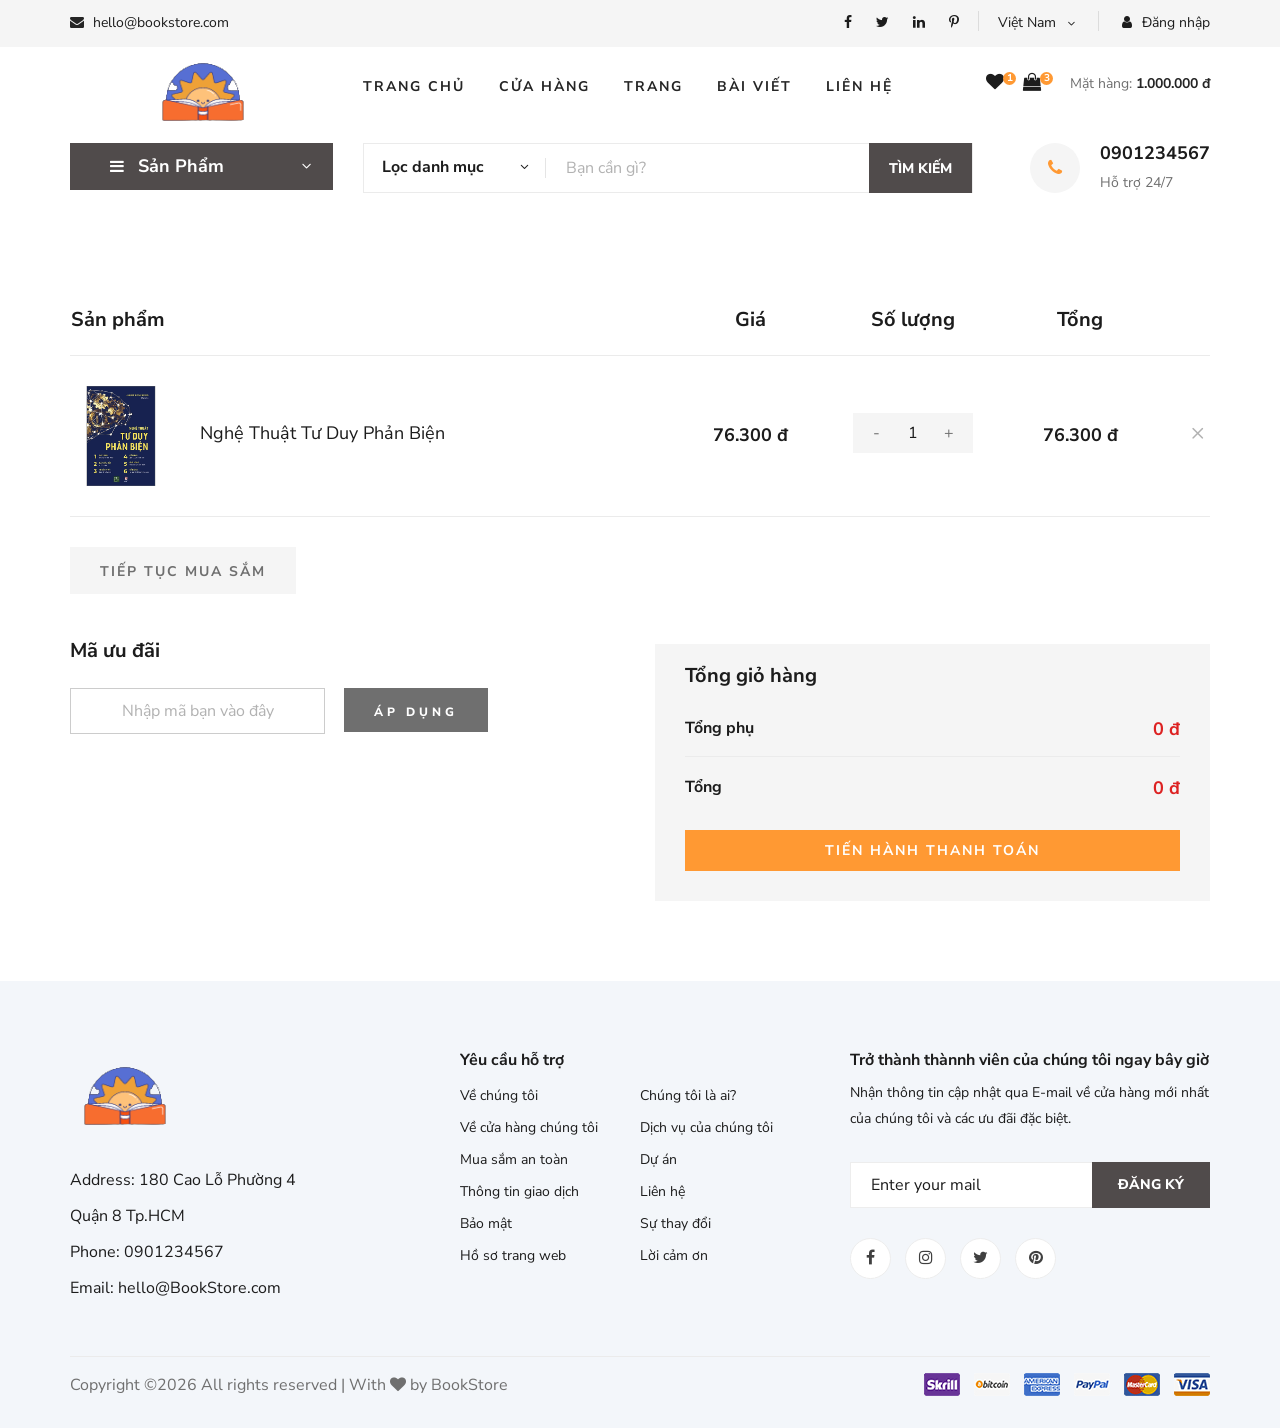
<file: content/Lab07/demo_bai_2/index.html>
<!DOCTYPE html>
<html lang="zxx">

<head>
    <meta charset="UTF-8">
    <meta name="description" content="Ogani Template">
    <meta name="keywords" content="Ogani, unica, creative, html">
    <meta name="viewport" content="width=device-width, initial-scale=1.0">
    <meta http-equiv="X-UA-Compatible" content="ie=edge">
    <title>Nice | BookStore</title>
    
    <!-- Google Font -->
    <link href="https://fonts.googleapis.com/css2?family=Nunito Sans:wght@200;300;400;600;900&display=swap" rel="stylesheet">
    
    <!-- Css Styles -->
    <link rel="stylesheet" href="css/bootstrap.min.css" type="text/css">
    <link rel="stylesheet" href="css/font-awesome.min.css" type="text/css">
    <link rel="stylesheet" href="css/elegant-icons.css" type="text/css">
    <link rel="stylesheet" href="css/nice-select.css" type="text/css">
    <link rel="stylesheet" href="css/jquery-ui.min.css" type="text/css">
    <link rel="stylesheet" href="css/owl.carousel.min.css" type="text/css">
    <link rel="stylesheet" href="css/slicknav.min.css" type="text/css">
    <link rel="stylesheet" href="css/style.css" type="text/css">


</head>

<body>
    <!-- Page Preloder -->
    <div id="preloder">
        <div class="loader"></div>
    </div>

    <!-- Humberger Begin -->
    <div class="humberger__menu__overlay"></div>
    <div class="humberger__menu__wrapper">
        <div class="humberger__menu__logo">
            <a href="#"><img src="img/logo.png" alt=""></a>
        </div>
        <div class="humberger__menu__cart">
            <ul>
                <li><a href="#"><i class="fa fa-heart"></i> <span>1</span></a></li>
                <li><a href="#"><i class="fa fa-shopping-bag"></i> <span>3</span></a></li>
            </ul>
            <div class="header__cart__price">Mặt hàng: <span>1.000.000 đ</span></div>
        </div>
        <div class="humberger__menu__widget">
            <div class="header__top__right__language">
                <div>Việt Nam</div>
                <span class="arrow_carrot-down"></span>
                <ul>
                    <li><a href="#">Spanis</a></li>
                    <li><a href="#">English</a></li>
                </ul>
            </div>
            <div class="header__top__right__auth">
                <a href="#"><i class="fa fa-user"></i> Đăng nhập</a>
            </div>
        </div>
        <nav class="humberger__menu__nav mobile-menu">
            <ul>
                <li><a href="./index.html">Trang chủ</a></li>
                <li><a href="./shop-grid.html">Cửa hàng</a></li>
                <li><a href="#">Trang</a>
                    <ul class="header__menu__dropdown">
                        <li><a href="./shop-details.html">Cửa hàng chi tiết</a></li>
                        <li><a href="./shoping-cart.html">Giỏ hàng</a></li>
                        <li><a href="./checkout.html">Thủ tục thanh toán</a></li>
                        <li><a href="./blog-details.html">Chi tiết bài viết</a></li>
                    </ul>
                </li>
                <li><a href="./blog.html">Bài viết</a></li>
                <li><a href="./contact.html">Liên hệ</a></li>
            </ul>
        </nav>
        <div id="mobile-menu-wrap"></div>
        <div class="header__top__right__social">
            <a href="#"><i class="fa fa-facebook"></i></a>
            <a href="#"><i class="fa fa-twitter"></i></a>
            <a href="#"><i class="fa fa-linkedin"></i></a>
            <a href="#"><i class="fa fa-pinterest-p"></i></a>
        </div>
        <div class="humberger__menu__contact">
            <ul>
                <li><i class="fa fa-envelope"></i> hello@bookstore.com</li>
            </ul>
        </div>
    </div>
    <!-- Humberger End -->

    <!-- Header Section Begin -->
    <header class="header">
        <div class="header__top">
            <div class="container">
                <div class="row">
                    <div class="col-lg-6 col-md-6">
                        <div class="header__top__left">
                            <ul>
                                <li><i class="fa fa-envelope"></i> hello@bookstore.com</li>
                            </ul>
                        </div>
                    </div>
                    <div class="col-lg-6 col-md-6">
                        <div class="header__top__right">
                            <div class="header__top__right__social">
                                <a href="#"><i class="fa fa-facebook"></i></a>
                                <a href="#"><i class="fa fa-twitter"></i></a>
                                <a href="#"><i class="fa fa-linkedin"></i></a>
                                <a href="#"><i class="fa fa-pinterest-p"></i></a>
                            </div>
                            <div class="header__top__right__language">
                                <div>Việt Nam</div>
                                <span class="arrow_carrot-down"></span>
                                <ul>
                                    <li><a href="#">Spanis</a></li>
                                    <li><a href="#">English</a></li>
                                </ul>
                            </div>
                            <div class="header__top__right__auth">
                                <a href="#"><i class="fa fa-user"></i> Đăng nhập</a>
                            </div>
                        </div>
                    </div>
                </div>
            </div>
        </div>
        <div class="container">
            <div class="row">
                <div class="col-lg-3">
                    <div class="header__logo">
                        <a href="./index.html"><img src="img/logo.png" alt=""></a>
                    </div>
                </div>
                <div class="col-lg-6">
                    <nav class="header__menu">
                        <ul class="ul-menu">
                            <li><a href="./index.html">Trang chủ</a></li>
                            <li><a href="./shop-grid.html">Cửa hàng</a></li>
                            <li><a href="#">Trang</a>
                                <ul class="header__menu__dropdown">
                                    <li><a href="./shop-details.html">Cửa hàng chi tiết</a></li>
                                    <li><a href="./shoping-cart.html">Giỏ hàng</a></li>
                                    <li><a href="./checkout.html">Thủ tục thanh toán</a></li>
                                    <li><a href="./blog-details.html">Chi tiết bài viết</a></li>
                                </ul>
                            </li>
                            <li><a href="./blog.html">Bài viết</a></li>
                            <li><a href="./contact.html">Liên hệ</a></li>
                        </ul>
                    </nav>
                </div>
                <div class="col-lg-3">
                    <div class="header__cart">
                        <ul>
                            <li><a href="#"><i class="fa fa-heart"></i> <span>1</span></a></li>
                            <li><a href="#"><i class="fa fa-shopping-bag"></i> <span>3</span></a></li>
                        </ul>
                        <div class="header__cart__price">Mặt hàng: <span>1.000.000 đ</span></div>
                    </div>
                </div>
            </div>
            <div class="humberger__open">
                <i class="fa fa-bars"></i>
            </div>
        </div>
    </header>
    <!-- Header Section End -->

    <!-- Hero Section Begin -->
    <section class="hero hero-normal">
        <div class="container">
            <div class="row">
                <div class="col-lg-3">
                    <div class="hero__categories">
                        <div class="hero__categories__all">
                            <i class="fa fa-bars"></i>
                            <span>Sản Phẩm</span>
                        </div>
                        <ul>
                            <li><a href="#">Văn học</a></li>
                            <li><a href="#">Kinh tế</a></li>
                            <li><a href="#">Thiếu nhi</a></li>
                            <li><a href="#">Kĩ năng sống</a></li>
                            <li><a href="#">Giáo khoa</a></li>
                            <li><a href="#">Từ điển</a></li>
                            <li><a href="#">Lịch sử</a></li>
                            <li><a href="#">Y học</a></li>
                            <li><a href="#">Tạp chí</a></li>
                            <li><a href="#">Ngoại ngữ</a></li>
                            <li><a href="#">Giáo trình</a></li>
                        </ul>
                    </div>
                </div>
                <div class="col-lg-9">
                    <div class="hero__search">
                        <div class="hero__search__form">
                            <form action="#">
                                <div class="hero__search__categories">
                                    Lọc danh mục
                                    <span class="arrow_carrot-down"></span>
                                </div>
                                <input type="text" placeholder="Bạn cần gì?">
                                <button type="submit" class="site-btn">TÌM KIẾM</button>
                            </form>
                        </div>
                        <div class="hero__search__phone">
                            <div class="hero__search__phone__icon">
                                <i class="fa fa-phone"></i>
                            </div>
                            <div class="hero__search__phone__text">
                                <h5>0901234567</h5>
                                <span>Hỗ trợ 24/7 </span>
                            </div>
                        </div>
                    </div>
                </div>
            </div>
        </div>
    </section>
    <!-- Hero Section End -->

    <!-- Shoping Cart Section Begin -->
    <section class="shoping-cart spad">
        <div class="container">
            <div class="row">
                <div class="col-lg-12">
                    <div class="shoping__cart__table">
                        <table>
                            <thead>
                                <tr>
                                    <th class="shoping__product">Sản phẩm</th>
                                    <th>Giá</th>
                                    <th>Số lượng</th>
                                    <th>Tổng</th>
                                    <th></th>
                                </tr>
                            </thead>
                            <tbody>
                                <tr>
                                    <td class="shoping__cart__item">
                                        <img src="img/featured/Book_2.jpg" alt="" width="100px">
                                        <h5>Nghệ Thuật Tư Duy Phản Biện</h5>
                                    </td>
                                    <td class="shoping__cart__price">
                                        76.300 đ
                                    </td>
                                    <td class="shoping__cart__quantity">
                                        <div class="quantity">
                                            <div class="pro-qty">
                                                <input value="1" id="quantity"  >
                                            </div>
                                        </div>
                                    </td>
                                    <td class="shoping__cart__total" id="total">
                                        76.300 đ
                                    </td>
                                    <td class="shoping__cart__item__close">
                                        <span class="icon_close"></span>
                                    </td>
                                </tr>
                            </tbody>
                        </table>
                    </div>
                </div>
            </div>
            <div class="row">
                <div class="col-lg-12">
                    <div class="shoping__cart__btns">
                        <a href="#" class="primary-btn cart-btn">TIẾP TỤC MUA SẮM</a>
                    </div>
                </div>
                <div class="col-lg-6">
                    <div class="shoping__continue">
                        <div class="shoping__discount">
                            <h5>Mã ưu đãi</h5>
                            <form action="#">
                                <input type="text" placeholder="Nhập mã bạn vào đây">
                                <button type="submit" class="site-btn">ÁP DỤNG</button>
                            </form>
                        </div>
                    </div>
                </div>
                <div class="col-lg-6">
                    <div class="shoping__checkout">
                        <h5>Tổng giỏ hàng</h5>
                        <ul>
                            <li>Tổng phụ <span>0 đ</span></li>
                            <li>Tổng <span>0 đ</span></li>
                        </ul>
                        <a href="#" class="primary-btn">Tiến hành thanh toán</a>
                    </div>
                </div>
            </div>
        </div>
    </section>
    <!-- Shoping Cart Section End -->


    <!-- Footer Section Begin -->
    <footer class="footer spad">
        <div class="container">
            <div class="row">
                <div class="col-lg-3 col-md-6 col-sm-6">
                    <div class="footer__about">
                        <div class="footer__about__logo">
                            <a href="./index.html"><img src="img/logo.png" alt=""></a>
                        </div>
                        <ul>
                            <li>Address: 180 Cao Lỗ Phường 4 Quận 8 Tp.HCM</li>
                            <li>Phone: 0901234567</li>
                            <li>Email: hello@BookStore.com</li>
                        </ul>
                    </div>
                </div>
                <div class="col-lg-4 col-md-6 col-sm-6 offset-lg-1">
                    <div class="footer__widget">
                        <h6>
                            Yêu cầu hỗ trợ</h6>
                        <ul>
                            <li><a href="#">Về chúng tôi</a></li>
                            <li><a href="#">Về cửa hàng chúng tôi</a></li>
                            <li><a href="#">Mua sắm an toàn</a></li>
                            <li><a href="#">Thông tin giao dịch</a></li>
                            <li><a href="#">Bảo mật</a></li>
                            <li><a href="#">Hồ sơ trang web</a></li>
                        </ul>
                        <ul>
                            <li><a href="#">Chúng tôi là ai?</a></li>
                            <li><a href="#">Dịch vụ của chúng tôi</a></li>
                            <li><a href="#">Dự án</a></li>
                            <li><a href="#">Liên hệ</a></li>
                            <li><a href="#">Sự thay đổi</a></li>
                            <li><a href="#">Lời cảm ơn</a></li>
                        </ul>
                    </div>
                </div>
                <div class="col-lg-4 col-md-12">
                    <div class="footer__widget">
                        <h6>Trở thành thànnh viên của chúng tôi ngay bây giờ</h6>
                        <p>Nhận thông tin cập nhật qua E-mail về cửa hàng mới nhất của chúng tôi và các ưu đãi đặc biệt.</p>
                        <form action="#">
                            <input type="text" placeholder="Enter your mail">
                            <button type="submit" class="site-btn">Đăng ký</button>
                        </form>
                        <div class="footer__widget__social">
                            <a href="#"><i class="fa fa-facebook"></i></a>
                            <a href="#"><i class="fa fa-instagram"></i></a>
                            <a href="#"><i class="fa fa-twitter"></i></a>
                            <a href="#"><i class="fa fa-pinterest"></i></a>
                        </div>
                    </div>
                </div>
            </div>
            <div class="row">
                <div class="col-lg-12">
                    <div class="footer__copyright">
                        <div class="footer__copyright__text"><p>
  Copyright &copy;<script>document.write(new Date().getFullYear());</script> All rights reserved | With <i class="fa fa-heart" aria-hidden="true"></i> by BookStore</a>
  </p></div>
                        <div class="footer__copyright__payment"><img src="img/payment-item.png" alt=""></div>
                    </div>
                </div>
            </div>
        </div>
    </footer>
    <!-- Footer Section End -->

    <!-- Js Plugins -->
    <script src="js/jquery-3.3.1.min.js"></script>
    <script src="js/bootstrap.min.js"></script>
    <script src="js/jquery.nice-select.min.js"></script>
    <script src="js/jquery-ui.min.js"></script>
    <script src="js/jquery.slicknav.js"></script>
    <script src="js/mixitup.min.js"></script>
    <script src="js/owl.carousel.min.js"></script>
    <script src="js/main.js"></script>


</body>

</html>
</file>
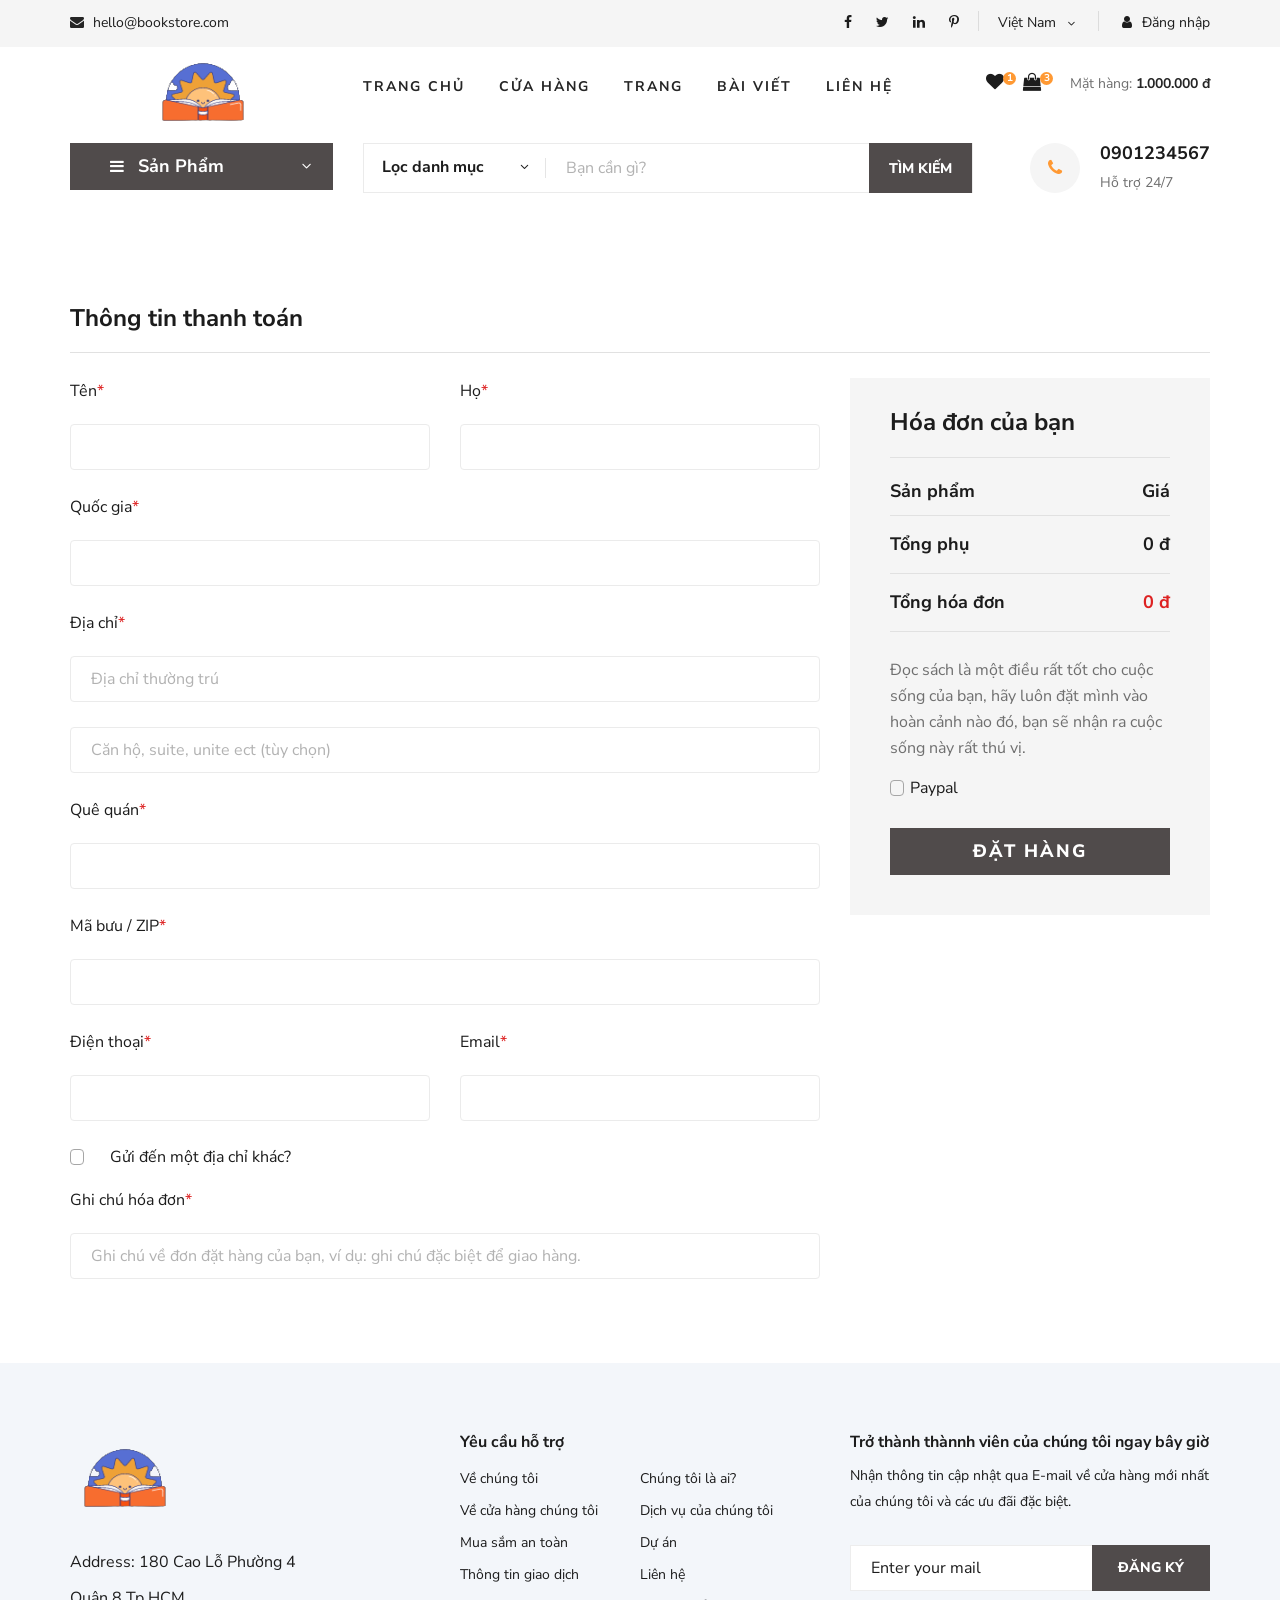
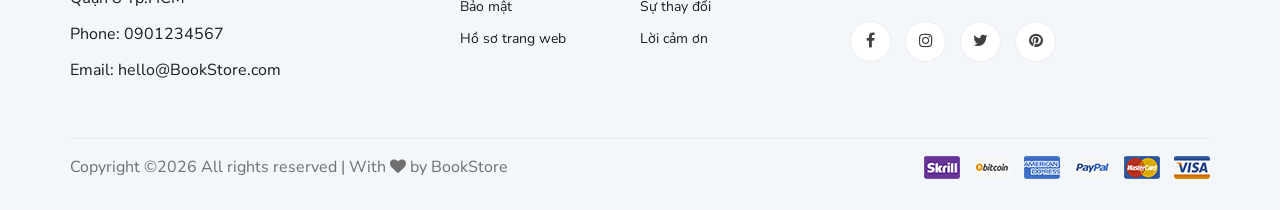
<file: content/Lab07/Vi_du/index.html>
<!DOCTYPE html>
<html lang="zxx">

<head>
    <meta charset="UTF-8">
    <meta name="description" content="Ogani Template">
    <meta name="keywords" content="Ogani, unica, creative, html">
    <meta name="viewport" content="width=device-width, initial-scale=1.0">
    <meta http-equiv="X-UA-Compatible" content="ie=edge">
    <title>Nice | BookStore</title>
    
    <!-- Google Font -->
    <link href="https://fonts.googleapis.com/css2?family=Nunito Sans:wght@200;300;400;600;900&display=swap" rel="stylesheet">
    
    <!-- Css Styles -->
    <link rel="stylesheet" href="css/bootstrap.min.css" type="text/css">
    <link rel="stylesheet" href="css/font-awesome.min.css" type="text/css">
    <link rel="stylesheet" href="css/elegant-icons.css" type="text/css">
    <link rel="stylesheet" href="css/nice-select.css" type="text/css">
    <link rel="stylesheet" href="css/jquery-ui.min.css" type="text/css">
    <link rel="stylesheet" href="css/owl.carousel.min.css" type="text/css">
    <link rel="stylesheet" href="css/slicknav.min.css" type="text/css">
    <link rel="stylesheet" href="css/style.css" type="text/css">


    <style>
        .error-message {
            color: red;
            font-size: 14px; 
            margin-top: 5px; 
        }
    </style>
</head>

<body>
    <!-- Page Preloder -->
    <div id="preloder">
        <div class="loader"></div>
    </div>

    <!-- Humberger Begin -->
    <div class="humberger__menu__overlay"></div>
    <div class="humberger__menu__wrapper">
        <div class="humberger__menu__logo">
            <a href="#"><img src="img/logo.png" alt=""></a>
        </div>
        <div class="humberger__menu__cart">
            <ul>
                <li><a href="#"><i class="fa fa-heart"></i> <span>1</span></a></li>
                <li><a href="#"><i class="fa fa-shopping-bag"></i> <span>3</span></a></li>
            </ul>
            <div class="header__cart__price">Mặt hàng: <span>1.000.000 đ</span></div>
        </div>
        <div class="humberger__menu__widget">
            <div class="header__top__right__language">
                <div>Việt Nam</div>
                <span class="arrow_carrot-down"></span>
                <ul>
                    <li><a href="#">Spanis</a></li>
                    <li><a href="#">English</a></li>
                </ul>
            </div>
            <div class="header__top__right__auth">
                <a href="#"><i class="fa fa-user"></i> Đăng nhập</a>
            </div>
        </div>
        <nav class="humberger__menu__nav mobile-menu">
            <ul>
                <li><a href="./index.html">Trang chủ</a></li>
                <li><a href="./shop-grid.html">Cửa hàng</a></li>
                <li><a href="#">Trang</a>
                    <ul class="header__menu__dropdown">
                        <li><a href="./shop-details.html">Cửa hàng chi tiết</a></li>
                        <li><a href="./shoping-cart.html">Giỏ hàng</a></li>
                        <li><a href="./checkout.html">Thủ tục thanh toán</a></li>
                        <li><a href="./blog-details.html">Chi tiết bài viết</a></li>
                    </ul>
                </li>
                <li><a href="./blog.html">Bài viết</a></li>
                <li><a href="./contact.html">Liên hệ</a></li>
            </ul>
        </nav>
        <div id="mobile-menu-wrap"></div>
        <div class="header__top__right__social">
            <a href="#"><i class="fa fa-facebook"></i></a>
            <a href="#"><i class="fa fa-twitter"></i></a>
            <a href="#"><i class="fa fa-linkedin"></i></a>
            <a href="#"><i class="fa fa-pinterest-p"></i></a>
        </div>
        <div class="humberger__menu__contact">
            <ul>
                <li><i class="fa fa-envelope"></i> hello@bookstore.com</li>
            </ul>
        </div>
    </div>
    <!-- Humberger End -->

    <!-- Header Section Begin -->
    <header class="header">
        <div class="header__top">
            <div class="container">
                <div class="row">
                    <div class="col-lg-6 col-md-6">
                        <div class="header__top__left">
                            <ul>
                                <li><i class="fa fa-envelope"></i> hello@bookstore.com</li>
                            </ul>
                        </div>
                    </div>
                    <div class="col-lg-6 col-md-6">
                        <div class="header__top__right">
                            <div class="header__top__right__social">
                                <a href="#"><i class="fa fa-facebook"></i></a>
                                <a href="#"><i class="fa fa-twitter"></i></a>
                                <a href="#"><i class="fa fa-linkedin"></i></a>
                                <a href="#"><i class="fa fa-pinterest-p"></i></a>
                            </div>
                            <div class="header__top__right__language">
                                <div>Việt Nam</div>
                                <span class="arrow_carrot-down"></span>
                                <ul>
                                    <li><a href="#">Spanis</a></li>
                                    <li><a href="#">English</a></li>
                                </ul>
                            </div>
                            <div class="header__top__right__auth">
                                <a href="#"><i class="fa fa-user"></i> Đăng nhập</a>
                            </div>
                        </div>
                    </div>
                </div>
            </div>
        </div>
        <div class="container">
            <div class="row">
                <div class="col-lg-3">
                    <div class="header__logo">
                        <a href="./index.html"><img src="img/logo.png" alt=""></a>
                    </div>
                </div>
                <div class="col-lg-6">
                    <nav class="header__menu">
                        <ul class="ul-menu">
                            <li><a href="./index.html">Trang chủ</a></li>
                            <li><a href="./shop-grid.html">Cửa hàng</a></li>
                            <li><a href="#">Trang</a>
                                <ul class="header__menu__dropdown">
                                    <li><a href="./shop-details.html">Cửa hàng chi tiết</a></li>
                                    <li><a href="./shoping-cart.html">Giỏ hàng</a></li>
                                    <li><a href="./checkout.html">Thủ tục thanh toán</a></li>
                                    <li><a href="./blog-details.html">Chi tiết bài viết</a></li>
                                </ul>
                            </li>
                            <li><a href="./blog.html">Bài viết</a></li>
                            <li><a href="./contact.html">Liên hệ</a></li>
                        </ul>
                    </nav>
                </div>
                <div class="col-lg-3">
                    <div class="header__cart">
                        <ul>
                            <li><a href="#"><i class="fa fa-heart"></i> <span>1</span></a></li>
                            <li><a href="#"><i class="fa fa-shopping-bag"></i> <span>3</span></a></li>
                        </ul>
                        <div class="header__cart__price">Mặt hàng: <span>1.000.000 đ</span></div>
                    </div>
                </div>
            </div>
            <div class="humberger__open">
                <i class="fa fa-bars"></i>
            </div>
        </div>
    </header>
    <!-- Header Section End -->

    <!-- Hero Section Begin -->
    <section class="hero hero-normal">
        <div class="container">
            <div class="row">
                <div class="col-lg-3">
                    <div class="hero__categories">
                        <div class="hero__categories__all">
                            <i class="fa fa-bars"></i>
                            <span>Sản Phẩm</span>
                        </div>
                        <ul>
                            <li><a href="#">Văn học</a></li>
                            <li><a href="#">Kinh tế</a></li>
                            <li><a href="#">Thiếu nhi</a></li>
                            <li><a href="#">Kĩ năng sống</a></li>
                            <li><a href="#">Giáo khoa</a></li>
                            <li><a href="#">Từ điển</a></li>
                            <li><a href="#">Lịch sử</a></li>
                            <li><a href="#">Y học</a></li>
                            <li><a href="#">Tạp chí</a></li>
                            <li><a href="#">Ngoại ngữ</a></li>
                            <li><a href="#">Giáo trình</a></li>
                        </ul>
                    </div>
                </div>
                <div class="col-lg-9">
                    <div class="hero__search">
                        <div class="hero__search__form">
                            <form action="#">
                                <div class="hero__search__categories">
                                    Lọc danh mục
                                    <span class="arrow_carrot-down"></span>
                                </div>
                                <input type="text" placeholder="Bạn cần gì?">
                                <button type="submit" class="site-btn">TÌM KIẾM</button>
                            </form>
                        </div>
                        <div class="hero__search__phone">
                            <div class="hero__search__phone__icon">
                                <i class="fa fa-phone"></i>
                            </div>
                            <div class="hero__search__phone__text">
                                <h5>0901234567</h5>
                                <span>Hỗ trợ 24/7 </span>
                            </div>
                        </div>
                    </div>
                </div>
            </div>
        </div>
    </section>
    <!-- Hero Section End -->

     <!-- Checkout Section Begin -->
     <section class="checkout spad">
        <div class="container">
            <div class="checkout__form">
                <h4>Thông tin thanh toán</h4>
                <form id="checkoutForm" action="#">
                    <div class="row">
                        <div class="col-lg-8 col-md-6">
                            <div class="row">
                                <div class="col-lg-6">
                                    <div class="checkout__input">
                                        <p>Tên<span>*</span></p>
                                        <input type="text" id="firstNameInput">
                                        <div class="error-message" id="firstNameErrorMessage"></div>
                                    </div>
                                </div>
                                <div class="col-lg-6">
                                    <div class="checkout__input">
                                        <p>Họ<span>*</span></p>
                                        <input type="text" id="lastNameInput">
                                        <div class="error-message" id="lastNameErrorMessage"></div>
                                    </div>
                                </div>
                            </div>
                            <div class="checkout__input">
                                <p>Quốc gia<span>*</span></p>
                                <input type="text" id="nationInput">
                                <div class="error-message" id="nationErrorMessage"></div>
                            </div>
                            <div class="checkout__input">
                                <p>Địa chỉ<span>*</span></p>
                                <input type="text" placeholder="Địa chỉ thường trú" class="checkout__input__add" id="adresseInput">
                                <div class="error-message" id="adresseErrorMessage"></div>
                                <input type="text" placeholder="Căn hộ, suite, unite ect (tùy chọn)" id="suiteInput">
                                <div class="error-message" id="suiteErrorMessage"></div>
                            </div>
                            <div class="checkout__input">
                                <p>Quê quán<span>*</span></p>
                                <input type="text" id="countryInput">
                                <div class="error-message" id="countryErrorMessage"></div>
                            </div>
                            <div class="checkout__input">
                                <p>Mã bưu / ZIP<span>*</span></p>
                                <input type="text" id="zipInput">
                                <div class="error-message" id="zipErrorMessage"></div>
                            </div>
                            <div class="row">
                                <div class="col-lg-6">
                                    <div class="checkout__input">
                                        <p>Điện thoại<span>*</span></p>
                                        <input type="text" id="numInput">
                                        <div class="error-message" id="numErrorMessage"></div>
                                    </div>
                                </div>
                                <div class="col-lg-6">
                                    <div class="checkout__input">
                                        <p>Email<span>*</span></p>
                                        <input type="text" id="emailInput">
                                        <div class="error-message" id="emailErrorMessage"></div>
                                    </div>
                                </div>
                            </div>
                           
                            <div class="checkout__input__checkbox">
                                <label for="diff-acc">
                                    Gửi đến một địa chỉ khác?
                                    <input type="checkbox" id="diff-acc">
                                    <span class="checkmark"></span>
                                </label>
                            </div>
                            <div class="checkout__input">
                                <p>Ghi chú hóa đơn<span>*</span></p>
                                <input type="text" placeholder="Ghi chú về đơn đặt hàng của bạn, ví dụ: ghi chú đặc biệt để giao hàng." id="noteInput">
                                <div class="error-message" id="noteErrorMessage"></div>
                            </div>
                        </div>
                        <div class="col-lg-4 col-md-6">
                            <div class="checkout__order">
                                <h4>Hóa đơn của bạn</h4>
                                <div class="checkout__order__products">Sản phẩm <span>Giá</span></div>
                               
                                <div class="checkout__order__subtotal">Tổng phụ <span>0 đ</span></div>
                                <div class="checkout__order__total">Tổng hóa đơn <span>0 đ</span></div>
                                <p>Đọc sách là một điều rất tốt cho cuộc sống của bạn, hãy luôn đặt mình vào hoàn cảnh nào đó, bạn sẽ
                                    nhận ra cuộc sống này rất thú vị.
                                </p>
                                <div class="checkout__input__checkbox">
                                    <label for="paypal">
                                        Paypal
                                        <input type="checkbox" id="paypal">
                                        <span class="checkmark"></span>
                                    </label>
                                </div>
                                <button type="button" class="site-btn" onclick="validateForm()">Đặt hàng</button>
                            </div>
                        </div>
                    </div>
                </form>
            </div>
        </div>
    </section>
    <!-- Checkout Section End -->


    <!-- Footer Section Begin -->
    <footer class="footer spad">
        <div class="container">
            <div class="row">
                <div class="col-lg-3 col-md-6 col-sm-6">
                    <div class="footer__about">
                        <div class="footer__about__logo">
                            <a href="./index.html"><img src="img/logo.png" alt=""></a>
                        </div>
                        <ul>
                            <li>Address: 180 Cao Lỗ Phường 4 Quận 8 Tp.HCM</li>
                            <li>Phone: 0901234567</li>
                            <li>Email: hello@BookStore.com</li>
                        </ul>
                    </div>
                </div>
                <div class="col-lg-4 col-md-6 col-sm-6 offset-lg-1">
                    <div class="footer__widget">
                        <h6>
                            Yêu cầu hỗ trợ</h6>
                        <ul>
                            <li><a href="#">Về chúng tôi</a></li>
                            <li><a href="#">Về cửa hàng chúng tôi</a></li>
                            <li><a href="#">Mua sắm an toàn</a></li>
                            <li><a href="#">Thông tin giao dịch</a></li>
                            <li><a href="#">Bảo mật</a></li>
                            <li><a href="#">Hồ sơ trang web</a></li>
                        </ul>
                        <ul>
                            <li><a href="#">Chúng tôi là ai?</a></li>
                            <li><a href="#">Dịch vụ của chúng tôi</a></li>
                            <li><a href="#">Dự án</a></li>
                            <li><a href="#">Liên hệ</a></li>
                            <li><a href="#">Sự thay đổi</a></li>
                            <li><a href="#">Lời cảm ơn</a></li>
                        </ul>
                    </div>
                </div>
                <div class="col-lg-4 col-md-12">
                    <div class="footer__widget">
                        <h6>Trở thành thànnh viên của chúng tôi ngay bây giờ</h6>
                        <p>Nhận thông tin cập nhật qua E-mail về cửa hàng mới nhất của chúng tôi và các ưu đãi đặc biệt.</p>
                        <form action="#">
                            <input type="text" placeholder="Enter your mail">
                            <button type="submit" class="site-btn">Đăng ký</button>
                        </form>
                        <div class="footer__widget__social">
                            <a href="#"><i class="fa fa-facebook"></i></a>
                            <a href="#"><i class="fa fa-instagram"></i></a>
                            <a href="#"><i class="fa fa-twitter"></i></a>
                            <a href="#"><i class="fa fa-pinterest"></i></a>
                        </div>
                    </div>
                </div>
            </div>
            <div class="row">
                <div class="col-lg-12">
                    <div class="footer__copyright">
                        <div class="footer__copyright__text"><p>
  Copyright &copy;<script>document.write(new Date().getFullYear());</script> All rights reserved | With <i class="fa fa-heart" aria-hidden="true"></i> by BookStore</a>
  </p></div>
                        <div class="footer__copyright__payment"><img src="img/payment-item.png" alt=""></div>
                    </div>
                </div>
            </div>
        </div>
    </footer>
    <!-- Footer Section End -->

    <!-- Js Plugins -->
    <script src="js/jquery-3.3.1.min.js"></script>
    <script src="js/bootstrap.min.js"></script>
    <script src="js/jquery.nice-select.min.js"></script>
    <script src="js/jquery-ui.min.js"></script>
    <script src="js/jquery.slicknav.js"></script>
    <script src="js/mixitup.min.js"></script>
    <script src="js/owl.carousel.min.js"></script>
    <script src="js/main.js"></script>



    <!-- JavaScript -->
    <script>
        function validateForm() {
            var firstName = firstNameInput.value.trim();
            var email = emailInput.value.trim();
            var ho=lastNameInput.value.trim();
            var quocgia=nationInput.value.trim();
            var diachi= adresseInput.value.trim();
            var quequan= countryInput.value.trim();
            var zip=zipInput.value.trim();
            var num=numInput.value.trim();
            var note= noteInput.value.trim();
            var isValid = true;
            if (num === '') {
                numErrorMessage.textContent = 'Vui lòng nhập số điện thoại.';
                isValid = false;
            } else {
                numErrorMessage.textContent = '';
            }
            if (zip === '') {
                zipErrorMessage.textContent = 'Vui lòng nhập mã bưu.';
                isValid = false;
            } else {
                zipErrorMessage.textContent = '';
            }
            if (firstName === '') {
                firstNameErrorMessage.textContent = 'Vui lòng nhập tên của bạn.';
                isValid = false;
            } else {
                firstNameErrorMessage.textContent = '';
            }

            if (ho === '') {
                lastNameErrorMessage.textContent = 'Vui lòng nhập họ của bạn.';
                isValid = false;
            } else {
                lastNameErrorMessage.textContent = '';
            }

            if (quocgia === '') {
                nationErrorMessage.textContent = 'Vui lòng nhập Quốc Gia của bạn.';
                isValid = false;
            } else {
                nationErrorMessage.textContent = '';
            }
            if (diachi === '') {
                adresseErrorMessage.textContent = 'Vui lòng nhập Địa Chỉ của bạn.';
                isValid = false;
            } else {
                adresseErrorMessage.textContent = '';
            } 
            if (quequan === '') {
                countryErrorMessage.textContent = 'Vui lòng nhập Quê quán của bạn.';
                isValid = false;
            } else {
                countryErrorMessage.textContent = '';
            }
         
            if (note === '') {
                noteErrorMessage.textContent = 'Vui lòng nhập Ghi chú.';
                isValid = false;
            } else {
                noteErrorMessage.textContent = '';
            }


            if (!validateEmail(emailInput.value)) {
                emailErrorMessage.textContent = 'Vui lòng nhập một địa chỉ email hợp lệ.';
                isValid = false;
            } else {
                emailErrorMessage.textContent = '';
            }
            
            
            if (isValid) {
                alert('Đặt hàng thành công!');
            }
   
        }
        function validateEmail(email) {
            var emailRegex = /\S+@\S+\.\S+/;
            return emailRegex.test(email);}
    
    </script>
    
</body>

</html>
</file>
<file: content/Lab07/demo_bai_2/css/elegant-icons.css>
@font-face {
	font-family: 'ElegantIcons';
	src:url('../fonts/ElegantIcons.eot');
	src:url('../fonts/ElegantIcons.eot?#iefix') format('embedded-opentype'),
		url('../fonts/ElegantIcons.woff') format('woff'),
		url('../fonts/ElegantIcons.ttf') format('truetype'),
		url('../fonts/ElegantIcons.svg#ElegantIcons') format('svg');
	font-weight: normal;
	font-style: normal;
}

/* Use the following CSS code if you want to use data attributes for inserting your icons */
[data-icon]:before {
	font-family: 'ElegantIcons';
	content: attr(data-icon);
	speak: none;
	font-weight: normal;
	font-variant: normal;
	text-transform: none;
	line-height: 1;
	-webkit-font-smoothing: antialiased;
	-moz-osx-font-smoothing: grayscale;
}

/* Use the following CSS code if you want to have a class per icon */
/*
Instead of a list of all class selectors,
you can use the generic selector below, but it's slower:
[class*="your-class-prefix"] {
*/
.arrow_up, .arrow_down, .arrow_left, .arrow_right, .arrow_left-up, .arrow_right-up, .arrow_right-down, .arrow_left-down, .arrow-up-down, .arrow_up-down_alt, .arrow_left-right_alt, .arrow_left-right, .arrow_expand_alt2, .arrow_expand_alt, .arrow_condense, .arrow_expand, .arrow_move, .arrow_carrot-up, .arrow_carrot-down, .arrow_carrot-left, .arrow_carrot-right, .arrow_carrot-2up, .arrow_carrot-2down, .arrow_carrot-2left, .arrow_carrot-2right, .arrow_carrot-up_alt2, .arrow_carrot-down_alt2, .arrow_carrot-left_alt2, .arrow_carrot-right_alt2, .arrow_carrot-2up_alt2, .arrow_carrot-2down_alt2, .arrow_carrot-2left_alt2, .arrow_carrot-2right_alt2, .arrow_triangle-up, .arrow_triangle-down, .arrow_triangle-left, .arrow_triangle-right, .arrow_triangle-up_alt2, .arrow_triangle-down_alt2, .arrow_triangle-left_alt2, .arrow_triangle-right_alt2, .arrow_back, .icon_minus-06, .icon_plus, .icon_close, .icon_check, .icon_minus_alt2, .icon_plus_alt2, .icon_close_alt2, .icon_check_alt2, .icon_zoom-out_alt, .icon_zoom-in_alt, .icon_search, .icon_box-empty, .icon_box-selected, .icon_minus-box, .icon_plus-box, .icon_box-checked, .icon_circle-empty, .icon_circle-slelected, .icon_stop_alt2, .icon_stop, .icon_pause_alt2, .icon_pause, .icon_menu, .icon_menu-square_alt2, .icon_menu-circle_alt2, .icon_ul, .icon_ol, .icon_adjust-horiz, .icon_adjust-vert, .icon_document_alt, .icon_documents_alt, .icon_pencil, .icon_pencil-edit_alt, .icon_pencil-edit, .icon_folder-alt, .icon_folder-open_alt, .icon_folder-add_alt, .icon_info_alt, .icon_error-oct_alt, .icon_error-circle_alt, .icon_error-triangle_alt, .icon_question_alt2, .icon_question, .icon_comment_alt, .icon_chat_alt, .icon_vol-mute_alt, .icon_volume-low_alt, .icon_volume-high_alt, .icon_quotations, .icon_quotations_alt2, .icon_clock_alt, .icon_lock_alt, .icon_lock-open_alt, .icon_key_alt, .icon_cloud_alt, .icon_cloud-upload_alt, .icon_cloud-download_alt, .icon_image, .icon_images, .icon_lightbulb_alt, .icon_gift_alt, .icon_house_alt, .icon_genius, .icon_mobile, .icon_tablet, .icon_laptop, .icon_desktop, .icon_camera_alt, .icon_mail_alt, .icon_cone_alt, .icon_ribbon_alt, .icon_bag_alt, .icon_creditcard, .icon_cart_alt, .icon_paperclip, .icon_tag_alt, .icon_tags_alt, .icon_trash_alt, .icon_cursor_alt, .icon_mic_alt, .icon_compass_alt, .icon_pin_alt, .icon_pushpin_alt, .icon_map_alt, .icon_drawer_alt, .icon_toolbox_alt, .icon_book_alt, .icon_calendar, .icon_film, .icon_table, .icon_contacts_alt, .icon_headphones, .icon_lifesaver, .icon_piechart, .icon_refresh, .icon_link_alt, .icon_link, .icon_loading, .icon_blocked, .icon_archive_alt, .icon_heart_alt, .icon_star_alt, .icon_star-half_alt, .icon_star, .icon_star-half, .icon_tools, .icon_tool, .icon_cog, .icon_cogs, .arrow_up_alt, .arrow_down_alt, .arrow_left_alt, .arrow_right_alt, .arrow_left-up_alt, .arrow_right-up_alt, .arrow_right-down_alt, .arrow_left-down_alt, .arrow_condense_alt, .arrow_expand_alt3, .arrow_carrot_up_alt, .arrow_carrot-down_alt, .arrow_carrot-left_alt, .arrow_carrot-right_alt, .arrow_carrot-2up_alt, .arrow_carrot-2dwnn_alt, .arrow_carrot-2left_alt, .arrow_carrot-2right_alt, .arrow_triangle-up_alt, .arrow_triangle-down_alt, .arrow_triangle-left_alt, .arrow_triangle-right_alt, .icon_minus_alt, .icon_plus_alt, .icon_close_alt, .icon_check_alt, .icon_zoom-out, .icon_zoom-in, .icon_stop_alt, .icon_menu-square_alt, .icon_menu-circle_alt, .icon_document, .icon_documents, .icon_pencil_alt, .icon_folder, .icon_folder-open, .icon_folder-add, .icon_folder_upload, .icon_folder_download, .icon_info, .icon_error-circle, .icon_error-oct, .icon_error-triangle, .icon_question_alt, .icon_comment, .icon_chat, .icon_vol-mute, .icon_volume-low, .icon_volume-high, .icon_quotations_alt, .icon_clock, .icon_lock, .icon_lock-open, .icon_key, .icon_cloud, .icon_cloud-upload, .icon_cloud-download, .icon_lightbulb, .icon_gift, .icon_house, .icon_camera, .icon_mail, .icon_cone, .icon_ribbon, .icon_bag, .icon_cart, .icon_tag, .icon_tags, .icon_trash, .icon_cursor, .icon_mic, .icon_compass, .icon_pin, .icon_pushpin, .icon_map, .icon_drawer, .icon_toolbox, .icon_book, .icon_contacts, .icon_archive, .icon_heart, .icon_profile, .icon_group, .icon_grid-2x2, .icon_grid-3x3, .icon_music, .icon_pause_alt, .icon_phone, .icon_upload, .icon_download, .social_facebook, .social_twitter, .social_pinterest, .social_googleplus, .social_tumblr, .social_tumbleupon, .social_wordpress, .social_instagram, .social_dribbble, .social_vimeo, .social_linkedin, .social_rss, .social_deviantart, .social_share, .social_myspace, .social_skype, .social_youtube, .social_picassa, .social_googledrive, .social_flickr, .social_blogger, .social_spotify, .social_delicious, .social_facebook_circle, .social_twitter_circle, .social_pinterest_circle, .social_googleplus_circle, .social_tumblr_circle, .social_stumbleupon_circle, .social_wordpress_circle, .social_instagram_circle, .social_dribbble_circle, .social_vimeo_circle, .social_linkedin_circle, .social_rss_circle, .social_deviantart_circle, .social_share_circle, .social_myspace_circle, .social_skype_circle, .social_youtube_circle, .social_picassa_circle, .social_googledrive_alt2, .social_flickr_circle, .social_blogger_circle, .social_spotify_circle, .social_delicious_circle, .social_facebook_square, .social_twitter_square, .social_pinterest_square, .social_googleplus_square, .social_tumblr_square, .social_stumbleupon_square, .social_wordpress_square, .social_instagram_square, .social_dribbble_square, .social_vimeo_square, .social_linkedin_square, .social_rss_square, .social_deviantart_square, .social_share_square, .social_myspace_square, .social_skype_square, .social_youtube_square, .social_picassa_square, .social_googledrive_square, .social_flickr_square, .social_blogger_square, .social_spotify_square, .social_delicious_square, .icon_printer, .icon_calulator, .icon_building, .icon_floppy, .icon_drive, .icon_search-2, .icon_id, .icon_id-2, .icon_puzzle, .icon_like, .icon_dislike, .icon_mug, .icon_currency, .icon_wallet, .icon_pens, .icon_easel, .icon_flowchart, .icon_datareport, .icon_briefcase, .icon_shield, .icon_percent, .icon_globe, .icon_globe-2, .icon_target, .icon_hourglass, .icon_balance, .icon_rook, .icon_printer-alt, .icon_calculator_alt, .icon_building_alt, .icon_floppy_alt, .icon_drive_alt, .icon_search_alt, .icon_id_alt, .icon_id-2_alt, .icon_puzzle_alt, .icon_like_alt, .icon_dislike_alt, .icon_mug_alt, .icon_currency_alt, .icon_wallet_alt, .icon_pens_alt, .icon_easel_alt, .icon_flowchart_alt, .icon_datareport_alt, .icon_briefcase_alt, .icon_shield_alt, .icon_percent_alt, .icon_globe_alt, .icon_clipboard {
	font-family: 'ElegantIcons';
	speak: none;
	font-style: normal;
	font-weight: normal;
	font-variant: normal;
	text-transform: none;
	line-height: 1;
	-webkit-font-smoothing: antialiased;
}
.arrow_up:before {
	content: "\21";
}
.arrow_down:before {
	content: "\22";
}
.arrow_left:before {
	content: "\23";
}
.arrow_right:before {
	content: "\24";
}
.arrow_left-up:before {
	content: "\25";
}
.arrow_right-up:before {
	content: "\26";
}
.arrow_right-down:before {
	content: "\27";
}
.arrow_left-down:before {
	content: "\28";
}
.arrow-up-down:before {
	content: "\29";
}
.arrow_up-down_alt:before {
	content: "\2a";
}
.arrow_left-right_alt:before {
	content: "\2b";
}
.arrow_left-right:before {
	content: "\2c";
}
.arrow_expand_alt2:before {
	content: "\2d";
}
.arrow_expand_alt:before {
	content: "\2e";
}
.arrow_condense:before {
	content: "\2f";
}
.arrow_expand:before {
	content: "\30";
}
.arrow_move:before {
	content: "\31";
}
.arrow_carrot-up:before {
	content: "\32";
}
.arrow_carrot-down:before {
	content: "\33";
}
.arrow_carrot-left:before {
	content: "\34";
}
.arrow_carrot-right:before {
	content: "\35";
}
.arrow_carrot-2up:before {
	content: "\36";
}
.arrow_carrot-2down:before {
	content: "\37";
}
.arrow_carrot-2left:before {
	content: "\38";
}
.arrow_carrot-2right:before {
	content: "\39";
}
.arrow_carrot-up_alt2:before {
	content: "\3a";
}
.arrow_carrot-down_alt2:before {
	content: "\3b";
}
.arrow_carrot-left_alt2:before {
	content: "\3c";
}
.arrow_carrot-right_alt2:before {
	content: "\3d";
}
.arrow_carrot-2up_alt2:before {
	content: "\3e";
}
.arrow_carrot-2down_alt2:before {
	content: "\3f";
}
.arrow_carrot-2left_alt2:before {
	content: "\40";
}
.arrow_carrot-2right_alt2:before {
	content: "\41";
}
.arrow_triangle-up:before {
	content: "\42";
}
.arrow_triangle-down:before {
	content: "\43";
}
.arrow_triangle-left:before {
	content: "\44";
}
.arrow_triangle-right:before {
	content: "\45";
}
.arrow_triangle-up_alt2:before {
	content: "\46";
}
.arrow_triangle-down_alt2:before {
	content: "\47";
}
.arrow_triangle-left_alt2:before {
	content: "\48";
}
.arrow_triangle-right_alt2:before {
	content: "\49";
}
.arrow_back:before {
	content: "\4a";
}
.icon_minus-06:before {
	content: "\4b";
}
.icon_plus:before {
	content: "\4c";
}
.icon_close:before {
	content: "\4d";
}
.icon_check:before {
	content: "\4e";
}
.icon_minus_alt2:before {
	content: "\4f";
}
.icon_plus_alt2:before {
	content: "\50";
}
.icon_close_alt2:before {
	content: "\51";
}
.icon_check_alt2:before {
	content: "\52";
}
.icon_zoom-out_alt:before {
	content: "\53";
}
.icon_zoom-in_alt:before {
	content: "\54";
}
.icon_search:before {
	content: "\55";
}
.icon_box-empty:before {
	content: "\56";
}
.icon_box-selected:before {
	content: "\57";
}
.icon_minus-box:before {
	content: "\58";
}
.icon_plus-box:before {
	content: "\59";
}
.icon_box-checked:before {
	content: "\5a";
}
.icon_circle-empty:before {
	content: "\5b";
}
.icon_circle-slelected:before {
	content: "\5c";
}
.icon_stop_alt2:before {
	content: "\5d";
}
.icon_stop:before {
	content: "\5e";
}
.icon_pause_alt2:before {
	content: "\5f";
}
.icon_pause:before {
	content: "\60";
}
.icon_menu:before {
	content: "\61";
}
.icon_menu-square_alt2:before {
	content: "\62";
}
.icon_menu-circle_alt2:before {
	content: "\63";
}
.icon_ul:before {
	content: "\64";
}
.icon_ol:before {
	content: "\65";
}
.icon_adjust-horiz:before {
	content: "\66";
}
.icon_adjust-vert:before {
	content: "\67";
}
.icon_document_alt:before {
	content: "\68";
}
.icon_documents_alt:before {
	content: "\69";
}
.icon_pencil:before {
	content: "\6a";
}
.icon_pencil-edit_alt:before {
	content: "\6b";
}
.icon_pencil-edit:before {
	content: "\6c";
}
.icon_folder-alt:before {
	content: "\6d";
}
.icon_folder-open_alt:before {
	content: "\6e";
}
.icon_folder-add_alt:before {
	content: "\6f";
}
.icon_info_alt:before {
	content: "\70";
}
.icon_error-oct_alt:before {
	content: "\71";
}
.icon_error-circle_alt:before {
	content: "\72";
}
.icon_error-triangle_alt:before {
	content: "\73";
}
.icon_question_alt2:before {
	content: "\74";
}
.icon_question:before {
	content: "\75";
}
.icon_comment_alt:before {
	content: "\76";
}
.icon_chat_alt:before {
	content: "\77";
}
.icon_vol-mute_alt:before {
	content: "\78";
}
.icon_volume-low_alt:before {
	content: "\79";
}
.icon_volume-high_alt:before {
	content: "\7a";
}
.icon_quotations:before {
	content: "\7b";
}
.icon_quotations_alt2:before {
	content: "\7c";
}
.icon_clock_alt:before {
	content: "\7d";
}
.icon_lock_alt:before {
	content: "\7e";
}
.icon_lock-open_alt:before {
	content: "\e000";
}
.icon_key_alt:before {
	content: "\e001";
}
.icon_cloud_alt:before {
	content: "\e002";
}
.icon_cloud-upload_alt:before {
	content: "\e003";
}
.icon_cloud-download_alt:before {
	content: "\e004";
}
.icon_image:before {
	content: "\e005";
}
.icon_images:before {
	content: "\e006";
}
.icon_lightbulb_alt:before {
	content: "\e007";
}
.icon_gift_alt:before {
	content: "\e008";
}
.icon_house_alt:before {
	content: "\e009";
}
.icon_genius:before {
	content: "\e00a";
}
.icon_mobile:before {
	content: "\e00b";
}
.icon_tablet:before {
	content: "\e00c";
}
.icon_laptop:before {
	content: "\e00d";
}
.icon_desktop:before {
	content: "\e00e";
}
.icon_camera_alt:before {
	content: "\e00f";
}
.icon_mail_alt:before {
	content: "\e010";
}
.icon_cone_alt:before {
	content: "\e011";
}
.icon_ribbon_alt:before {
	content: "\e012";
}
.icon_bag_alt:before {
	content: "\e013";
}
.icon_creditcard:before {
	content: "\e014";
}
.icon_cart_alt:before {
	content: "\e015";
}
.icon_paperclip:before {
	content: "\e016";
}
.icon_tag_alt:before {
	content: "\e017";
}
.icon_tags_alt:before {
	content: "\e018";
}
.icon_trash_alt:before {
	content: "\e019";
}
.icon_cursor_alt:before {
	content: "\e01a";
}
.icon_mic_alt:before {
	content: "\e01b";
}
.icon_compass_alt:before {
	content: "\e01c";
}
.icon_pin_alt:before {
	content: "\e01d";
}
.icon_pushpin_alt:before {
	content: "\e01e";
}
.icon_map_alt:before {
	content: "\e01f";
}
.icon_drawer_alt:before {
	content: "\e020";
}
.icon_toolbox_alt:before {
	content: "\e021";
}
.icon_book_alt:before {
	content: "\e022";
}
.icon_calendar:before {
	content: "\e023";
}
.icon_film:before {
	content: "\e024";
}
.icon_table:before {
	content: "\e025";
}
.icon_contacts_alt:before {
	content: "\e026";
}
.icon_headphones:before {
	content: "\e027";
}
.icon_lifesaver:before {
	content: "\e028";
}
.icon_piechart:before {
	content: "\e029";
}
.icon_refresh:before {
	content: "\e02a";
}
.icon_link_alt:before {
	content: "\e02b";
}
.icon_link:before {
	content: "\e02c";
}
.icon_loading:before {
	content: "\e02d";
}
.icon_blocked:before {
	content: "\e02e";
}
.icon_archive_alt:before {
	content: "\e02f";
}
.icon_heart_alt:before {
	content: "\e030";
}
.icon_star_alt:before {
	content: "\e031";
}
.icon_star-half_alt:before {
	content: "\e032";
}
.icon_star:before {
	content: "\e033";
}
.icon_star-half:before {
	content: "\e034";
}
.icon_tools:before {
	content: "\e035";
}
.icon_tool:before {
	content: "\e036";
}
.icon_cog:before {
	content: "\e037";
}
.icon_cogs:before {
	content: "\e038";
}
.arrow_up_alt:before {
	content: "\e039";
}
.arrow_down_alt:before {
	content: "\e03a";
}
.arrow_left_alt:before {
	content: "\e03b";
}
.arrow_right_alt:before {
	content: "\e03c";
}
.arrow_left-up_alt:before {
	content: "\e03d";
}
.arrow_right-up_alt:before {
	content: "\e03e";
}
.arrow_right-down_alt:before {
	content: "\e03f";
}
.arrow_left-down_alt:before {
	content: "\e040";
}
.arrow_condense_alt:before {
	content: "\e041";
}
.arrow_expand_alt3:before {
	content: "\e042";
}
.arrow_carrot_up_alt:before {
	content: "\e043";
}
.arrow_carrot-down_alt:before {
	content: "\e044";
}
.arrow_carrot-left_alt:before {
	content: "\e045";
}
.arrow_carrot-right_alt:before {
	content: "\e046";
}
.arrow_carrot-2up_alt:before {
	content: "\e047";
}
.arrow_carrot-2dwnn_alt:before {
	content: "\e048";
}
.arrow_carrot-2left_alt:before {
	content: "\e049";
}
.arrow_carrot-2right_alt:before {
	content: "\e04a";
}
.arrow_triangle-up_alt:before {
	content: "\e04b";
}
.arrow_triangle-down_alt:before {
	content: "\e04c";
}
.arrow_triangle-left_alt:before {
	content: "\e04d";
}
.arrow_triangle-right_alt:before {
	content: "\e04e";
}
.icon_minus_alt:before {
	content: "\e04f";
}
.icon_plus_alt:before {
	content: "\e050";
}
.icon_close_alt:before {
	content: "\e051";
}
.icon_check_alt:before {
	content: "\e052";
}
.icon_zoom-out:before {
	content: "\e053";
}
.icon_zoom-in:before {
	content: "\e054";
}
.icon_stop_alt:before {
	content: "\e055";
}
.icon_menu-square_alt:before {
	content: "\e056";
}
.icon_menu-circle_alt:before {
	content: "\e057";
}
.icon_document:before {
	content: "\e058";
}
.icon_documents:before {
	content: "\e059";
}
.icon_pencil_alt:before {
	content: "\e05a";
}
.icon_folder:before {
	content: "\e05b";
}
.icon_folder-open:before {
	content: "\e05c";
}
.icon_folder-add:before {
	content: "\e05d";
}
.icon_folder_upload:before {
	content: "\e05e";
}
.icon_folder_download:before {
	content: "\e05f";
}
.icon_info:before {
	content: "\e060";
}
.icon_error-circle:before {
	content: "\e061";
}
.icon_error-oct:before {
	content: "\e062";
}
.icon_error-triangle:before {
	content: "\e063";
}
.icon_question_alt:before {
	content: "\e064";
}
.icon_comment:before {
	content: "\e065";
}
.icon_chat:before {
	content: "\e066";
}
.icon_vol-mute:before {
	content: "\e067";
}
.icon_volume-low:before {
	content: "\e068";
}
.icon_volume-high:before {
	content: "\e069";
}
.icon_quotations_alt:before {
	content: "\e06a";
}
.icon_clock:before {
	content: "\e06b";
}
.icon_lock:before {
	content: "\e06c";
}
.icon_lock-open:before {
	content: "\e06d";
}
.icon_key:before {
	content: "\e06e";
}
.icon_cloud:before {
	content: "\e06f";
}
.icon_cloud-upload:before {
	content: "\e070";
}
.icon_cloud-download:before {
	content: "\e071";
}
.icon_lightbulb:before {
	content: "\e072";
}
.icon_gift:before {
	content: "\e073";
}
.icon_house:before {
	content: "\e074";
}
.icon_camera:before {
	content: "\e075";
}
.icon_mail:before {
	content: "\e076";
}
.icon_cone:before {
	content: "\e077";
}
.icon_ribbon:before {
	content: "\e078";
}
.icon_bag:before {
	content: "\e079";
}
.icon_cart:before {
	content: "\e07a";
}
.icon_tag:before {
	content: "\e07b";
}
.icon_tags:before {
	content: "\e07c";
}
.icon_trash:before {
	content: "\e07d";
}
.icon_cursor:before {
	content: "\e07e";
}
.icon_mic:before {
	content: "\e07f";
}
.icon_compass:before {
	content: "\e080";
}
.icon_pin:before {
	content: "\e081";
}
.icon_pushpin:before {
	content: "\e082";
}
.icon_map:before {
	content: "\e083";
}
.icon_drawer:before {
	content: "\e084";
}
.icon_toolbox:before {
	content: "\e085";
}
.icon_book:before {
	content: "\e086";
}
.icon_contacts:before {
	content: "\e087";
}
.icon_archive:before {
	content: "\e088";
}
.icon_heart:before {
	content: "\e089";
}
.icon_profile:before {
	content: "\e08a";
}
.icon_group:before {
	content: "\e08b";
}
.icon_grid-2x2:before {
	content: "\e08c";
}
.icon_grid-3x3:before {
	content: "\e08d";
}
.icon_music:before {
	content: "\e08e";
}
.icon_pause_alt:before {
	content: "\e08f";
}
.icon_phone:before {
	content: "\e090";
}
.icon_upload:before {
	content: "\e091";
}
.icon_download:before {
	content: "\e092";
}
.social_facebook:before {
	content: "\e093";
}
.social_twitter:before {
	content: "\e094";
}
.social_pinterest:before {
	content: "\e095";
}
.social_googleplus:before {
	content: "\e096";
}
.social_tumblr:before {
	content: "\e097";
}
.social_tumbleupon:before {
	content: "\e098";
}
.social_wordpress:before {
	content: "\e099";
}
.social_instagram:before {
	content: "\e09a";
}
.social_dribbble:before {
	content: "\e09b";
}
.social_vimeo:before {
	content: "\e09c";
}
.social_linkedin:before {
	content: "\e09d";
}
.social_rss:before {
	content: "\e09e";
}
.social_deviantart:before {
	content: "\e09f";
}
.social_share:before {
	content: "\e0a0";
}
.social_myspace:before {
	content: "\e0a1";
}
.social_skype:before {
	content: "\e0a2";
}
.social_youtube:before {
	content: "\e0a3";
}
.social_picassa:before {
	content: "\e0a4";
}
.social_googledrive:before {
	content: "\e0a5";
}
.social_flickr:before {
	content: "\e0a6";
}
.social_blogger:before {
	content: "\e0a7";
}
.social_spotify:before {
	content: "\e0a8";
}
.social_delicious:before {
	content: "\e0a9";
}
.social_facebook_circle:before {
	content: "\e0aa";
}
.social_twitter_circle:before {
	content: "\e0ab";
}
.social_pinterest_circle:before {
	content: "\e0ac";
}
.social_googleplus_circle:before {
	content: "\e0ad";
}
.social_tumblr_circle:before {
	content: "\e0ae";
}
.social_stumbleupon_circle:before {
	content: "\e0af";
}
.social_wordpress_circle:before {
	content: "\e0b0";
}
.social_instagram_circle:before {
	content: "\e0b1";
}
.social_dribbble_circle:before {
	content: "\e0b2";
}
.social_vimeo_circle:before {
	content: "\e0b3";
}
.social_linkedin_circle:before {
	content: "\e0b4";
}
.social_rss_circle:before {
	content: "\e0b5";
}
.social_deviantart_circle:before {
	content: "\e0b6";
}
.social_share_circle:before {
	content: "\e0b7";
}
.social_myspace_circle:before {
	content: "\e0b8";
}
.social_skype_circle:before {
	content: "\e0b9";
}
.social_youtube_circle:before {
	content: "\e0ba";
}
.social_picassa_circle:before {
	content: "\e0bb";
}
.social_googledrive_alt2:before {
	content: "\e0bc";
}
.social_flickr_circle:before {
	content: "\e0bd";
}
.social_blogger_circle:before {
	content: "\e0be";
}
.social_spotify_circle:before {
	content: "\e0bf";
}
.social_delicious_circle:before {
	content: "\e0c0";
}
.social_facebook_square:before {
	content: "\e0c1";
}
.social_twitter_square:before {
	content: "\e0c2";
}
.social_pinterest_square:before {
	content: "\e0c3";
}
.social_googleplus_square:before {
	content: "\e0c4";
}
.social_tumblr_square:before {
	content: "\e0c5";
}
.social_stumbleupon_square:before {
	content: "\e0c6";
}
.social_wordpress_square:before {
	content: "\e0c7";
}
.social_instagram_square:before {
	content: "\e0c8";
}
.social_dribbble_square:before {
	content: "\e0c9";
}
.social_vimeo_square:before {
	content: "\e0ca";
}
.social_linkedin_square:before {
	content: "\e0cb";
}
.social_rss_square:before {
	content: "\e0cc";
}
.social_deviantart_square:before {
	content: "\e0cd";
}
.social_share_square:before {
	content: "\e0ce";
}
.social_myspace_square:before {
	content: "\e0cf";
}
.social_skype_square:before {
	content: "\e0d0";
}
.social_youtube_square:before {
	content: "\e0d1";
}
.social_picassa_square:before {
	content: "\e0d2";
}
.social_googledrive_square:before {
	content: "\e0d3";
}
.social_flickr_square:before {
	content: "\e0d4";
}
.social_blogger_square:before {
	content: "\e0d5";
}
.social_spotify_square:before {
	content: "\e0d6";
}
.social_delicious_square:before {
	content: "\e0d7";
}
.icon_printer:before {
	content: "\e103";
}
.icon_calulator:before {
	content: "\e0ee";
}
.icon_building:before {
	content: "\e0ef";
}
.icon_floppy:before {
	content: "\e0e8";
}
.icon_drive:before {
	content: "\e0ea";
}
.icon_search-2:before {
	content: "\e101";
}
.icon_id:before {
	content: "\e107";
}
.icon_id-2:before {
	content: "\e108";
}
.icon_puzzle:before {
	content: "\e102";
}
.icon_like:before {
	content: "\e106";
}
.icon_dislike:before {
	content: "\e0eb";
}
.icon_mug:before {
	content: "\e105";
}
.icon_currency:before {
	content: "\e0ed";
}
.icon_wallet:before {
	content: "\e100";
}
.icon_pens:before {
	content: "\e104";
}
.icon_easel:before {
	content: "\e0e9";
}
.icon_flowchart:before {
	content: "\e109";
}
.icon_datareport:before {
	content: "\e0ec";
}
.icon_briefcase:before {
	content: "\e0fe";
}
.icon_shield:before {
	content: "\e0f6";
}
.icon_percent:before {
	content: "\e0fb";
}
.icon_globe:before {
	content: "\e0e2";
}
.icon_globe-2:before {
	content: "\e0e3";
}
.icon_target:before {
	content: "\e0f5";
}
.icon_hourglass:before {
	content: "\e0e1";
}
.icon_balance:before {
	content: "\e0ff";
}
.icon_rook:before {
	content: "\e0f8";
}
.icon_printer-alt:before {
	content: "\e0fa";
}
.icon_calculator_alt:before {
	content: "\e0e7";
}
.icon_building_alt:before {
	content: "\e0fd";
}
.icon_floppy_alt:before {
	content: "\e0e4";
}
.icon_drive_alt:before {
	content: "\e0e5";
}
.icon_search_alt:before {
	content: "\e0f7";
}
.icon_id_alt:before {
	content: "\e0e0";
}
.icon_id-2_alt:before {
	content: "\e0fc";
}
.icon_puzzle_alt:before {
	content: "\e0f9";
}
.icon_like_alt:before {
	content: "\e0dd";
}
.icon_dislike_alt:before {
	content: "\e0f1";
}
.icon_mug_alt:before {
	content: "\e0dc";
}
.icon_currency_alt:before {
	content: "\e0f3";
}
.icon_wallet_alt:before {
	content: "\e0d8";
}
.icon_pens_alt:before {
	content: "\e0db";
}
.icon_easel_alt:before {
	content: "\e0f0";
}
.icon_flowchart_alt:before {
	content: "\e0df";
}
.icon_datareport_alt:before {
	content: "\e0f2";
}
.icon_briefcase_alt:before {
	content: "\e0f4";
}
.icon_shield_alt:before {
	content: "\e0d9";
}
.icon_percent_alt:before {
	content: "\e0da";
}
.icon_globe_alt:before {
	content: "\e0de";
}
.icon_clipboard:before {
	content: "\e0e6";
}


	.glyph {
		float: left;
		text-align: center;
		padding: .75em;
		margin: .4em 1.5em .75em 0;
		width: 6em;
text-shadow: none;
	}
        .glyph_big {
        font-size: 128px;
        color: #59c5dc;
        float: left;
        margin-right: 20px;
        }

        .glyph div { padding-bottom: 10px;}

	.glyph input {
		font-family: consolas, monospace;
		font-size: 12px;
		width: 100%;
		text-align: center;
		border: 0;
		box-shadow: 0 0 0 1px #ccc;
		padding: .2em;
                -moz-border-radius: 5px;
                -webkit-border-radius: 5px;
	}
	.centered {
		margin-left: auto;
		margin-right: auto;
	}
	.glyph .fs1 {
		font-size: 2em;
	}
</file>
<file: content/Lab07/demo_bai_2/css/nice-select.css>
.nice-select {
  -webkit-tap-highlight-color: transparent;
  background-color: #fff;
  border-radius: 5px;
  border: solid 1px #e8e8e8;
  box-sizing: border-box;
  clear: both;
  cursor: pointer;
  display: block;
  float: left;
  font-family: inherit;
  font-size: 14px;
  font-weight: normal;
  height: 42px;
  line-height: 40px;
  outline: none;
  padding-left: 18px;
  padding-right: 30px;
  position: relative;
  text-align: left !important;
  -webkit-transition: all 0.2s ease-in-out;
  transition: all 0.2s ease-in-out;
  -webkit-user-select: none;
     -moz-user-select: none;
      -ms-user-select: none;
          user-select: none;
  white-space: nowrap;
  width: auto; }
  .nice-select:hover {
    border-color: #dbdbdb; }
  .nice-select:active, .nice-select.open, .nice-select:focus {
    border-color: #999; }
  .nice-select:after {
    border-bottom: 2px solid #999;
    border-right: 2px solid #999;
    content: '';
    display: block;
    height: 5px;
    margin-top: -4px;
    pointer-events: none;
    position: absolute;
    right: 12px;
    top: 50%;
    -webkit-transform-origin: 66% 66%;
        -ms-transform-origin: 66% 66%;
            transform-origin: 66% 66%;
    -webkit-transform: rotate(45deg);
        -ms-transform: rotate(45deg);
            transform: rotate(45deg);
    -webkit-transition: all 0.15s ease-in-out;
    transition: all 0.15s ease-in-out;
    width: 5px; }
  .nice-select.open:after {
    -webkit-transform: rotate(-135deg);
        -ms-transform: rotate(-135deg);
            transform: rotate(-135deg); }
  .nice-select.open .list {
    opacity: 1;
    pointer-events: auto;
    -webkit-transform: scale(1) translateY(0);
        -ms-transform: scale(1) translateY(0);
            transform: scale(1) translateY(0); }
  .nice-select.disabled {
    border-color: #ededed;
    color: #999;
    pointer-events: none; }
    .nice-select.disabled:after {
      border-color: #cccccc; }
  .nice-select.wide {
    width: 100%; }
    .nice-select.wide .list {
      left: 0 !important;
      right: 0 !important; }
  .nice-select.right {
    float: right; }
    .nice-select.right .list {
      left: auto;
      right: 0; }
  .nice-select.small {
    font-size: 12px;
    height: 36px;
    line-height: 34px; }
    .nice-select.small:after {
      height: 4px;
      width: 4px; }
    .nice-select.small .option {
      line-height: 34px;
      min-height: 34px; }
  .nice-select .list {
    background-color: #fff;
    border-radius: 5px;
    box-shadow: 0 0 0 1px rgba(68, 68, 68, 0.11);
    box-sizing: border-box;
    margin-top: 4px;
    opacity: 0;
    overflow: hidden;
    padding: 0;
    pointer-events: none;
    position: absolute;
    top: 100%;
    left: 0;
    -webkit-transform-origin: 50% 0;
        -ms-transform-origin: 50% 0;
            transform-origin: 50% 0;
    -webkit-transform: scale(0.75) translateY(-21px);
        -ms-transform: scale(0.75) translateY(-21px);
            transform: scale(0.75) translateY(-21px);
    -webkit-transition: all 0.2s cubic-bezier(0.5, 0, 0, 1.25), opacity 0.15s ease-out;
    transition: all 0.2s cubic-bezier(0.5, 0, 0, 1.25), opacity 0.15s ease-out;
    z-index: 9; }
    .nice-select .list:hover .option:not(:hover) {
      background-color: transparent !important; }
  .nice-select .option {
    cursor: pointer;
    font-weight: 400;
    line-height: 40px;
    list-style: none;
    min-height: 40px;
    outline: none;
    padding-left: 18px;
    padding-right: 29px;
    text-align: left;
    -webkit-transition: all 0.2s;
    transition: all 0.2s; }
    .nice-select .option:hover, .nice-select .option.focus, .nice-select .option.selected.focus {
      background-color: #f6f6f6; }
    .nice-select .option.selected {
      font-weight: bold; }
    .nice-select .option.disabled {
      background-color: transparent;
      color: #999;
      cursor: default; }

.no-csspointerevents .nice-select .list {
  display: none; }

.no-csspointerevents .nice-select.open .list {
  display: block; }
</file>
<file: content/Lab07/demo_bai_2/css/style.css>
html,
body {
	height: 100%;
	font-family: "Nunito Sans", sans-serif;
	-webkit-font-smoothing: antialiased;
	font-smoothing: antialiased;
}

h1,
h2,
h3,
h4,
h5,
h6 {
	margin: 0;
	color: #111111;
	font-weight: 400;
	font-family: "Nunito Sans", sans-serif;
}

h1 {
	font-size: 70px;
}

h2 {
	font-size: 36px;
}

h3 {
	font-size: 30px;
}

h4 {
	font-size: 24px;
}

h5 {
	font-size: 18px;
}

h6 {
	font-size: 16px;
}

p {
	font-size: 16px;
	font-family: "Nunito Sans", sans-serif;
	color: #6f6f6f;
	font-weight: 400;
	line-height: 26px;
	margin: 0 0 15px 0;
}

img {
	max-width: 100%;
}

input:focus,
select:focus,
button:focus,
textarea:focus {
	outline: none;
}

a:hover,
a:focus {
	text-decoration: none;
	outline: none;
	color: #ffffff;
}

ul,
ol {
	padding: 0;
	margin: 0;
}

/*---------------------
  Helper CSS
-----------------------*/

.section-title {
	margin-bottom: 50px;
	text-align: center;
}

.section-title h2 {
	color: #1c1c1c;
	font-weight: 700;
	position: relative;
}

.section-title h2:after {
	position: absolute;
	left: 0;
	bottom: -15px;
	right: 0;
	height: 4px;
	width: 80px;
	background: #ff9933;
	content: "";
	margin: 0 auto;
}

.set-bg {
	background-repeat: no-repeat;
	background-size: cover;
	background-position: top center;
}

.spad {
	padding-top: 100px;
	padding-bottom: 100px;
}

.text-white h1,
.text-white h2,
.text-white h3,
.text-white h4,
.text-white h5,
.text-white h6,
.text-white p,
.text-white span,
.text-white li,
.text-white a {
	color: #fff;
}

/* buttons */

.primary-btn {
	display: inline-block;
	font-size: 14px;
	padding: 10px 28px 10px;
	color: #ffffff;
	text-transform: uppercase;
	font-weight: 700;
	background: #ff9933;
	letter-spacing: 2px;
}

.site-btn {
	font-size: 14px;
	color: #ffffff;
	font-weight: 800;
	text-transform: uppercase;
	display: inline-block;
	padding: 10px 20px 10px;
	background: #504b4b;
	/* border-radius: 0px 10px 10px 0px; */
	border: none;
}

/* Preloder */

#preloder {
	position: fixed;
	width: 100%;
	height: 100%;
	top: 0;
	left: 0;
	z-index: 999999;
	background: #000;
}

.loader {
	width: 40px;
	height: 40px;
	position: absolute;
	top: 50%;
	left: 50%;
	margin-top: -13px;
	margin-left: -13px;
	border-radius: 60px;
	animation: loader 0.8s linear infinite;
	-webkit-animation: loader 0.8s linear infinite;
}

@keyframes loader {
	0% {
		-webkit-transform: rotate(0deg);
		transform: rotate(0deg);
		border: 4px solid #f44336;
		border-left-color: transparent;
	}
	50% {
		-webkit-transform: rotate(180deg);
		transform: rotate(180deg);
		border: 4px solid #673ab7;
		border-left-color: transparent;
	}
	100% {
		-webkit-transform: rotate(360deg);
		transform: rotate(360deg);
		border: 4px solid #f44336;
		border-left-color: transparent;
	}
}

@-webkit-keyframes loader {
	0% {
		-webkit-transform: rotate(0deg);
		border: 4px solid #f44336;
		border-left-color: transparent;
	}
	50% {
		-webkit-transform: rotate(180deg);
		border: 4px solid #673ab7;
		border-left-color: transparent;
	}
	100% {
		-webkit-transform: rotate(360deg);
		border: 4px solid #f44336;
		border-left-color: transparent;
	}
}

/*---------------------
  Header
-----------------------*/

.header__top {
	background: #f5f5f5;
}

.header__top__left {
	padding: 10px 0 13px;
}

.header__top__left ul li {
	font-size: 14px;
	color: #1c1c1c;
	display: inline-block;
	margin-right: 45px;
	position: relative;
}

.header__top__left ul li:after {
	position: absolute;
	right: -25px;
	top: 1px;
	height: 20px;
	width: 1px;
	background: #000000;
	opacity: 0.1;
	content: "";
}

.header__top__left ul li:last-child {
	margin-right: 0;
}

.header__top__left ul li:last-child:after {
	display: none;
}

.header__top__left ul li i {
	color: #252525;
	margin-right: 5px;
}

.header__top__right {
	text-align: right;
	padding: 10px 0 13px;
}

.header__top__right__social {
	position: relative;
	display: inline-block;
	margin-right: 35px;
}

.header__top__right__social:after {
	position: absolute;
	right: -20px;
	top: 1px;
	height: 20px;
	width: 1px;
	background: #000000;
	opacity: 0.1;
	content: "";
}

.header__top__right__social a {
	font-size: 14px;
	display: inline-block;
	color: #1c1c1c;
	margin-right: 20px;
}

.header__top__right__social a:last-child {
	margin-right: 0;
}

.header__top__right__language {
	position: relative;
	display: inline-block;
	margin-right: 40px;
	cursor: pointer;
}

.header__top__right__language:hover ul {
	top: 23px;
	opacity: 1;
	visibility: visible;
}

.header__top__right__language:after {
	position: absolute;
	right: -21px;
	top: 1px;
	height: 20px;
	width: 1px;
	background: #000000;
	opacity: 0.1;
	content: "";
}

.header__top__right__language img {
	margin-right: 6px;
}

.header__top__right__language div {
	font-size: 14px;
	color: #1c1c1c;
	display: inline-block;
	margin-right: 4px;
}

.header__top__right__language span {
	font-size: 14px;
	color: #1c1c1c;
	position: relative;
	top: 2px;
}

.header__top__right__language ul {
	background: #222222;
	width: 100px;
	text-align: left;
	padding: 5px 0;
	position: absolute;
	left: 0;
	top: 43px;
	z-index: 9;
	opacity: 0;
	visibility: hidden;
	-webkit-transition: all, 0.3s;
	-moz-transition: all, 0.3s;
	-ms-transition: all, 0.3s;
	-o-transition: all, 0.3s;
	transition: all, 0.3s;
}

.header__top__right__language ul li {
	list-style: none;
}

.header__top__right__language ul li a {
	font-size: 14px;
	color: #ffffff;
	padding: 5px 10px;
}

.header__top__right__auth {
	display: inline-block;
}

.header__top__right__auth a {
	display: block;
	font-size: 14px;
	color: #1c1c1c;
}

.header__top__right__auth a i {
	margin-right: 6px;
}

.header__logo {
	text-align: center;
}

.header__logo a {
	display: inline-block;
}

.header__menu {
	padding: 24px 0;
}

.header__menu ul li {
	list-style: none;
	display: inline-block;
	margin-right: 30px;
	position: relative;
}

.header__menu ul li .header__menu__dropdown {
	position: absolute;
	left: 0;
	top: 50px;
	background: #222222;
	width: 180px;
	z-index: 9;
	padding: 5px 0;
	-webkit-transition: all, 0.3s;
	-moz-transition: all, 0.3s;
	-ms-transition: all, 0.3s;
	-o-transition: all, 0.3s;
	transition: all, 0.3s;
	opacity: 0;
	visibility: hidden;
}

.header__menu ul li .header__menu__dropdown li {
	margin-right: 0;
	display: block;
}

.header__menu ul li .header__menu__dropdown li:hover>a {
	color: #ff9933;
}

.header__menu ul li .header__menu__dropdown li a {
	text-transform: capitalize;
	color: #ffffff;
	font-weight: 400;
	padding: 5px 15px;
}

.header__menu ul li.active a {
	color: #ff9933;
}

.header__menu ul li:hover .header__menu__dropdown {
	top: 30px;
	opacity: 1;
	visibility: visible;
}

.header__menu ul li:hover>a {
	color: #ff9933;
}

.header__menu ul li:last-child {
	margin-right: 0;
}

.header__menu ul li a {
	font-size: 14px;
	color: #252525;
	text-transform: uppercase;
	font-weight: 700;
	letter-spacing: 2px;
	-webkit-transition: all, 0.3s;
	-moz-transition: all, 0.3s;
	-ms-transition: all, 0.3s;
	-o-transition: all, 0.3s;
	transition: all, 0.3s;
	padding: 5px 0;
	display: block;
}

.header__cart {
	text-align: right;
	padding: 24px 0;
}

.header__cart ul {
	display: inline-block;
	margin-right: 25px;
}

.header__cart ul li {
	list-style: none;
	display: inline-block;
	margin-right: 15px;
}

.header__cart ul li:last-child {
	margin-right: 0;
}

.header__cart ul li a {
	position: relative;
}

.header__cart ul li a i {
	font-size: 18px;
	color: #1c1c1c;
}

.header__cart ul li a span {
	height: 13px;
	width: 13px;
	background: #ff9933;
	font-size: 10px;
	color: #ffffff;
	line-height: 13px;
	text-align: center;
	font-weight: 700;
	display: inline-block;
	border-radius: 50%;
	position: absolute;
	top: 0;
	right: -12px;
}

.header__cart .header__cart__price {
	font-size: 14px;
	color: #6f6f6f;
	display: inline-block;
}

.header__cart .header__cart__price span {
	color: #252525;
	font-weight: 700;
}

.humberger__menu__wrapper {
	display: none;
}

.humberger__open {
	display: none;
}

/*---------------------
  Hero
-----------------------*/

.hero {
	padding-bottom: 50px;
}

.hero.hero-normal {
	padding-bottom: 30px;
}

.hero.hero-normal .hero__categories {
	position: relative;
}

.hero.hero-normal .hero__categories ul {
	display: none;
	position: absolute;
	left: 0;
	top: 46px;
	width: 100%;
	z-index: 9;
	background: #ffffff;
}

.hero.hero-normal .hero__search {
	margin-bottom: 0;
}

.hero__categories__all {
	background: #504b4b;
	position: relative;
	padding: 10px 25px 10px 40px;
	cursor: pointer;
}

.hero__categories__all i {
	font-size: 16px;
	color: #ffffff;
	margin-right: 10px;
}

.hero__categories__all span {
	font-size: 18px;
	font-weight: 700;
	color: #ffffff;
}

.hero__categories__all:after {
	position: absolute;
	right: 18px;
	top: 9px;
	content: "3";
	font-family: "ElegantIcons";
	font-size: 18px;
	color: #ffffff;
}

.hero__categories ul {
	border: 1px solid #ebebeb;
	padding-left: 40px;
	padding-top: 10px;
	padding-bottom: 12px;
}

.hero__categories ul li {
	list-style: none;
}

.hero__categories ul li a {
	font-size: 16px;
	color: #1c1c1c;
	line-height: 39px;
	display: block;
}

.hero__search {
	overflow: hidden;
	margin-bottom: 30px;
}

.hero__search__form {
	width: 610px;
	height: 50px;
	border: 1px solid #ebebeb;
	position: relative;
	float: left;
}

.hero__search__form form .hero__search__categories {
	width: 30%;
	float: left;
	font-size: 16px;
	color: #1c1c1c;
	font-weight: 700;
	padding-left: 18px;
	padding-top: 11px;
	position: relative;
}

.hero__search__form form .hero__search__categories:after {
	position: absolute;
	right: 0;
	top: 14px;
	height: 20px;
	width: 1px;
	background: #000000;
	opacity: 0.1;
	content: "";
}

.hero__search__form form .hero__search__categories span {
	position: absolute;
	right: 14px;
	top: 14px;
}

.hero__search__form form input {
	width: 70%;
	border: none;
	height: 48px;
	font-size: 16px;
	color: #b2b2b2;
	padding-left: 20px;
}

.hero__search__form form input::placeholder {
	color: #b2b2b2;
}

.hero__search__form form button {
	position: absolute;
	right: 0;
	top: -1px;
	height: 50px;
}

.hero__search__phone {
	float: right;
}

.hero__search__phone__icon {
	font-size: 18px;
	color: #ff9933;
	height: 50px;
	width: 50px;
	background: #f5f5f5;
	line-height: 50px;
	text-align: center;
	border-radius: 50%;
	float: left;
	margin-right: 20px;
}

.hero__search__phone__text {
	overflow: hidden;
}

.hero__search__phone__text h5 {
	color: #1c1c1c;
	font-weight: 700;
	margin-bottom: 5px;
}

.hero__search__phone__text span {
	font-size: 14px;
	color: #6f6f6f;
}

.hero__item {
	height: 431px;
    display: flex;
    align-items: center;
    padding-left: 300px;
    justify-content: flex-start;
    flex-direction: row-reverse;
}

.hero__text span {
	font-size: 14px;
	text-transform: uppercase;
	font-weight: 700;
	letter-spacing: 4px;
	color: #ff9933;
}

.hero__text h2 {
	font-size: 46px;
	color: #252525;
	line-height: 52px;
	font-weight: 700;
	margin: 10px 0;
}

.hero__text p {
	margin-bottom: 35px;
}

/*---------------------
  Categories
-----------------------*/

.categories__item {
	height: 310px;
	position: relative;
}

.categories__item h5 {
	position: absolute;
	left: 0;
	width: 100%;
	padding: 0 40px;
	bottom: 20px;
	text-align: center;
}

.categories__item h5 a {
	font-size: 18px;
	color: #1c1c1c;
	font-weight: 700;
	text-transform: uppercase;
	letter-spacing: 2px;
	padding: 12px 0 10px;
	background: #ffffff;
	display: block;
	border-radius: 30px;
}

.categories__item :hover a {
	background: #ff9933;
	color: #ffffff;
}

.categories__slider .col-lg-3 {
	max-width: 100%;
}

.categories__slider.owl-carousel .owl-nav button {
	font-size: 18px;
	color: #1c1c1c;
	height: 70px;
	width: 30px;
	line-height: 70px;
	text-align: center;
	border: 1px solid #ebebeb;
	position: absolute;
	left: -35px;
	top: 50%;
	-webkit-transform: translateY(-35px);
	background: #ffffff;
}

.categories__slider.owl-carousel .owl-nav button.owl-next {
	left: auto;
	right: -35px;
}

/*---------------------
  Featured
-----------------------*/

.featured {
	padding-top: 80px;
	padding-bottom: 40px;
}

.featured__controls {
	text-align: center;
	margin-bottom: 50px;
}

.featured__controls ul li {
	list-style: none;
	font-size: 18px;
	color: #1c1c1c;
	display: inline-block;
	margin-right: 25px;
	position: relative;
	cursor: pointer;
}

.featured__controls ul li.active:after {
	opacity: 1;
}

.featured__controls ul li:after {
	position: absolute;
	left: 0;
	bottom: -2px;
	width: 100%;
	height: 2px;
	background: #ff9933;
	content: "";
	opacity: 0;
}

.featured__controls ul li:last-child {
	margin-right: 0;
}

.featured__item {
	margin-bottom: 50px;
}

.featured__item:hover .featured__item__pic .featured__item__pic__hover {
	bottom: 20px;
}

.featured__item__pic {
	height: 270px;
	position: relative;
	overflow: hidden;
	background-position: center center;
}

.featured__item__pic__hover {
	position: absolute;
	left: 0;
	bottom: -50px;
	width: 100%;
	text-align: center;
	-webkit-transition: all, 0.5s;
	-moz-transition: all, 0.5s;
	-ms-transition: all, 0.5s;
	-o-transition: all, 0.5s;
	transition: all, 0.5s;
}

.featured__item__pic__hover li {
	list-style: none;
	display: inline-block;
	margin-right: 6px;
}

.featured__item__pic__hover li:last-child {
	margin-right: 0;
}

.featured__item__pic__hover li:hover a {
	background: #ff9933;
	border-color: #ff9933;
}

.featured__item__pic__hover li:hover a i {
	color: #ffffff;
	transform: rotate(360deg);
}

.featured__item__pic__hover li a {
	font-size: 16px;
	color: #1c1c1c;
	height: 40px;
	width: 40px;
	line-height: 40px;
	text-align: center;
	border: 1px solid #ebebeb;
	background: #ffffff;
	display: block;
	border-radius: 50%;
	-webkit-transition: all, 0.5s;
	-moz-transition: all, 0.5s;
	-ms-transition: all, 0.5s;
	-o-transition: all, 0.5s;
	transition: all, 0.5s;
}

.featured__item__pic__hover li a i {
	position: relative;
	transform: rotate(0);
	-webkit-transition: all, 0.3s;
	-moz-transition: all, 0.3s;
	-ms-transition: all, 0.3s;
	-o-transition: all, 0.3s;
	transition: all, 0.3s;
}

.featured__item__text {
	text-align: center;
	padding-top: 15px;
}

.featured__item__text h6 {
	margin-bottom: 10px;
}

.featured__item__text h6 a {
	color: #252525;
}

.featured__item__text h5 {
	color: #252525;
	font-weight: 700;
}

.text__sale{
	color: rgb(128, 128, 137);
	text-align: center;
	text-decoration: line-through;
}

.text__sale h5{
	color: rgb(128, 128, 137);
}

/*---------------------
  Latest Product
-----------------------*/

.latest-product {
	padding-top: 80px;
	padding-bottom: 0;
}

.latest-product__text h4 {
	font-weight: 700;
	color: #1c1c1c;
	margin-bottom: 45px;
}

.latest-product__slider.owl-carousel .owl-nav {
	position: absolute;
	right: 20px;
	top: -75px;
}

.latest-product__slider.owl-carousel .owl-nav button {
	height: 30px;
	width: 30px;
	background: #F3F6FA;
	border: 1px solid #e6e6e6;
	font-size: 14px;
	color: #636363;
	margin-right: 10px;
	line-height: 30px;
	text-align: center;
}

.latest-product__slider.owl-carousel .owl-nav button span {
	font-weight: 700;
}

.latest-product__slider.owl-carousel .owl-nav button:last-child {
	margin-right: 0;
}

.latest-product__item {
	margin-bottom: 20px;
	overflow: hidden;
	display: block;
}

.latest-product__item__pic {
	float: left;
	margin-right: 26px;
}

.latest-product__item__pic img {
	height: 110px;
	width: 110px;
}

.latest-product__item__text {
	overflow: hidden;
	padding-top: 10px;
}

.latest-product__item__text h6 {
	color: #252525;
	margin-bottom: 8px;
}

.latest-product__item__text span {
	font-size: 18px;
	display: block;
	color: #252525;
	font-weight: 700;
}

/*---------------------
  Form BLog
-----------------------*/

.from-blog {
	padding-top: 50px;
	padding-bottom: 50px;
}

.from-blog .blog__item {
	margin-bottom: 30px;
}

.from-blog__title {
	margin-bottom: 70px;
}

/*---------------------
  Breadcrumb
-----------------------*/

.breadcrumb-section {
	display: flex;
	align-items: center;
	padding: 45px 0 40px;
}

.breadcrumb__text h2 {
	font-size: 46px;
	color: #ffffff;
	font-weight: 700;
}

.breadcrumb__option a {
	display: inline-block;
	font-size: 16px;
	color: #ffffff;
	font-weight: 700;
	margin-right: 20px;
	position: relative;
}

.breadcrumb__option a:after {
	position: absolute;
	right: -12px;
	top: 13px;
	height: 1px;
	width: 10px;
	background: #ffffff;
	content: "";
}

.breadcrumb__option span {
	display: inline-block;
	font-size: 16px;
	color: #ffffff;
}

/*---------------------
  Sidebar
-----------------------*/

.sidebar__item {
	margin-bottom: 35px;
}

.sidebar__item.sidebar__item__color--option {
	overflow: hidden;
}

.sidebar__item h4 {
	color: #1c1c1c;
	font-weight: 700;
	margin-bottom: 25px;
}

.sidebar__item ul li {
	list-style: none;
}

.sidebar__item ul li a {
	font-size: 16px;
	color: #1c1c1c;
	line-height: 39px;
	display: block;
}

.sidebar__item .latest-product__text {
	position: relative;
}

.sidebar__item .latest-product__text h4 {
	margin-bottom: 45px;
}

.sidebar__item .latest-product__text .owl-carousel .owl-nav {
	right: 0;
}

.price-range-wrap .range-slider {
	margin-top: 20px;
}

.price-range-wrap .range-slider .price-input {
	position: relative;
}

.price-range-wrap .range-slider .price-input:after {
	position: absolute;
	left: 38px;
	top: 13px;
	height: 1px;
	width: 5px;
	background: #dd2222;
	content: "";
}

.price-range-wrap .range-slider .price-input input {
	font-size: 16px;
	color: #dd2222;
	font-weight: 700;
	max-width: 20%;
	border: none;
	display: inline-block;
}

.price-range-wrap .price-range {
	border-radius: 0;
}

.price-range-wrap .price-range.ui-widget-content {
	border: none;
	background: #ebebeb;
	height: 5px;
}

.price-range-wrap .price-range.ui-widget-content .ui-slider-handle {
	height: 13px;
	width: 13px;
	border-radius: 50%;
	background: #ffffff;
	border: none;
	-webkit-box-shadow: 0px 1px 10px rgba(0, 0, 0, 0.2);
	box-shadow: 0px 1px 10px rgba(0, 0, 0, 0.2);
	outline: none;
	cursor: pointer;
}

.price-range-wrap .price-range .ui-slider-range {
	background: #dd2222;
	border-radius: 0;
}

.price-range-wrap .price-range .ui-slider-range.ui-corner-all.ui-widget-header:last-child {
	background: #dd2222;
}

.sidebar__item__color {
	float: left;
	width: 40%;
}

.sidebar__item__color.sidebar__item__color--white label:after {
	border: 2px solid #333333;
	background: transparent;
}

.sidebar__item__color.sidebar__item__color--gray label:after {
	background: #E9A625;
}

.sidebar__item__color.sidebar__item__color--red label:after {
	background: #D62D2D;
}

.sidebar__item__color.sidebar__item__color--black label:after {
	background: #252525;
}

.sidebar__item__color.sidebar__item__color--blue label:after {
	background: #249BC8;
}

.sidebar__item__color.sidebar__item__color--green label:after {
	background: #3CC032;
}

.sidebar__item__color label {
	font-size: 16px;
	color: #333333;
	position: relative;
	padding-left: 32px;
	cursor: pointer;
}

.sidebar__item__color label input {
	position: absolute;
	visibility: hidden;
}

.sidebar__item__color label:after {
	position: absolute;
	left: 0;
	top: 5px;
	height: 14px;
	width: 14px;
	background: #222;
	content: "";
	border-radius: 50%;
}

.sidebar__item__size {
	display: inline-block;
	margin-right: 16px;
	margin-bottom: 10px;
}

.sidebar__item__size label {
	font-size: 12px;
	color: #6f6f6f;
	display: inline-block;
	padding: 8px 25px 6px;
	background: #f5f5f5;
	cursor: pointer;
	margin-bottom: 0;
}

.sidebar__item__size label input {
	position: absolute;
	visibility: hidden;
}

/*---------------------
  Shop Grid
-----------------------*/

.product {
	padding-top: 80px;
	padding-bottom: 80px;
}

.product__discount {
	padding-bottom: 50px;
}

.product__discount__title {
	text-align: left;
	margin-bottom: 65px;
}

.product__discount__title h2 {
	display: inline-block;
}

.product__discount__title h2:after {
	margin: 0;
	width: 100%;
}

.product__discount__item:hover .product__discount__item__pic .product__item__pic__hover {
	bottom: 20px;
}

.product__discount__item__pic {
	height: 270px;
	position: relative;
	overflow: hidden;
}

.product__discount__item__pic .product__discount__percent {
	height: 45px;
	width: 45px;
	background: #dd2222;
	border-radius: 50%;
	font-size: 14px;
	color: #ffffff;
	line-height: 45px;
	text-align: center;
	position: absolute;
	left: 15px;
	top: 15px;
}

.product__item__pic__hover {
	position: absolute;
	left: 0;
	bottom: -50px;
	width: 100%;
	text-align: center;
	-webkit-transition: all, 0.5s;
	-moz-transition: all, 0.5s;
	-ms-transition: all, 0.5s;
	-o-transition: all, 0.5s;
	transition: all, 0.5s;
}

.product__item__pic__hover li {
	list-style: none;
	display: inline-block;
	margin-right: 6px;
}

.product__item__pic__hover li:last-child {
	margin-right: 0;
}

.product__item__pic__hover li:hover a {
	background: #ff9933;
	border-color: #ff9933;
}

.product__item__pic__hover li:hover a i {
	color: #ffffff;
	transform: rotate(360deg);
}

.product__item__pic__hover li a {
	font-size: 16px;
	color: #1c1c1c;
	height: 40px;
	width: 40px;
	line-height: 40px;
	text-align: center;
	border: 1px solid #ebebeb;
	background: #ffffff;
	display: block;
	border-radius: 50%;
	-webkit-transition: all, 0.5s;
	-moz-transition: all, 0.5s;
	-ms-transition: all, 0.5s;
	-o-transition: all, 0.5s;
	transition: all, 0.5s;
}

.product__item__pic__hover li a i {
	position: relative;
	transform: rotate(0);
	-webkit-transition: all, 0.3s;
	-moz-transition: all, 0.3s;
	-ms-transition: all, 0.3s;
	-o-transition: all, 0.3s;
	transition: all, 0.3s;
}

.product__discount__item__text {
	text-align: center;
	padding-top: 20px;
}

.product__discount__item__text span {
	font-size: 14px;
	color: #b2b2b2;
	display: block;
	margin-bottom: 4px;
}

.product__discount__item__text h5 {
	margin-bottom: 6px;
}

.product__discount__item__text h5 a {
	color: #1c1c1c;
}

.product__discount__item__text .product__item__price {
	font-size: 18px;
	color: #1c1c1c;
	font-weight: 700;
}

.product__discount__item__text .product__item__price span {
	display: inline-block;
	font-weight: 400;
	text-decoration: line-through;
	margin-left: 10px;
}

.product__discount__slider .col-lg-4 {
	max-width: 100%;
}

.product__discount__slider.owl-carousel .owl-dots {
	text-align: center;
	margin-top: 30px;
}

.product__discount__slider.owl-carousel .owl-dots button {
	height: 12px;
	width: 12px;
	border: 1px solid #b2b2b2;
	border-radius: 50%;
	margin-right: 12px;
}

.product__discount__slider.owl-carousel .owl-dots button.active {
	background: #707070;
	border-color: #6f6f6f;
}

.product__discount__slider.owl-carousel .owl-dots button:last-child {
	margin-right: 0;
}

.filter__item {
	padding-top: 45px;
	border-top: 1px solid #ebebeb;
	padding-bottom: 20px;
}

.filter__sort {
	margin-bottom: 15px;
}

.filter__sort span {
	font-size: 16px;
	color: #6f6f6f;
	display: inline-block;
}

.filter__sort .nice-select {
	background-color: #fff;
	border-radius: 0;
	border: none;
	display: inline-block;
	float: none;
	height: 0;
	line-height: 0;
	padding-left: 18px;
	padding-right: 30px;
	font-size: 16px;
	color: #1c1c1c;
	font-weight: 700;
	cursor: pointer;
}

.filter__sort .nice-select span {
	color: #1c1c1c;
}

.filter__sort .nice-select:after {
	border-bottom: 1.5px solid #1c1c1c;
	border-right: 1.5px solid #1c1c1c;
	height: 8px;
	margin-top: 0;
	right: 16px;
	width: 8px;
	top: -5px;
}

.filter__sort .nice-select.open .list {
	opacity: 1;
	pointer-events: auto;
	-webkit-transform: scale(1) translateY(0);
	-ms-transform: scale(1) translateY(0);
	transform: scale(1) translateY(0);
}

.filter__sort .nice-select .list {
	border-radius: 0;
	margin-top: 0;
	top: 15px;
}

.filter__sort .nice-select .option {
	line-height: 30px;
	min-height: 30px;
}

.filter__found {
	text-align: center;
	margin-bottom: 15px;
}

.filter__found h6 {
	font-size: 16px;
	color: #b2b2b2;
}

.filter__found h6 span {
	color: #1c1c1c;
	font-weight: 700;
	margin-right: 5px;
}

.filter__option {
	text-align: right;
	margin-bottom: 15px;
}

.filter__option span {
	font-size: 24px;
	color: #b2b2b2;
	margin-right: 10px;
	cursor: pointer;
	-webkit-transition: all, 0.3s;
	-moz-transition: all, 0.3s;
	-ms-transition: all, 0.3s;
	-o-transition: all, 0.3s;
	transition: all, 0.3s;
}

.filter__option span:last-child {
	margin: 0;
}

.filter__option span:hover {
	color: #ff9933;
}

.product__item {
	margin-bottom: 50px;
}

.product__item:hover .product__item__pic .product__item__pic__hover {
	bottom: 20px;
}

.product__item__pic {
	height: 270px;
	position: relative;
	overflow: hidden;
}

.product__item__pic__hover {
	position: absolute;
	left: 0;
	bottom: -50px;
	width: 100%;
	text-align: center;
	-webkit-transition: all, 0.5s;
	-moz-transition: all, 0.5s;
	-ms-transition: all, 0.5s;
	-o-transition: all, 0.5s;
	transition: all, 0.5s;
}

.product__item__pic__hover li {
	list-style: none;
	display: inline-block;
	margin-right: 6px;
}

.product__item__pic__hover li:last-child {
	margin-right: 0;
}

.product__item__pic__hover li:hover a {
	background: #ff9933;
	border-color: #ff9933;
}

.product__item__pic__hover li:hover a i {
	color: #ffffff;
	transform: rotate(360deg);
}

.product__item__pic__hover li a {
	font-size: 16px;
	color: #1c1c1c;
	height: 40px;
	width: 40px;
	line-height: 40px;
	text-align: center;
	border: 1px solid #ebebeb;
	background: #ffffff;
	display: block;
	border-radius: 50%;
	-webkit-transition: all, 0.5s;
	-moz-transition: all, 0.5s;
	-ms-transition: all, 0.5s;
	-o-transition: all, 0.5s;
	transition: all, 0.5s;
}

.product__item__pic__hover li a i {
	position: relative;
	transform: rotate(0);
	-webkit-transition: all, 0.3s;
	-moz-transition: all, 0.3s;
	-ms-transition: all, 0.3s;
	-o-transition: all, 0.3s;
	transition: all, 0.3s;
}

.product__item__text {
	text-align: center;
	padding-top: 15px;
}

.product__item__text h6 {
	margin-bottom: 10px;
}

.product__item__text h6 a {
	color: #252525;
}

.product__item__text h5 {
	color: #252525;
	font-weight: 700;
}

.product__pagination,
.blog__pagination {
	padding-top: 10px;
}

.product__pagination a,
.blog__pagination a {
	display: inline-block;
	width: 30px;
	height: 30px;
	border: 1px solid #b2b2b2;
	font-size: 14px;
	color: #b2b2b2;
	font-weight: 700;
	line-height: 28px;
	text-align: center;
	margin-right: 16px;
	-webkit-transition: all, 0.3s;
	-moz-transition: all, 0.3s;
	-ms-transition: all, 0.3s;
	-o-transition: all, 0.3s;
	transition: all, 0.3s;
}

.product__pagination a:hover,
.blog__pagination a:hover {
	background: #ff9933;
	border-color: #ff9933;
	color: #ffffff;
}

.product__pagination a:last-child,
.blog__pagination a:last-child {
	margin-right: 0;
}

/*---------------------
  Shop Details
-----------------------*/

.product-details {
	padding-top: 80px;
}

.product__details__pic__item {
	margin-bottom: 20px;
}

.product__details__pic__item img {
	min-width: 100%;
}

.product__details__pic__slider img {
	cursor: pointer;
}

.product__details__pic__slider.owl-carousel .owl-item img {
	width: auto;
}

.product__details__text h3 {
	color: #252525;
	font-weight: 700;
	margin-bottom: 16px;
}

.product__details__text .product__details__rating {
	font-size: 14px;
	margin-bottom: 12px;
}

.product__details__text .product__details__rating i {
	margin-right: -2px;
	color: #EDBB0E;
}

.product__details__text .product__details__rating span {
	color: #dd2222;
	margin-left: 4px;
}

.product__details__text .product__details__price {
	font-size: 30px;
	color: #dd2222;
	font-weight: 600;
	margin-bottom: 15px;
}

.product__details__text p {
	margin-bottom: 45px;
}

.product__details__text .primary-btn {
	padding: 16px 28px 14px;
	margin-right: 6px;
	margin-bottom: 5px;
}

.product__details__text .heart-icon {
	display: inline-block;
	font-size: 16px;
	color: #6f6f6f;
	padding: 13px 16px 13px;
	background: #f5f5f5;
}

.product__details__text ul {
	border-top: 1px solid #ebebeb;
	padding-top: 40px;
	margin-top: 50px;
}

.product__details__text ul li {
	font-size: 16px;
	color: #1c1c1c;
	list-style: none;
	line-height: 36px;
}

.product__details__text ul li b {
	font-weight: 700;
	width: 170px;
	display: inline-block;
}

.product__details__text ul li span samp {
	color: #dd2222;
}

.product__details__text ul li .share {
	display: inline-block;
}

.product__details__text ul li .share a {
	display: inline-block;
	font-size: 15px;
	color: #1c1c1c;
	margin-right: 25px;
}

.product__details__text ul li .share a:last-child {
	margin-right: 0;
}

.product__details__quantity {
	display: inline-block;
	margin-right: 6px;
}

.pro-qty {
	width: 140px;
	height: 50px;
	display: inline-block;
	position: relative;
	text-align: center;
	background: #f5f5f5;
	margin-bottom: 5px;
}

.pro-qty input {
	height: 100%;
	width: 100%;
	font-size: 16px;
	color: #6f6f6f;
	width: 50px;
	border: none;
	background: #f5f5f5;
	text-align: center;
}

.pro-qty .qtybtn {
	width: 35px;
	font-size: 16px;
	color: #6f6f6f;
	cursor: pointer;
	display: inline-block;
}

.product__details__tab {
	padding-top: 85px;
}

.product__details__tab .nav-tabs {
	border-bottom: none;
	justify-content: center;
	position: relative;
}

.product__details__tab .nav-tabs:before {
	position: absolute;
	left: 0;
	top: 12px;
	height: 1px;
	width: 370px;
	background: #ebebeb;
	content: "";
}

.product__details__tab .nav-tabs:after {
	position: absolute;
	right: 0;
	top: 12px;
	height: 1px;
	width: 370px;
	background: #ebebeb;
	content: "";
}

.product__details__tab .nav-tabs li {
	margin-bottom: 0;
	margin-right: 65px;
}

.product__details__tab .nav-tabs li:last-child {
	margin-right: 0;
}

.product__details__tab .nav-tabs li a {
	font-size: 16px;
	color: #999999;
	font-weight: 700;
	border: none;
	border-top-left-radius: 0;
	border-top-right-radius: 0;
	padding: 0;
}

.product__details__tab .product__details__tab__desc {
	padding-top: 44px;
}

.product__details__tab .product__details__tab__desc h6 {
	font-weight: 700;
	color: #333333;
	margin-bottom: 26px;
}

.product__details__tab .product__details__tab__desc p {
	color: #666666;
}

/*---------------------
  Shop Details
-----------------------*/

.related-product {
	padding-bottom: 30px;
}

.related__product__title {
	margin-bottom: 70px;
}

/*---------------------
  Shop Cart
-----------------------*/

.shoping-cart {
	padding-top: 80px;
	padding-bottom: 80px;
}

.shoping__cart__table {
	margin-bottom: 30px;
}

.shoping__cart__table table {
	width: 100%;
	text-align: center;
}

.shoping__cart__table table thead tr {
	border-bottom: 1px solid #ebebeb;
}

.shoping__cart__table table thead th {
	font-size: 20px;
	font-weight: 700;
	color: #1c1c1c;
	padding-bottom: 20px;
}

.shoping__cart__table table thead th.shoping__product {
	text-align: left;
}

.shoping__cart__table table tbody tr td {
	padding-top: 30px;
	padding-bottom: 30px;
	border-bottom: 1px solid #ebebeb;
}

.shoping__cart__table table tbody tr td.shoping__cart__item {
	width: 630px;
	text-align: left;
}

.shoping__cart__table table tbody tr td.shoping__cart__item img {
	display: inline-block;
	margin-right: 25px;
}

.shoping__cart__table table tbody tr td.shoping__cart__item h5 {
	color: #1c1c1c;
	display: inline-block;
}

.shoping__cart__table table tbody tr td.shoping__cart__price {
	font-size: 18px;
	color: #1c1c1c;
	font-weight: 700;
	width: 100px;
}

.shoping__cart__table table tbody tr td.shoping__cart__total {
	font-size: 18px;
	color: #1c1c1c;
	font-weight: 700;
	width: 110px;
}

.shoping__cart__table table tbody tr td.shoping__cart__item__close {
	text-align: right;
}

.shoping__cart__table table tbody tr td.shoping__cart__item__close span {
	font-size: 24px;
	color: #b2b2b2;
	cursor: pointer;
}

.shoping__cart__table table tbody tr td.shoping__cart__quantity {
	width: 225px;
}

.shoping__cart__table table tbody tr td.shoping__cart__quantity .pro-qty {
	width: 120px;
	height: 40px;
}

.shoping__cart__table table tbody tr td.shoping__cart__quantity .pro-qty input {
	color: #1c1c1c;
}

.shoping__cart__table table tbody tr td.shoping__cart__quantity .pro-qty input::placeholder {
	color: #1c1c1c;
}

.shoping__cart__table table tbody tr td.shoping__cart__quantity .pro-qty .qtybtn {
	width: 15px;
}

.primary-btn.cart-btn {
	color: #6f6f6f;
	padding: 14px 30px 12px;
	background: #f5f5f5;
}

.primary-btn.cart-btn span {
	font-size: 14px;
}

.primary-btn.cart-btn.cart-btn-right {
	float: right;
}

.shoping__discount {
	margin-top: 45px;
}

.shoping__discount h5 {
	font-size: 20px;
	color: #1c1c1c;
	font-weight: 700;
	margin-bottom: 25px;
}

.shoping__discount form input {
	width: 255px;
	height: 46px;
	border: 1px solid #cccccc;
	font-size: 16px;
	color: #b2b2b2;
	text-align: center;
	display: inline-block;
	margin-right: 15px;
}

.shoping__discount form input::placeholder {
	color: #b2b2b2;
}

.shoping__discount form button {
	padding: 15px 30px 11px;
	font-size: 12px;
	letter-spacing: 4px;
	background: #6f6f6f;
}

.shoping__checkout {
	background: #f5f5f5;
	padding: 30px;
	padding-top: 20px;
	margin-top: 50px;
}

.shoping__checkout h5 {
	color: #1c1c1c;
	font-weight: 700;
	font-size: 20px;
	margin-bottom: 28px;
}

.shoping__checkout ul {
	margin-bottom: 28px;
}

.shoping__checkout ul li {
	font-size: 16px;
	color: #1c1c1c;
	font-weight: 700;
	list-style: none;
	overflow: hidden;
	border-bottom: 1px solid #ebebeb;
	padding-bottom: 13px;
	margin-bottom: 18px;
}

.shoping__checkout ul li:last-child {
	padding-bottom: 0;
	border-bottom: none;
	margin-bottom: 0;
}

.shoping__checkout ul li span {
	font-size: 18px;
	color: #dd2222;
	float: right;
}

.shoping__checkout .primary-btn {
	display: block;
	text-align: center;
}

/*---------------------
  Checkout
-----------------------*/

.checkout {
	padding-top: 80px;
	padding-bottom: 60px;
}

.checkout h6 {
	color: #999999;
	text-align: center;
	background: #f5f5f5;
	border-top: 1px solid #6AB963;
	padding: 12px 0 12px;
	margin-bottom: 75px;
}

.checkout h6 span {
	font-size: 16px;
	color: #6AB963;
	margin-right: 5px;
}

.checkout h6 a {
	text-decoration: underline;
	color: #999999;
}

.checkout__form h4 {
	color: #1c1c1c;
	font-weight: 700;
	border-bottom: 1px solid #e1e1e1;
	padding-bottom: 20px;
	margin-bottom: 25px;
}

.checkout__form p {
	column-rule: #b2b2b2;
}

.checkout__input {
	margin-bottom: 24px;
}

.checkout__input p {
	color: #1c1c1c;
	margin-bottom: 20px;
}

.checkout__input p span {
	color: #dd2222;
}

.checkout__input input {
	width: 100%;
	height: 46px;
	border: 1px solid #ebebeb;
	padding-left: 20px;
	font-size: 16px;
	color: #b2b2b2;
	border-radius: 4px;
}

.checkout__input input.checkout__input__add {
	margin-bottom: 20px;
}

.checkout__input input::placeholder {
	color: #b2b2b2;
}

.checkout__input__checkbox {
	margin-bottom: 10px;
}

.checkout__input__checkbox label {
	position: relative;
	font-size: 16px;
	color: #1c1c1c;
	padding-left: 40px;
	cursor: pointer;
}

.checkout__input__checkbox label input {
	position: absolute;
	visibility: hidden;
}

.checkout__input__checkbox label input:checked~.checkmark {
	background: #ff9933;
	border-color: #ff9933;
}

.checkout__input__checkbox label input:checked~.checkmark:after {
	opacity: 1;
}

.checkout__input__checkbox label .checkmark {
	position: absolute;
	left: 0;
	top: 4px;
	height: 16px;
	width: 14px;
	border: 1px solid #a6a6a6;
	content: "";
	border-radius: 4px;
}

.checkout__input__checkbox label .checkmark:after {
	position: absolute;
	left: 1px;
	top: 1px;
	width: 10px;
	height: 8px;
	border: solid white;
	border-width: 3px 3px 0px 0px;
	-webkit-transform: rotate(127deg);
	-ms-transform: rotate(127deg);
	transform: rotate(127deg);
	content: "";
	opacity: 0;
}

.checkout__order {
	background: #f5f5f5;
	padding: 40px;
	padding-top: 30px;
}

.checkout__order h4 {
	color: #1c1c1c;
	font-weight: 700;
	border-bottom: 1px solid #e1e1e1;
	padding-bottom: 20px;
	margin-bottom: 20px;
}

.checkout__order .checkout__order__products {
	font-size: 18px;
	color: #1c1c1c;
	font-weight: 700;
	margin-bottom: 10px;
}

.checkout__order .checkout__order__products span {
	float: right;
}

.checkout__order ul {
	margin-bottom: 12px;
}

.checkout__order ul li {
	font-size: 16px;
	color: #6f6f6f;
	line-height: 40px;
	list-style: none;
}

.checkout__order ul li span {
	font-weight: 700;
	float: right;
}

.checkout__order .checkout__order__subtotal {
	font-size: 18px;
	color: #1c1c1c;
	font-weight: 700;
	border-bottom: 1px solid #e1e1e1;
	border-top: 1px solid #e1e1e1;
	padding-bottom: 15px;
	margin-bottom: 15px;
	padding-top: 15px;
}

.checkout__order .checkout__order__subtotal span {
	float: right;
}

.checkout__order .checkout__input__checkbox label {
	padding-left: 20px;
}

.checkout__order .checkout__order__total {
	font-size: 18px;
	color: #1c1c1c;
	font-weight: 700;
	border-bottom: 1px solid #e1e1e1;
	padding-bottom: 15px;
	margin-bottom: 25px;
}

.checkout__order .checkout__order__total span {
	float: right;
	color: #dd2222;
}

.checkout__order button {
	font-size: 18px;
	letter-spacing: 2px;
	width: 100%;
	margin-top: 10px;
}

/*---------------------
  Blog
-----------------------*/

.blog__item {
	margin-bottom: 60px;
}

.blog__item__pic img {
	min-width: 100%;
}

.blog__item__text {
	padding-top: 25px;
}

.blog__item__text ul {
	margin-bottom: 15px;
}

.blog__item__text ul li {
	font-size: 16px;
	color: #b2b2b2;
	list-style: none;
	display: inline-block;
	margin-right: 15px;
}

.blog__item__text ul li:last-child {
	margin-right: 0;
}

.blog__item__text h5 {
	margin-bottom: 12px;
}

.blog__item__text h5 a {
	font-size: 20px;
	color: #1c1c1c;
	font-weight: 700;
}

.blog__item__text p {
	margin-bottom: 25px;
}

.blog__item__text .blog__btn {
	display: inline-block;
	font-size: 14px;
	color: #1c1c1c;
	text-transform: uppercase;
	letter-spacing: 1px;
	border: 1px solid #b2b2b2;
	padding: 14px 20px 12px;
	border-radius: 25px;
}

.blog__item__text .blog__btn span {
	position: relative;
	top: 1px;
	margin-left: 5px;
}

.blog__pagination {
	padding-top: 5px;
	position: relative;
}

.blog__pagination:before {
	position: absolute;
	left: 0;
	top: -29px;
	height: 1px;
	width: 100%;
	background: #000000;
	opacity: 0.1;
	content: "";
}

/*---------------------
  Blog Sidebar
-----------------------*/

.blog__sidebar {
	padding-top: 50px;
}

.blog__sidebar__item {
	margin-bottom: 50px;
}

.blog__sidebar__item h4 {
	color: #1c1c1c;
	font-weight: 700;
	margin-bottom: 25px;
}

.blog__sidebar__item ul li {
	list-style: none;
}

.blog__sidebar__item ul li a {
	font-size: 16px;
	color: #666666;
	line-height: 48px;
	-webkit-transition: all, 0.3s;
	-moz-transition: all, 0.3s;
	-ms-transition: all, 0.3s;
	-o-transition: all, 0.3s;
	transition: all, 0.3s;
}

.blog__sidebar__item ul li a:hover {
	color: #ff9933;
}

.blog__sidebar__search {
	margin-bottom: 50px;
}

.blog__sidebar__search form {
	position: relative;
}

.blog__sidebar__search form input {
	width: 100%;
	height: 46px;
	font-size: 16px;
	color: #6f6f6f;
	padding-left: 15px;
	border: 1px solid #e1e1e1;
	border-radius: 20px;
}

.blog__sidebar__search form input::placeholder {
	color: #6f6f6f;
}

.blog__sidebar__search form button {
	font-size: 16px;
	color: #6f6f6f;
	background: transparent;
	border: none;
	position: absolute;
	right: 0;
	top: 0;
	height: 100%;
	padding: 0px 18px;
}

.blog__sidebar__recent .blog__sidebar__recent__item {
	display: block;
}

.blog__sidebar__recent .blog__sidebar__recent__item:last-child {
	margin-bottom: 0;
}

.blog__sidebar__recent__item {
	overflow: hidden;
	margin-bottom: 20px;
}

.blog__sidebar__recent__item__pic {
	float: left;
	margin-right: 20px;
}

.blog__sidebar__recent__item__text {
	overflow: hidden;
}

.blog__sidebar__recent__item__text h6 {
	font-weight: 700;
	color: #333333;
	line-height: 20px;
	margin-bottom: 5px;
}

.blog__sidebar__recent__item__text span {
	font-size: 12px;
	color: #999999;
	text-transform: uppercase;
}

.blog__sidebar__item__tags a {
	font-size: 16px;
	color: #6f6f6f;
	background: #f5f5f5;
	display: inline-block;
	padding: 7px 26px 5px;
	margin-right: 6px;
	margin-bottom: 10px;
}

/*---------------------
  Blog Details Hero
-----------------------*/

.blog-details-hero {
	height: 350px;
	display: flex;
	align-items: center;
}

.blog__details__hero__text {
	text-align: center;
}

.blog__details__hero__text h2 {
	font-size: 46px;
	color: #ffffff;
	font-weight: 700;
	margin-bottom: 10px;
}

.blog__details__hero__text ul li {
	font-size: 16px;
	color: #ffffff;
	list-style: none;
	display: inline-block;
	margin-right: 45px;
	position: relative;
}

.blog__details__hero__text ul li:after {
	position: absolute;
	right: -26px;
	top: 0;
	content: "|";
}

.blog__details__hero__text ul li:last-child {
	margin-right: 0;
}

.blog__details__hero__text ul li:last-child:after {
	display: none;
}

/*---------------------
  Blog Details
-----------------------*/

.related-blog {
	padding-top: 70px;
	padding-bottom: 10px;
}

.related-blog-title {
	margin-bottom: 70px;
}

.blog-details {
	padding-bottom: 75px;
	border-bottom: 1px solid #e1e1e1;
}

.blog__details__text {
	margin-bottom: 45px;
}

.blog__details__text img {
	margin-bottom: 30px;
}

.blog__details__text p {
	font-size: 18px;
	line-height: 30px;
}

.blog__details__text h3 {
	color: #333333;
	font-weight: 700;
	line-height: 30px;
	margin-bottom: 30px;
}

.blog__details__author__pic {
	float: left;
	margin-right: 15px;
}

.blog__details__author__pic img {
	height: 92px;
	width: 92px;
	border-radius: 50%;
}

.blog__details__author__text {
	overflow: hidden;
	padding-top: 30px;
}

.blog__details__author__text h6 {
	color: #1c1c1c;
	font-weight: 700;
}

.blog__details__author__text span {
	font-size: 16px;
	color: #6f6f6f;
}

.blog__details__widget ul {
	margin-bottom: 5px;
}

.blog__details__widget ul li {
	font-size: 16px;
	color: #6f6f6f;
	list-style: none;
	line-height: 30px;
}

.blog__details__widget ul li span {
	color: #1c1c1c;
	font-weight: 700;
}

.blog__details__widget .blog__details__social a {
	display: inline-block;
	font-size: 20px;
	color: #6f6f6f;
	margin-right: 24px;
	-webkit-transition: all, 0.3s;
	-moz-transition: all, 0.3s;
	-ms-transition: all, 0.3s;
	-o-transition: all, 0.3s;
	transition: all, 0.3s;
}

.blog__details__widget .blog__details__social a:hover {
	color: #ff9933;
}

.blog__details__widget .blog__details__social a:last-child {
	margin-right: 0;
}

/*---------------------
  Footer
-----------------------*/

.footer {
	background: #F3F6FA;
	padding-top: 70px;
	padding-bottom: 0;
}

.footer__about {
	margin-bottom: 30px;
}

.footer__about ul li {
	font-size: 16px;
	color: #1c1c1c;
	line-height: 36px;
	list-style: none;
}

.footer__about__logo {
	margin-bottom: 15px;
}

.footer__about__logo a {
	display: inline-block;
}

.footer__widget {
	margin-bottom: 30px;
	overflow: hidden;
}

.footer__widget h6 {
	color: #1c1c1c;
	font-weight: 700;
	margin-bottom: 10px;
}

.footer__widget ul {
	width: 50%;
	float: left;
}

.footer__widget ul li {
	list-style: none;
}

.footer__widget ul li a {
	color: #1c1c1c;
	font-size: 14px;
	line-height: 32px;
}

.footer__widget p {
	font-size: 14px;
	color: #1c1c1c;
	margin-bottom: 30px;
}

.footer__widget form {
	position: relative;
	margin-bottom: 30px;
}

.footer__widget form input {
	width: 100%;
	font-size: 16px;
	padding-left: 20px;
	color: #1c1c1c;
	height: 46px;
	border: 1px solid #ededed;
}

.footer__widget form input::placeholder {
	color: #1c1c1c;
}

.footer__widget form button {
	position: absolute;
	right: 0;
	top: 0;
	padding: 0 26px;
	height: 100%;
}

.footer__widget .footer__widget__social a {
	display: inline-block;
	height: 41px;
	width: 41px;
	font-size: 16px;
	color: #404040;
	border: 1px solid #ededed;
	border-radius: 50%;
	line-height: 38px;
	text-align: center;
	background: #ffffff;
	-webkit-transition: all, 0.3s;
	-moz-transition: all, 0.3s;
	-ms-transition: all, 0.3s;
	-o-transition: all, 0.3s;
	transition: all, 0.3s;
	margin-right: 10px;
}

.footer__widget .footer__widget__social a:last-child {
	margin-right: 0;
}

.footer__widget .footer__widget__social a:hover {
	background: #ff9933;
	color: #ffffff;
	border-color: #ffffff;
}

.footer__copyright {
	border-top: 1px solid #ebebeb;
	padding: 15px 0;
	overflow: hidden;
	margin-top: 20px;
}

.footer__copyright__text {
	font-size: 14px;
	color: #1c1c1c;
	float: left;
	line-height: 25px;
}

.footer__copyright__payment {
	float: right;
}

/*---------------------
  Contact
-----------------------*/

.contact {
	padding-top: 80px;
	padding-bottom: 50px;
}

.contact__widget {
	margin-bottom: 30px;
}

.contact__widget span {
	font-size: 36px;
	color: #ff9933;
}

.contact__widget h4 {
	color: #1c1c1c;
	font-weight: 700;
	margin-bottom: 6px;
	margin-top: 18px;
}

.contact__widget p {
	color: #666666;
	margin-bottom: 0;
}

/*---------------------
  Map
-----------------------*/

.map {
	height: 500px;
	position: relative;
}

.map iframe {
	width: 100%;
}

.map .map-inside {
	position: absolute;
	left: 50%;
	top: 160px;
	-webkit-transform: translateX(-175px);
	-ms-transform: translateX(-175px);
	transform: translateX(-175px);
}

.map .map-inside i {
	font-size: 48px;
	color: #ff9933;
	position: absolute;
	bottom: -75px;
	left: 50%;
	-webkit-transform: translateX(-18px);
	-ms-transform: translateX(-18px);
	transform: translateX(-18px);
}

.map .map-inside .inside-widget {
	width: 350px;
	background: #ffffff;
	text-align: center;
	padding: 23px 0;
	position: relative;
	z-index: 1;
	-webkit-box-shadow: 0 0 20px 5px rgba(12, 7, 26, 0.15);
	box-shadow: 0 0 20px 5px rgba(12, 7, 26, 0.15);
}

.map .map-inside .inside-widget:after {
	position: absolute;
	left: 50%;
	bottom: -30px;
	-webkit-transform: translateX(-6px);
	-ms-transform: translateX(-6px);
	transform: translateX(-6px);
	border: 12px solid transparent;
	border-top: 30px solid #ffffff;
	content: "";
	z-index: -1;
}

.map .map-inside .inside-widget h4 {
	font-size: 22px;
	font-weight: 700;
	color: #1c1c1c;
	margin-bottom: 4px;
}

.map .map-inside .inside-widget ul li {
	list-style: none;
	font-size: 16px;
	color: #666666;
	line-height: 26px;
}

/*---------------------
  Contact Form
-----------------------*/

.contact__form__title {
	margin-bottom: 50px;
	text-align: center;
}

.contact__form__title h2 {
	color: #1c1c1c;
	font-weight: 700;
}

.contact-form {
	padding-top: 80px;
	padding-bottom: 80px;
}

.contact-form form input {
	width: 100%;
	height: 50px;
	font-size: 16px;
	color: #6f6f6f;
	padding-left: 20px;
	margin-bottom: 30px;
	border: 1px solid #ebebeb;
	border-radius: 4px;
}

.contact-form form input::placeholder {
	color: #6f6f6f;
}

.contact-form form textarea {
	width: 100%;
	height: 150px;
	font-size: 16px;
	color: #6f6f6f;
	padding-left: 20px;
	margin-bottom: 24px;
	border: 1px solid #ebebeb;
	border-radius: 4px;
	padding-top: 12px;
	resize: none;
}

.contact-form form textarea::placeholder {
	color: #6f6f6f;
}

.contact-form form button {
	font-size: 18px;
	letter-spacing: 2px;
}

/*--------------------------------- Responsive Media Quaries -----------------------------*/

@media only screen and (min-width: 1200px) {
	.container {
		max-width: 1170px;
	}
}

/* Medium Device = 1200px */

@media only screen and (min-width: 992px) and (max-width: 1199px) {
	.header__menu ul li {
		margin-right: 45px;
	}
	.hero__search__form {
		width: 490px;
	}
	.hero__categories__all {
		padding: 10px 25px 10px 20px;
	}
	.hero__categories ul {
		padding-left: 20px;
	}
}

/* Tablet Device = 768px */

@media only screen and (min-width: 768px) and (max-width: 991px) {
	.hero__categories {
		margin-bottom: 30px;
	}
	.hero__search__form {
		width: 485px;
	}
	.humberger__open {
		display: block;
		font-size: 22px;
		color: #1c1c1c;
		height: 35px;
		width: 35px;
		line-height: 33px;
		text-align: center;
		border: 1px solid #1c1c1c;
		cursor: pointer;
		position: absolute;
		right: 15px;
		top: 22px;
	}
	.header .container {
		position: relative;
	}
	.humberger__menu__wrapper {
		width: 300px;
		background: #ffffff;
		position: fixed;
		left: -300px;
		top: 0;
		height: 100%;
		overflow-y: auto;
		z-index: 99;
		padding: 30px;
		padding-top: 50px;
		opacity: 0;
		display: block;
		-webkit-transition: all, 0.6s;
		-moz-transition: all, 0.6s;
		-ms-transition: all, 0.6s;
		-o-transition: all, 0.6s;
		transition: all, 0.6s;
	}
	.humberger__menu__wrapper.show__humberger__menu__wrapper {
		opacity: 1;
		left: 0;
	}
	.humberger__menu__logo {
		margin-bottom: 30px;
	}
	.humberger__menu__logo a {
		display: inline-block;
	}
	.humberger__menu__contact {
		padding: 10px 0 13px;
	}
	.humberger__menu__contact ul li {
		font-size: 14px;
		color: #1c1c1c;
		position: relative;
		line-height: 30px;
		list-style: none;
	}
	.humberger__menu__contact ul li i {
		color: #252525;
		margin-right: 5px;
	}
	.humberger__menu__cart ul {
		display: inline-block;
		margin-right: 25px;
	}
	.humberger__menu__cart ul li {
		list-style: none;
		display: inline-block;
		margin-right: 15px;
	}
	.humberger__menu__cart ul li:last-child {
		margin-right: 0;
	}
	.humberger__menu__cart ul li a {
		position: relative;
	}
	.humberger__menu__cart ul li a i {
		font-size: 18px;
		color: #1c1c1c;
	}
	.humberger__menu__cart ul li a span {
		height: 13px;
		width: 13px;
		background: #ff9933;
		font-size: 10px;
		color: #ffffff;
		line-height: 13px;
		text-align: center;
		font-weight: 700;
		display: inline-block;
		border-radius: 50%;
		position: absolute;
		top: 0;
		right: -12px;
	}
	.humberger__menu__cart .header__cart__price {
		font-size: 14px;
		color: #6f6f6f;
		display: inline-block;
	}
	.humberger__menu__cart .header__cart__price span {
		color: #252525;
		font-weight: 700;
	}
	.humberger__menu__cart {
		margin-bottom: 25px;
	}
	.humberger__menu__widget {
		margin-bottom: 20px;
	}
	.humberger__menu__widget .header__top__right__language {
		margin-right: 20px;
	}
	.humberger__menu__nav {
		display: none;
	}
	.humberger__menu__wrapper .header__top__right__social {
		display: block;
		margin-right: 0;
		margin-bottom: 20px;
	}
	.humberger__menu__wrapper .slicknav_btn {
		display: none;
	}
	.humberger__menu__wrapper .slicknav_nav .slicknav_item a {
		border-bottom: none !important;
	}
	.humberger__menu__wrapper .slicknav_nav {
		display: block !important;
	}
	.humberger__menu__wrapper .slicknav_menu {
		background: transparent;
		padding: 0;
		margin-bottom: 30px;
	}
	.humberger__menu__wrapper .slicknav_nav ul {
		margin: 0;
	}
	.humberger__menu__wrapper .slicknav_nav a {
		color: #1c1c1c;
		font-size: 16px;
		font-weight: 600;
		margin: 0;
		border-bottom: 1px solid #e1e1e1;
	}
	.humberger__menu__wrapper .slicknav_nav a:hover {
		-webkit-border-radius: 0;
		border-radius: 0;
		background: transparent;
		color: #ff9933;
	}
	.humberger__menu__wrapper .slicknav_nav .slicknav_row,
	.humberger__menu__wrapper .slicknav_nav a {
		padding: 8px 0;
	}
	.humberger__menu__overlay {
		position: fixed;
		left: 0;
		top: 0;
		height: 100%;
		width: 100%;
		background: rgba(0, 0, 0, 0.5);
		content: "";
		z-index: 98;
		visibility: hidden;
		-webkit-transition: all, 0.6s;
		-moz-transition: all, 0.6s;
		-ms-transition: all, 0.6s;
		-o-transition: all, 0.6s;
		transition: all, 0.6s;
	}
	.humberger__menu__overlay.active {
		visibility: visible;
	}
	.header__top {
		display: none;
	}
	.header__menu {
		display: none;
	}
	.header__cart {
		text-align: center;
		padding: 10px 0 24px;
	}
}

/* Wide Mobile = 480px */

@media only screen and (max-width: 767px) {
	.hero__categories {
		margin-bottom: 30px;
	}
	.hero__search {
		margin-bottom: 30px;
	}
	.hero__search__form {
		width: 100%;
	}
	.hero__search__form form input {
		width: 100%;
	}
	.hero__search__form form .hero__search__categories {
		display: none;
	}
	.hero__search__phone {
		float: left;
		margin-top: 30px;
	}
	.footer__copyright {
		text-align: center;
	}
	.footer__copyright__text {
		float: none;
		margin-bottom: 25px;
	}
	.footer__copyright__payment {
		float: none;
	}
	.humberger__open {
		display: block;
		font-size: 22px;
		color: #1c1c1c;
		height: 35px;
		width: 35px;
		line-height: 33px;
		text-align: center;
		border: 1px solid #1c1c1c;
		cursor: pointer;
		position: absolute;
		right: 15px;
		top: 22px;
	}
	.header .container {
		position: relative;
	}
	.humberger__menu__wrapper {
		width: 300px;
		background: #ffffff;
		position: fixed;
		left: -300px;
		top: 0;
		height: 100%;
		overflow-y: auto;
		z-index: 99;
		padding: 30px;
		padding-top: 50px;
		opacity: 0;
		display: block;
		-webkit-transition: all, 0.6s;
		-moz-transition: all, 0.6s;
		-ms-transition: all, 0.6s;
		-o-transition: all, 0.6s;
		transition: all, 0.6s;
	}
	.humberger__menu__wrapper.show__humberger__menu__wrapper {
		opacity: 1;
		left: 0;
	}
	.humberger__menu__logo {
		margin-bottom: 30px;
	}
	.humberger__menu__logo a {
		display: inline-block;
	}
	.humberger__menu__contact {
		padding: 10px 0 13px;
	}
	.humberger__menu__contact ul li {
		font-size: 14px;
		color: #1c1c1c;
		position: relative;
		line-height: 30px;
		list-style: none;
	}
	.humberger__menu__contact ul li i {
		color: #252525;
		margin-right: 5px;
	}
	.humberger__menu__cart ul {
		display: inline-block;
		margin-right: 25px;
	}
	.humberger__menu__cart ul li {
		list-style: none;
		display: inline-block;
		margin-right: 15px;
	}
	.humberger__menu__cart ul li:last-child {
		margin-right: 0;
	}
	.humberger__menu__cart ul li a {
		position: relative;
	}
	.humberger__menu__cart ul li a i {
		font-size: 18px;
		color: #1c1c1c;
	}
	.humberger__menu__cart ul li a span {
		height: 13px;
		width: 13px;
		background: #ff9933;
		font-size: 10px;
		color: #ffffff;
		line-height: 13px;
		text-align: center;
		font-weight: 700;
		display: inline-block;
		border-radius: 50%;
		position: absolute;
		top: 0;
		right: -12px;
	}
	.humberger__menu__cart .header__cart__price {
		font-size: 14px;
		color: #6f6f6f;
		display: inline-block;
	}
	.humberger__menu__cart .header__cart__price span {
		color: #252525;
		font-weight: 700;
	}
	.humberger__menu__cart {
		margin-bottom: 25px;
	}
	.humberger__menu__widget {
		margin-bottom: 20px;
	}
	.humberger__menu__widget .header__top__right__language {
		margin-right: 20px;
	}
	.humberger__menu__nav {
		display: none;
	}
	.humberger__menu__wrapper .header__top__right__social {
		display: block;
		margin-right: 0;
		margin-bottom: 20px;
	}
	.humberger__menu__wrapper .slicknav_btn {
		display: none;
	}
	.humberger__menu__wrapper .slicknav_nav .slicknav_item a {
		border-bottom: none !important;
	}
	.humberger__menu__wrapper .slicknav_nav {
		display: block !important;
	}
	.humberger__menu__wrapper .slicknav_menu {
		background: transparent;
		padding: 0;
		margin-bottom: 30px;
	}
	.humberger__menu__wrapper .slicknav_nav ul {
		margin: 0;
	}
	.humberger__menu__wrapper .slicknav_nav a {
		color: #1c1c1c;
		font-size: 16px;
		font-weight: 600;
		margin: 0;
		border-bottom: 1px solid #e1e1e1;
	}
	.humberger__menu__wrapper .slicknav_nav a:hover {
		-webkit-border-radius: 0;
		border-radius: 0;
		background: transparent;
		color: #ff9933;
	}
	.humberger__menu__wrapper .slicknav_nav .slicknav_row,
	.humberger__menu__wrapper .slicknav_nav a {
		padding: 8px 0;
	}
	.humberger__menu__overlay {
		position: fixed;
		left: 0;
		top: 0;
		height: 100%;
		width: 100%;
		background: rgba(0, 0, 0, 0.5);
		content: "";
		z-index: 98;
		visibility: hidden;
		-webkit-transition: all, 0.6s;
		-moz-transition: all, 0.6s;
		-ms-transition: all, 0.6s;
		-o-transition: all, 0.6s;
		transition: all, 0.6s;
	}
	.humberger__menu__overlay.active {
		visibility: visible;
	}
	.header__top {
		display: none;
	}
	.header__menu {
		display: none;
	}
	.header__cart {
		text-align: center;
		padding: 10px 0 24px;
	}
	.over_hid {
		overflow: hidden;
	}
}

/* Small Device = 320px */

@media only screen and (max-width: 479px) {
	.hero__search__form form .hero__search__categories {
		display: none;
	}
	.featured__controls ul li {
		margin-bottom: 10px;
	}
	.product__details__text ul li b {
		width: 100px;
	}
	.product__details__tab .nav-tabs li {
		margin-right: 20px;
	}
	.shoping__cart__btns {
		text-align: center;
	}
	.primary-btn.cart-btn.cart-btn-right {
		float: none;
		margin-top: 10px;
	}
	.shoping__checkout .primary-btn {
		display: block;
		text-align: center;
		padding: 10px 15px 10px;
	}
	.map .map-inside {
		-webkit-transform: translateX(-125px);
		-ms-transform: translateX(-125px);
		transform: translateX(-125px);
	}
	.map .map-inside .inside-widget {
		width: 250px;
	}
	.product__details__tab .nav-tabs li {
		margin-right: 15px;
	}
	.shoping__discount form input {
		width: 100%;
	}
	.checkout__order {
		padding: 20px;
	}
	.blog__details__hero__text h2 {
		font-size: 24px;
	}
}
</file>
<file: content/Lab07/Vi_du/css/elegant-icons.css>
@font-face {
	font-family: 'ElegantIcons';
	src:url('../fonts/ElegantIcons.eot');
	src:url('../fonts/ElegantIcons.eot?#iefix') format('embedded-opentype'),
		url('../fonts/ElegantIcons.woff') format('woff'),
		url('../fonts/ElegantIcons.ttf') format('truetype'),
		url('../fonts/ElegantIcons.svg#ElegantIcons') format('svg');
	font-weight: normal;
	font-style: normal;
}

/* Use the following CSS code if you want to use data attributes for inserting your icons */
[data-icon]:before {
	font-family: 'ElegantIcons';
	content: attr(data-icon);
	speak: none;
	font-weight: normal;
	font-variant: normal;
	text-transform: none;
	line-height: 1;
	-webkit-font-smoothing: antialiased;
	-moz-osx-font-smoothing: grayscale;
}

/* Use the following CSS code if you want to have a class per icon */
/*
Instead of a list of all class selectors,
you can use the generic selector below, but it's slower:
[class*="your-class-prefix"] {
*/
.arrow_up, .arrow_down, .arrow_left, .arrow_right, .arrow_left-up, .arrow_right-up, .arrow_right-down, .arrow_left-down, .arrow-up-down, .arrow_up-down_alt, .arrow_left-right_alt, .arrow_left-right, .arrow_expand_alt2, .arrow_expand_alt, .arrow_condense, .arrow_expand, .arrow_move, .arrow_carrot-up, .arrow_carrot-down, .arrow_carrot-left, .arrow_carrot-right, .arrow_carrot-2up, .arrow_carrot-2down, .arrow_carrot-2left, .arrow_carrot-2right, .arrow_carrot-up_alt2, .arrow_carrot-down_alt2, .arrow_carrot-left_alt2, .arrow_carrot-right_alt2, .arrow_carrot-2up_alt2, .arrow_carrot-2down_alt2, .arrow_carrot-2left_alt2, .arrow_carrot-2right_alt2, .arrow_triangle-up, .arrow_triangle-down, .arrow_triangle-left, .arrow_triangle-right, .arrow_triangle-up_alt2, .arrow_triangle-down_alt2, .arrow_triangle-left_alt2, .arrow_triangle-right_alt2, .arrow_back, .icon_minus-06, .icon_plus, .icon_close, .icon_check, .icon_minus_alt2, .icon_plus_alt2, .icon_close_alt2, .icon_check_alt2, .icon_zoom-out_alt, .icon_zoom-in_alt, .icon_search, .icon_box-empty, .icon_box-selected, .icon_minus-box, .icon_plus-box, .icon_box-checked, .icon_circle-empty, .icon_circle-slelected, .icon_stop_alt2, .icon_stop, .icon_pause_alt2, .icon_pause, .icon_menu, .icon_menu-square_alt2, .icon_menu-circle_alt2, .icon_ul, .icon_ol, .icon_adjust-horiz, .icon_adjust-vert, .icon_document_alt, .icon_documents_alt, .icon_pencil, .icon_pencil-edit_alt, .icon_pencil-edit, .icon_folder-alt, .icon_folder-open_alt, .icon_folder-add_alt, .icon_info_alt, .icon_error-oct_alt, .icon_error-circle_alt, .icon_error-triangle_alt, .icon_question_alt2, .icon_question, .icon_comment_alt, .icon_chat_alt, .icon_vol-mute_alt, .icon_volume-low_alt, .icon_volume-high_alt, .icon_quotations, .icon_quotations_alt2, .icon_clock_alt, .icon_lock_alt, .icon_lock-open_alt, .icon_key_alt, .icon_cloud_alt, .icon_cloud-upload_alt, .icon_cloud-download_alt, .icon_image, .icon_images, .icon_lightbulb_alt, .icon_gift_alt, .icon_house_alt, .icon_genius, .icon_mobile, .icon_tablet, .icon_laptop, .icon_desktop, .icon_camera_alt, .icon_mail_alt, .icon_cone_alt, .icon_ribbon_alt, .icon_bag_alt, .icon_creditcard, .icon_cart_alt, .icon_paperclip, .icon_tag_alt, .icon_tags_alt, .icon_trash_alt, .icon_cursor_alt, .icon_mic_alt, .icon_compass_alt, .icon_pin_alt, .icon_pushpin_alt, .icon_map_alt, .icon_drawer_alt, .icon_toolbox_alt, .icon_book_alt, .icon_calendar, .icon_film, .icon_table, .icon_contacts_alt, .icon_headphones, .icon_lifesaver, .icon_piechart, .icon_refresh, .icon_link_alt, .icon_link, .icon_loading, .icon_blocked, .icon_archive_alt, .icon_heart_alt, .icon_star_alt, .icon_star-half_alt, .icon_star, .icon_star-half, .icon_tools, .icon_tool, .icon_cog, .icon_cogs, .arrow_up_alt, .arrow_down_alt, .arrow_left_alt, .arrow_right_alt, .arrow_left-up_alt, .arrow_right-up_alt, .arrow_right-down_alt, .arrow_left-down_alt, .arrow_condense_alt, .arrow_expand_alt3, .arrow_carrot_up_alt, .arrow_carrot-down_alt, .arrow_carrot-left_alt, .arrow_carrot-right_alt, .arrow_carrot-2up_alt, .arrow_carrot-2dwnn_alt, .arrow_carrot-2left_alt, .arrow_carrot-2right_alt, .arrow_triangle-up_alt, .arrow_triangle-down_alt, .arrow_triangle-left_alt, .arrow_triangle-right_alt, .icon_minus_alt, .icon_plus_alt, .icon_close_alt, .icon_check_alt, .icon_zoom-out, .icon_zoom-in, .icon_stop_alt, .icon_menu-square_alt, .icon_menu-circle_alt, .icon_document, .icon_documents, .icon_pencil_alt, .icon_folder, .icon_folder-open, .icon_folder-add, .icon_folder_upload, .icon_folder_download, .icon_info, .icon_error-circle, .icon_error-oct, .icon_error-triangle, .icon_question_alt, .icon_comment, .icon_chat, .icon_vol-mute, .icon_volume-low, .icon_volume-high, .icon_quotations_alt, .icon_clock, .icon_lock, .icon_lock-open, .icon_key, .icon_cloud, .icon_cloud-upload, .icon_cloud-download, .icon_lightbulb, .icon_gift, .icon_house, .icon_camera, .icon_mail, .icon_cone, .icon_ribbon, .icon_bag, .icon_cart, .icon_tag, .icon_tags, .icon_trash, .icon_cursor, .icon_mic, .icon_compass, .icon_pin, .icon_pushpin, .icon_map, .icon_drawer, .icon_toolbox, .icon_book, .icon_contacts, .icon_archive, .icon_heart, .icon_profile, .icon_group, .icon_grid-2x2, .icon_grid-3x3, .icon_music, .icon_pause_alt, .icon_phone, .icon_upload, .icon_download, .social_facebook, .social_twitter, .social_pinterest, .social_googleplus, .social_tumblr, .social_tumbleupon, .social_wordpress, .social_instagram, .social_dribbble, .social_vimeo, .social_linkedin, .social_rss, .social_deviantart, .social_share, .social_myspace, .social_skype, .social_youtube, .social_picassa, .social_googledrive, .social_flickr, .social_blogger, .social_spotify, .social_delicious, .social_facebook_circle, .social_twitter_circle, .social_pinterest_circle, .social_googleplus_circle, .social_tumblr_circle, .social_stumbleupon_circle, .social_wordpress_circle, .social_instagram_circle, .social_dribbble_circle, .social_vimeo_circle, .social_linkedin_circle, .social_rss_circle, .social_deviantart_circle, .social_share_circle, .social_myspace_circle, .social_skype_circle, .social_youtube_circle, .social_picassa_circle, .social_googledrive_alt2, .social_flickr_circle, .social_blogger_circle, .social_spotify_circle, .social_delicious_circle, .social_facebook_square, .social_twitter_square, .social_pinterest_square, .social_googleplus_square, .social_tumblr_square, .social_stumbleupon_square, .social_wordpress_square, .social_instagram_square, .social_dribbble_square, .social_vimeo_square, .social_linkedin_square, .social_rss_square, .social_deviantart_square, .social_share_square, .social_myspace_square, .social_skype_square, .social_youtube_square, .social_picassa_square, .social_googledrive_square, .social_flickr_square, .social_blogger_square, .social_spotify_square, .social_delicious_square, .icon_printer, .icon_calulator, .icon_building, .icon_floppy, .icon_drive, .icon_search-2, .icon_id, .icon_id-2, .icon_puzzle, .icon_like, .icon_dislike, .icon_mug, .icon_currency, .icon_wallet, .icon_pens, .icon_easel, .icon_flowchart, .icon_datareport, .icon_briefcase, .icon_shield, .icon_percent, .icon_globe, .icon_globe-2, .icon_target, .icon_hourglass, .icon_balance, .icon_rook, .icon_printer-alt, .icon_calculator_alt, .icon_building_alt, .icon_floppy_alt, .icon_drive_alt, .icon_search_alt, .icon_id_alt, .icon_id-2_alt, .icon_puzzle_alt, .icon_like_alt, .icon_dislike_alt, .icon_mug_alt, .icon_currency_alt, .icon_wallet_alt, .icon_pens_alt, .icon_easel_alt, .icon_flowchart_alt, .icon_datareport_alt, .icon_briefcase_alt, .icon_shield_alt, .icon_percent_alt, .icon_globe_alt, .icon_clipboard {
	font-family: 'ElegantIcons';
	speak: none;
	font-style: normal;
	font-weight: normal;
	font-variant: normal;
	text-transform: none;
	line-height: 1;
	-webkit-font-smoothing: antialiased;
}
.arrow_up:before {
	content: "\21";
}
.arrow_down:before {
	content: "\22";
}
.arrow_left:before {
	content: "\23";
}
.arrow_right:before {
	content: "\24";
}
.arrow_left-up:before {
	content: "\25";
}
.arrow_right-up:before {
	content: "\26";
}
.arrow_right-down:before {
	content: "\27";
}
.arrow_left-down:before {
	content: "\28";
}
.arrow-up-down:before {
	content: "\29";
}
.arrow_up-down_alt:before {
	content: "\2a";
}
.arrow_left-right_alt:before {
	content: "\2b";
}
.arrow_left-right:before {
	content: "\2c";
}
.arrow_expand_alt2:before {
	content: "\2d";
}
.arrow_expand_alt:before {
	content: "\2e";
}
.arrow_condense:before {
	content: "\2f";
}
.arrow_expand:before {
	content: "\30";
}
.arrow_move:before {
	content: "\31";
}
.arrow_carrot-up:before {
	content: "\32";
}
.arrow_carrot-down:before {
	content: "\33";
}
.arrow_carrot-left:before {
	content: "\34";
}
.arrow_carrot-right:before {
	content: "\35";
}
.arrow_carrot-2up:before {
	content: "\36";
}
.arrow_carrot-2down:before {
	content: "\37";
}
.arrow_carrot-2left:before {
	content: "\38";
}
.arrow_carrot-2right:before {
	content: "\39";
}
.arrow_carrot-up_alt2:before {
	content: "\3a";
}
.arrow_carrot-down_alt2:before {
	content: "\3b";
}
.arrow_carrot-left_alt2:before {
	content: "\3c";
}
.arrow_carrot-right_alt2:before {
	content: "\3d";
}
.arrow_carrot-2up_alt2:before {
	content: "\3e";
}
.arrow_carrot-2down_alt2:before {
	content: "\3f";
}
.arrow_carrot-2left_alt2:before {
	content: "\40";
}
.arrow_carrot-2right_alt2:before {
	content: "\41";
}
.arrow_triangle-up:before {
	content: "\42";
}
.arrow_triangle-down:before {
	content: "\43";
}
.arrow_triangle-left:before {
	content: "\44";
}
.arrow_triangle-right:before {
	content: "\45";
}
.arrow_triangle-up_alt2:before {
	content: "\46";
}
.arrow_triangle-down_alt2:before {
	content: "\47";
}
.arrow_triangle-left_alt2:before {
	content: "\48";
}
.arrow_triangle-right_alt2:before {
	content: "\49";
}
.arrow_back:before {
	content: "\4a";
}
.icon_minus-06:before {
	content: "\4b";
}
.icon_plus:before {
	content: "\4c";
}
.icon_close:before {
	content: "\4d";
}
.icon_check:before {
	content: "\4e";
}
.icon_minus_alt2:before {
	content: "\4f";
}
.icon_plus_alt2:before {
	content: "\50";
}
.icon_close_alt2:before {
	content: "\51";
}
.icon_check_alt2:before {
	content: "\52";
}
.icon_zoom-out_alt:before {
	content: "\53";
}
.icon_zoom-in_alt:before {
	content: "\54";
}
.icon_search:before {
	content: "\55";
}
.icon_box-empty:before {
	content: "\56";
}
.icon_box-selected:before {
	content: "\57";
}
.icon_minus-box:before {
	content: "\58";
}
.icon_plus-box:before {
	content: "\59";
}
.icon_box-checked:before {
	content: "\5a";
}
.icon_circle-empty:before {
	content: "\5b";
}
.icon_circle-slelected:before {
	content: "\5c";
}
.icon_stop_alt2:before {
	content: "\5d";
}
.icon_stop:before {
	content: "\5e";
}
.icon_pause_alt2:before {
	content: "\5f";
}
.icon_pause:before {
	content: "\60";
}
.icon_menu:before {
	content: "\61";
}
.icon_menu-square_alt2:before {
	content: "\62";
}
.icon_menu-circle_alt2:before {
	content: "\63";
}
.icon_ul:before {
	content: "\64";
}
.icon_ol:before {
	content: "\65";
}
.icon_adjust-horiz:before {
	content: "\66";
}
.icon_adjust-vert:before {
	content: "\67";
}
.icon_document_alt:before {
	content: "\68";
}
.icon_documents_alt:before {
	content: "\69";
}
.icon_pencil:before {
	content: "\6a";
}
.icon_pencil-edit_alt:before {
	content: "\6b";
}
.icon_pencil-edit:before {
	content: "\6c";
}
.icon_folder-alt:before {
	content: "\6d";
}
.icon_folder-open_alt:before {
	content: "\6e";
}
.icon_folder-add_alt:before {
	content: "\6f";
}
.icon_info_alt:before {
	content: "\70";
}
.icon_error-oct_alt:before {
	content: "\71";
}
.icon_error-circle_alt:before {
	content: "\72";
}
.icon_error-triangle_alt:before {
	content: "\73";
}
.icon_question_alt2:before {
	content: "\74";
}
.icon_question:before {
	content: "\75";
}
.icon_comment_alt:before {
	content: "\76";
}
.icon_chat_alt:before {
	content: "\77";
}
.icon_vol-mute_alt:before {
	content: "\78";
}
.icon_volume-low_alt:before {
	content: "\79";
}
.icon_volume-high_alt:before {
	content: "\7a";
}
.icon_quotations:before {
	content: "\7b";
}
.icon_quotations_alt2:before {
	content: "\7c";
}
.icon_clock_alt:before {
	content: "\7d";
}
.icon_lock_alt:before {
	content: "\7e";
}
.icon_lock-open_alt:before {
	content: "\e000";
}
.icon_key_alt:before {
	content: "\e001";
}
.icon_cloud_alt:before {
	content: "\e002";
}
.icon_cloud-upload_alt:before {
	content: "\e003";
}
.icon_cloud-download_alt:before {
	content: "\e004";
}
.icon_image:before {
	content: "\e005";
}
.icon_images:before {
	content: "\e006";
}
.icon_lightbulb_alt:before {
	content: "\e007";
}
.icon_gift_alt:before {
	content: "\e008";
}
.icon_house_alt:before {
	content: "\e009";
}
.icon_genius:before {
	content: "\e00a";
}
.icon_mobile:before {
	content: "\e00b";
}
.icon_tablet:before {
	content: "\e00c";
}
.icon_laptop:before {
	content: "\e00d";
}
.icon_desktop:before {
	content: "\e00e";
}
.icon_camera_alt:before {
	content: "\e00f";
}
.icon_mail_alt:before {
	content: "\e010";
}
.icon_cone_alt:before {
	content: "\e011";
}
.icon_ribbon_alt:before {
	content: "\e012";
}
.icon_bag_alt:before {
	content: "\e013";
}
.icon_creditcard:before {
	content: "\e014";
}
.icon_cart_alt:before {
	content: "\e015";
}
.icon_paperclip:before {
	content: "\e016";
}
.icon_tag_alt:before {
	content: "\e017";
}
.icon_tags_alt:before {
	content: "\e018";
}
.icon_trash_alt:before {
	content: "\e019";
}
.icon_cursor_alt:before {
	content: "\e01a";
}
.icon_mic_alt:before {
	content: "\e01b";
}
.icon_compass_alt:before {
	content: "\e01c";
}
.icon_pin_alt:before {
	content: "\e01d";
}
.icon_pushpin_alt:before {
	content: "\e01e";
}
.icon_map_alt:before {
	content: "\e01f";
}
.icon_drawer_alt:before {
	content: "\e020";
}
.icon_toolbox_alt:before {
	content: "\e021";
}
.icon_book_alt:before {
	content: "\e022";
}
.icon_calendar:before {
	content: "\e023";
}
.icon_film:before {
	content: "\e024";
}
.icon_table:before {
	content: "\e025";
}
.icon_contacts_alt:before {
	content: "\e026";
}
.icon_headphones:before {
	content: "\e027";
}
.icon_lifesaver:before {
	content: "\e028";
}
.icon_piechart:before {
	content: "\e029";
}
.icon_refresh:before {
	content: "\e02a";
}
.icon_link_alt:before {
	content: "\e02b";
}
.icon_link:before {
	content: "\e02c";
}
.icon_loading:before {
	content: "\e02d";
}
.icon_blocked:before {
	content: "\e02e";
}
.icon_archive_alt:before {
	content: "\e02f";
}
.icon_heart_alt:before {
	content: "\e030";
}
.icon_star_alt:before {
	content: "\e031";
}
.icon_star-half_alt:before {
	content: "\e032";
}
.icon_star:before {
	content: "\e033";
}
.icon_star-half:before {
	content: "\e034";
}
.icon_tools:before {
	content: "\e035";
}
.icon_tool:before {
	content: "\e036";
}
.icon_cog:before {
	content: "\e037";
}
.icon_cogs:before {
	content: "\e038";
}
.arrow_up_alt:before {
	content: "\e039";
}
.arrow_down_alt:before {
	content: "\e03a";
}
.arrow_left_alt:before {
	content: "\e03b";
}
.arrow_right_alt:before {
	content: "\e03c";
}
.arrow_left-up_alt:before {
	content: "\e03d";
}
.arrow_right-up_alt:before {
	content: "\e03e";
}
.arrow_right-down_alt:before {
	content: "\e03f";
}
.arrow_left-down_alt:before {
	content: "\e040";
}
.arrow_condense_alt:before {
	content: "\e041";
}
.arrow_expand_alt3:before {
	content: "\e042";
}
.arrow_carrot_up_alt:before {
	content: "\e043";
}
.arrow_carrot-down_alt:before {
	content: "\e044";
}
.arrow_carrot-left_alt:before {
	content: "\e045";
}
.arrow_carrot-right_alt:before {
	content: "\e046";
}
.arrow_carrot-2up_alt:before {
	content: "\e047";
}
.arrow_carrot-2dwnn_alt:before {
	content: "\e048";
}
.arrow_carrot-2left_alt:before {
	content: "\e049";
}
.arrow_carrot-2right_alt:before {
	content: "\e04a";
}
.arrow_triangle-up_alt:before {
	content: "\e04b";
}
.arrow_triangle-down_alt:before {
	content: "\e04c";
}
.arrow_triangle-left_alt:before {
	content: "\e04d";
}
.arrow_triangle-right_alt:before {
	content: "\e04e";
}
.icon_minus_alt:before {
	content: "\e04f";
}
.icon_plus_alt:before {
	content: "\e050";
}
.icon_close_alt:before {
	content: "\e051";
}
.icon_check_alt:before {
	content: "\e052";
}
.icon_zoom-out:before {
	content: "\e053";
}
.icon_zoom-in:before {
	content: "\e054";
}
.icon_stop_alt:before {
	content: "\e055";
}
.icon_menu-square_alt:before {
	content: "\e056";
}
.icon_menu-circle_alt:before {
	content: "\e057";
}
.icon_document:before {
	content: "\e058";
}
.icon_documents:before {
	content: "\e059";
}
.icon_pencil_alt:before {
	content: "\e05a";
}
.icon_folder:before {
	content: "\e05b";
}
.icon_folder-open:before {
	content: "\e05c";
}
.icon_folder-add:before {
	content: "\e05d";
}
.icon_folder_upload:before {
	content: "\e05e";
}
.icon_folder_download:before {
	content: "\e05f";
}
.icon_info:before {
	content: "\e060";
}
.icon_error-circle:before {
	content: "\e061";
}
.icon_error-oct:before {
	content: "\e062";
}
.icon_error-triangle:before {
	content: "\e063";
}
.icon_question_alt:before {
	content: "\e064";
}
.icon_comment:before {
	content: "\e065";
}
.icon_chat:before {
	content: "\e066";
}
.icon_vol-mute:before {
	content: "\e067";
}
.icon_volume-low:before {
	content: "\e068";
}
.icon_volume-high:before {
	content: "\e069";
}
.icon_quotations_alt:before {
	content: "\e06a";
}
.icon_clock:before {
	content: "\e06b";
}
.icon_lock:before {
	content: "\e06c";
}
.icon_lock-open:before {
	content: "\e06d";
}
.icon_key:before {
	content: "\e06e";
}
.icon_cloud:before {
	content: "\e06f";
}
.icon_cloud-upload:before {
	content: "\e070";
}
.icon_cloud-download:before {
	content: "\e071";
}
.icon_lightbulb:before {
	content: "\e072";
}
.icon_gift:before {
	content: "\e073";
}
.icon_house:before {
	content: "\e074";
}
.icon_camera:before {
	content: "\e075";
}
.icon_mail:before {
	content: "\e076";
}
.icon_cone:before {
	content: "\e077";
}
.icon_ribbon:before {
	content: "\e078";
}
.icon_bag:before {
	content: "\e079";
}
.icon_cart:before {
	content: "\e07a";
}
.icon_tag:before {
	content: "\e07b";
}
.icon_tags:before {
	content: "\e07c";
}
.icon_trash:before {
	content: "\e07d";
}
.icon_cursor:before {
	content: "\e07e";
}
.icon_mic:before {
	content: "\e07f";
}
.icon_compass:before {
	content: "\e080";
}
.icon_pin:before {
	content: "\e081";
}
.icon_pushpin:before {
	content: "\e082";
}
.icon_map:before {
	content: "\e083";
}
.icon_drawer:before {
	content: "\e084";
}
.icon_toolbox:before {
	content: "\e085";
}
.icon_book:before {
	content: "\e086";
}
.icon_contacts:before {
	content: "\e087";
}
.icon_archive:before {
	content: "\e088";
}
.icon_heart:before {
	content: "\e089";
}
.icon_profile:before {
	content: "\e08a";
}
.icon_group:before {
	content: "\e08b";
}
.icon_grid-2x2:before {
	content: "\e08c";
}
.icon_grid-3x3:before {
	content: "\e08d";
}
.icon_music:before {
	content: "\e08e";
}
.icon_pause_alt:before {
	content: "\e08f";
}
.icon_phone:before {
	content: "\e090";
}
.icon_upload:before {
	content: "\e091";
}
.icon_download:before {
	content: "\e092";
}
.social_facebook:before {
	content: "\e093";
}
.social_twitter:before {
	content: "\e094";
}
.social_pinterest:before {
	content: "\e095";
}
.social_googleplus:before {
	content: "\e096";
}
.social_tumblr:before {
	content: "\e097";
}
.social_tumbleupon:before {
	content: "\e098";
}
.social_wordpress:before {
	content: "\e099";
}
.social_instagram:before {
	content: "\e09a";
}
.social_dribbble:before {
	content: "\e09b";
}
.social_vimeo:before {
	content: "\e09c";
}
.social_linkedin:before {
	content: "\e09d";
}
.social_rss:before {
	content: "\e09e";
}
.social_deviantart:before {
	content: "\e09f";
}
.social_share:before {
	content: "\e0a0";
}
.social_myspace:before {
	content: "\e0a1";
}
.social_skype:before {
	content: "\e0a2";
}
.social_youtube:before {
	content: "\e0a3";
}
.social_picassa:before {
	content: "\e0a4";
}
.social_googledrive:before {
	content: "\e0a5";
}
.social_flickr:before {
	content: "\e0a6";
}
.social_blogger:before {
	content: "\e0a7";
}
.social_spotify:before {
	content: "\e0a8";
}
.social_delicious:before {
	content: "\e0a9";
}
.social_facebook_circle:before {
	content: "\e0aa";
}
.social_twitter_circle:before {
	content: "\e0ab";
}
.social_pinterest_circle:before {
	content: "\e0ac";
}
.social_googleplus_circle:before {
	content: "\e0ad";
}
.social_tumblr_circle:before {
	content: "\e0ae";
}
.social_stumbleupon_circle:before {
	content: "\e0af";
}
.social_wordpress_circle:before {
	content: "\e0b0";
}
.social_instagram_circle:before {
	content: "\e0b1";
}
.social_dribbble_circle:before {
	content: "\e0b2";
}
.social_vimeo_circle:before {
	content: "\e0b3";
}
.social_linkedin_circle:before {
	content: "\e0b4";
}
.social_rss_circle:before {
	content: "\e0b5";
}
.social_deviantart_circle:before {
	content: "\e0b6";
}
.social_share_circle:before {
	content: "\e0b7";
}
.social_myspace_circle:before {
	content: "\e0b8";
}
.social_skype_circle:before {
	content: "\e0b9";
}
.social_youtube_circle:before {
	content: "\e0ba";
}
.social_picassa_circle:before {
	content: "\e0bb";
}
.social_googledrive_alt2:before {
	content: "\e0bc";
}
.social_flickr_circle:before {
	content: "\e0bd";
}
.social_blogger_circle:before {
	content: "\e0be";
}
.social_spotify_circle:before {
	content: "\e0bf";
}
.social_delicious_circle:before {
	content: "\e0c0";
}
.social_facebook_square:before {
	content: "\e0c1";
}
.social_twitter_square:before {
	content: "\e0c2";
}
.social_pinterest_square:before {
	content: "\e0c3";
}
.social_googleplus_square:before {
	content: "\e0c4";
}
.social_tumblr_square:before {
	content: "\e0c5";
}
.social_stumbleupon_square:before {
	content: "\e0c6";
}
.social_wordpress_square:before {
	content: "\e0c7";
}
.social_instagram_square:before {
	content: "\e0c8";
}
.social_dribbble_square:before {
	content: "\e0c9";
}
.social_vimeo_square:before {
	content: "\e0ca";
}
.social_linkedin_square:before {
	content: "\e0cb";
}
.social_rss_square:before {
	content: "\e0cc";
}
.social_deviantart_square:before {
	content: "\e0cd";
}
.social_share_square:before {
	content: "\e0ce";
}
.social_myspace_square:before {
	content: "\e0cf";
}
.social_skype_square:before {
	content: "\e0d0";
}
.social_youtube_square:before {
	content: "\e0d1";
}
.social_picassa_square:before {
	content: "\e0d2";
}
.social_googledrive_square:before {
	content: "\e0d3";
}
.social_flickr_square:before {
	content: "\e0d4";
}
.social_blogger_square:before {
	content: "\e0d5";
}
.social_spotify_square:before {
	content: "\e0d6";
}
.social_delicious_square:before {
	content: "\e0d7";
}
.icon_printer:before {
	content: "\e103";
}
.icon_calulator:before {
	content: "\e0ee";
}
.icon_building:before {
	content: "\e0ef";
}
.icon_floppy:before {
	content: "\e0e8";
}
.icon_drive:before {
	content: "\e0ea";
}
.icon_search-2:before {
	content: "\e101";
}
.icon_id:before {
	content: "\e107";
}
.icon_id-2:before {
	content: "\e108";
}
.icon_puzzle:before {
	content: "\e102";
}
.icon_like:before {
	content: "\e106";
}
.icon_dislike:before {
	content: "\e0eb";
}
.icon_mug:before {
	content: "\e105";
}
.icon_currency:before {
	content: "\e0ed";
}
.icon_wallet:before {
	content: "\e100";
}
.icon_pens:before {
	content: "\e104";
}
.icon_easel:before {
	content: "\e0e9";
}
.icon_flowchart:before {
	content: "\e109";
}
.icon_datareport:before {
	content: "\e0ec";
}
.icon_briefcase:before {
	content: "\e0fe";
}
.icon_shield:before {
	content: "\e0f6";
}
.icon_percent:before {
	content: "\e0fb";
}
.icon_globe:before {
	content: "\e0e2";
}
.icon_globe-2:before {
	content: "\e0e3";
}
.icon_target:before {
	content: "\e0f5";
}
.icon_hourglass:before {
	content: "\e0e1";
}
.icon_balance:before {
	content: "\e0ff";
}
.icon_rook:before {
	content: "\e0f8";
}
.icon_printer-alt:before {
	content: "\e0fa";
}
.icon_calculator_alt:before {
	content: "\e0e7";
}
.icon_building_alt:before {
	content: "\e0fd";
}
.icon_floppy_alt:before {
	content: "\e0e4";
}
.icon_drive_alt:before {
	content: "\e0e5";
}
.icon_search_alt:before {
	content: "\e0f7";
}
.icon_id_alt:before {
	content: "\e0e0";
}
.icon_id-2_alt:before {
	content: "\e0fc";
}
.icon_puzzle_alt:before {
	content: "\e0f9";
}
.icon_like_alt:before {
	content: "\e0dd";
}
.icon_dislike_alt:before {
	content: "\e0f1";
}
.icon_mug_alt:before {
	content: "\e0dc";
}
.icon_currency_alt:before {
	content: "\e0f3";
}
.icon_wallet_alt:before {
	content: "\e0d8";
}
.icon_pens_alt:before {
	content: "\e0db";
}
.icon_easel_alt:before {
	content: "\e0f0";
}
.icon_flowchart_alt:before {
	content: "\e0df";
}
.icon_datareport_alt:before {
	content: "\e0f2";
}
.icon_briefcase_alt:before {
	content: "\e0f4";
}
.icon_shield_alt:before {
	content: "\e0d9";
}
.icon_percent_alt:before {
	content: "\e0da";
}
.icon_globe_alt:before {
	content: "\e0de";
}
.icon_clipboard:before {
	content: "\e0e6";
}


	.glyph {
		float: left;
		text-align: center;
		padding: .75em;
		margin: .4em 1.5em .75em 0;
		width: 6em;
text-shadow: none;
	}
        .glyph_big {
        font-size: 128px;
        color: #59c5dc;
        float: left;
        margin-right: 20px;
        }

        .glyph div { padding-bottom: 10px;}

	.glyph input {
		font-family: consolas, monospace;
		font-size: 12px;
		width: 100%;
		text-align: center;
		border: 0;
		box-shadow: 0 0 0 1px #ccc;
		padding: .2em;
                -moz-border-radius: 5px;
                -webkit-border-radius: 5px;
	}
	.centered {
		margin-left: auto;
		margin-right: auto;
	}
	.glyph .fs1 {
		font-size: 2em;
	}
</file>
<file: content/Lab07/Vi_du/css/nice-select.css>
.nice-select {
  -webkit-tap-highlight-color: transparent;
  background-color: #fff;
  border-radius: 5px;
  border: solid 1px #e8e8e8;
  box-sizing: border-box;
  clear: both;
  cursor: pointer;
  display: block;
  float: left;
  font-family: inherit;
  font-size: 14px;
  font-weight: normal;
  height: 42px;
  line-height: 40px;
  outline: none;
  padding-left: 18px;
  padding-right: 30px;
  position: relative;
  text-align: left !important;
  -webkit-transition: all 0.2s ease-in-out;
  transition: all 0.2s ease-in-out;
  -webkit-user-select: none;
     -moz-user-select: none;
      -ms-user-select: none;
          user-select: none;
  white-space: nowrap;
  width: auto; }
  .nice-select:hover {
    border-color: #dbdbdb; }
  .nice-select:active, .nice-select.open, .nice-select:focus {
    border-color: #999; }
  .nice-select:after {
    border-bottom: 2px solid #999;
    border-right: 2px solid #999;
    content: '';
    display: block;
    height: 5px;
    margin-top: -4px;
    pointer-events: none;
    position: absolute;
    right: 12px;
    top: 50%;
    -webkit-transform-origin: 66% 66%;
        -ms-transform-origin: 66% 66%;
            transform-origin: 66% 66%;
    -webkit-transform: rotate(45deg);
        -ms-transform: rotate(45deg);
            transform: rotate(45deg);
    -webkit-transition: all 0.15s ease-in-out;
    transition: all 0.15s ease-in-out;
    width: 5px; }
  .nice-select.open:after {
    -webkit-transform: rotate(-135deg);
        -ms-transform: rotate(-135deg);
            transform: rotate(-135deg); }
  .nice-select.open .list {
    opacity: 1;
    pointer-events: auto;
    -webkit-transform: scale(1) translateY(0);
        -ms-transform: scale(1) translateY(0);
            transform: scale(1) translateY(0); }
  .nice-select.disabled {
    border-color: #ededed;
    color: #999;
    pointer-events: none; }
    .nice-select.disabled:after {
      border-color: #cccccc; }
  .nice-select.wide {
    width: 100%; }
    .nice-select.wide .list {
      left: 0 !important;
      right: 0 !important; }
  .nice-select.right {
    float: right; }
    .nice-select.right .list {
      left: auto;
      right: 0; }
  .nice-select.small {
    font-size: 12px;
    height: 36px;
    line-height: 34px; }
    .nice-select.small:after {
      height: 4px;
      width: 4px; }
    .nice-select.small .option {
      line-height: 34px;
      min-height: 34px; }
  .nice-select .list {
    background-color: #fff;
    border-radius: 5px;
    box-shadow: 0 0 0 1px rgba(68, 68, 68, 0.11);
    box-sizing: border-box;
    margin-top: 4px;
    opacity: 0;
    overflow: hidden;
    padding: 0;
    pointer-events: none;
    position: absolute;
    top: 100%;
    left: 0;
    -webkit-transform-origin: 50% 0;
        -ms-transform-origin: 50% 0;
            transform-origin: 50% 0;
    -webkit-transform: scale(0.75) translateY(-21px);
        -ms-transform: scale(0.75) translateY(-21px);
            transform: scale(0.75) translateY(-21px);
    -webkit-transition: all 0.2s cubic-bezier(0.5, 0, 0, 1.25), opacity 0.15s ease-out;
    transition: all 0.2s cubic-bezier(0.5, 0, 0, 1.25), opacity 0.15s ease-out;
    z-index: 9; }
    .nice-select .list:hover .option:not(:hover) {
      background-color: transparent !important; }
  .nice-select .option {
    cursor: pointer;
    font-weight: 400;
    line-height: 40px;
    list-style: none;
    min-height: 40px;
    outline: none;
    padding-left: 18px;
    padding-right: 29px;
    text-align: left;
    -webkit-transition: all 0.2s;
    transition: all 0.2s; }
    .nice-select .option:hover, .nice-select .option.focus, .nice-select .option.selected.focus {
      background-color: #f6f6f6; }
    .nice-select .option.selected {
      font-weight: bold; }
    .nice-select .option.disabled {
      background-color: transparent;
      color: #999;
      cursor: default; }

.no-csspointerevents .nice-select .list {
  display: none; }

.no-csspointerevents .nice-select.open .list {
  display: block; }
</file>
<file: content/Lab07/Vi_du/css/style.css>
html,
body {
	height: 100%;
	font-family: "Nunito Sans", sans-serif;
	-webkit-font-smoothing: antialiased;
	font-smoothing: antialiased;
}

h1,
h2,
h3,
h4,
h5,
h6 {
	margin: 0;
	color: #111111;
	font-weight: 400;
	font-family: "Nunito Sans", sans-serif;
}

h1 {
	font-size: 70px;
}

h2 {
	font-size: 36px;
}

h3 {
	font-size: 30px;
}

h4 {
	font-size: 24px;
}

h5 {
	font-size: 18px;
}

h6 {
	font-size: 16px;
}

p {
	font-size: 16px;
	font-family: "Nunito Sans", sans-serif;
	color: #6f6f6f;
	font-weight: 400;
	line-height: 26px;
	margin: 0 0 15px 0;
}

img {
	max-width: 100%;
}

input:focus,
select:focus,
button:focus,
textarea:focus {
	outline: none;
}

a:hover,
a:focus {
	text-decoration: none;
	outline: none;
	color: #ffffff;
}

ul,
ol {
	padding: 0;
	margin: 0;
}

/*---------------------
  Helper CSS
-----------------------*/

.section-title {
	margin-bottom: 50px;
	text-align: center;
}

.section-title h2 {
	color: #1c1c1c;
	font-weight: 700;
	position: relative;
}

.section-title h2:after {
	position: absolute;
	left: 0;
	bottom: -15px;
	right: 0;
	height: 4px;
	width: 80px;
	background: #ff9933;
	content: "";
	margin: 0 auto;
}

.set-bg {
	background-repeat: no-repeat;
	background-size: cover;
	background-position: top center;
}

.spad {
	padding-top: 100px;
	padding-bottom: 100px;
}

.text-white h1,
.text-white h2,
.text-white h3,
.text-white h4,
.text-white h5,
.text-white h6,
.text-white p,
.text-white span,
.text-white li,
.text-white a {
	color: #fff;
}

/* buttons */

.primary-btn {
	display: inline-block;
	font-size: 14px;
	padding: 10px 28px 10px;
	color: #ffffff;
	text-transform: uppercase;
	font-weight: 700;
	background: #ff9933;
	letter-spacing: 2px;
}

.site-btn {
	font-size: 14px;
	color: #ffffff;
	font-weight: 800;
	text-transform: uppercase;
	display: inline-block;
	padding: 10px 20px 10px;
	background: #504b4b;
	/* border-radius: 0px 10px 10px 0px; */
	border: none;
}

/* Preloder */

#preloder {
	position: fixed;
	width: 100%;
	height: 100%;
	top: 0;
	left: 0;
	z-index: 999999;
	background: #000;
}

.loader {
	width: 40px;
	height: 40px;
	position: absolute;
	top: 50%;
	left: 50%;
	margin-top: -13px;
	margin-left: -13px;
	border-radius: 60px;
	animation: loader 0.8s linear infinite;
	-webkit-animation: loader 0.8s linear infinite;
}

@keyframes loader {
	0% {
		-webkit-transform: rotate(0deg);
		transform: rotate(0deg);
		border: 4px solid #f44336;
		border-left-color: transparent;
	}
	50% {
		-webkit-transform: rotate(180deg);
		transform: rotate(180deg);
		border: 4px solid #673ab7;
		border-left-color: transparent;
	}
	100% {
		-webkit-transform: rotate(360deg);
		transform: rotate(360deg);
		border: 4px solid #f44336;
		border-left-color: transparent;
	}
}

@-webkit-keyframes loader {
	0% {
		-webkit-transform: rotate(0deg);
		border: 4px solid #f44336;
		border-left-color: transparent;
	}
	50% {
		-webkit-transform: rotate(180deg);
		border: 4px solid #673ab7;
		border-left-color: transparent;
	}
	100% {
		-webkit-transform: rotate(360deg);
		border: 4px solid #f44336;
		border-left-color: transparent;
	}
}

/*---------------------
  Header
-----------------------*/

.header__top {
	background: #f5f5f5;
}

.header__top__left {
	padding: 10px 0 13px;
}

.header__top__left ul li {
	font-size: 14px;
	color: #1c1c1c;
	display: inline-block;
	margin-right: 45px;
	position: relative;
}

.header__top__left ul li:after {
	position: absolute;
	right: -25px;
	top: 1px;
	height: 20px;
	width: 1px;
	background: #000000;
	opacity: 0.1;
	content: "";
}

.header__top__left ul li:last-child {
	margin-right: 0;
}

.header__top__left ul li:last-child:after {
	display: none;
}

.header__top__left ul li i {
	color: #252525;
	margin-right: 5px;
}

.header__top__right {
	text-align: right;
	padding: 10px 0 13px;
}

.header__top__right__social {
	position: relative;
	display: inline-block;
	margin-right: 35px;
}

.header__top__right__social:after {
	position: absolute;
	right: -20px;
	top: 1px;
	height: 20px;
	width: 1px;
	background: #000000;
	opacity: 0.1;
	content: "";
}

.header__top__right__social a {
	font-size: 14px;
	display: inline-block;
	color: #1c1c1c;
	margin-right: 20px;
}

.header__top__right__social a:last-child {
	margin-right: 0;
}

.header__top__right__language {
	position: relative;
	display: inline-block;
	margin-right: 40px;
	cursor: pointer;
}

.header__top__right__language:hover ul {
	top: 23px;
	opacity: 1;
	visibility: visible;
}

.header__top__right__language:after {
	position: absolute;
	right: -21px;
	top: 1px;
	height: 20px;
	width: 1px;
	background: #000000;
	opacity: 0.1;
	content: "";
}

.header__top__right__language img {
	margin-right: 6px;
}

.header__top__right__language div {
	font-size: 14px;
	color: #1c1c1c;
	display: inline-block;
	margin-right: 4px;
}

.header__top__right__language span {
	font-size: 14px;
	color: #1c1c1c;
	position: relative;
	top: 2px;
}

.header__top__right__language ul {
	background: #222222;
	width: 100px;
	text-align: left;
	padding: 5px 0;
	position: absolute;
	left: 0;
	top: 43px;
	z-index: 9;
	opacity: 0;
	visibility: hidden;
	-webkit-transition: all, 0.3s;
	-moz-transition: all, 0.3s;
	-ms-transition: all, 0.3s;
	-o-transition: all, 0.3s;
	transition: all, 0.3s;
}

.header__top__right__language ul li {
	list-style: none;
}

.header__top__right__language ul li a {
	font-size: 14px;
	color: #ffffff;
	padding: 5px 10px;
}

.header__top__right__auth {
	display: inline-block;
}

.header__top__right__auth a {
	display: block;
	font-size: 14px;
	color: #1c1c1c;
}

.header__top__right__auth a i {
	margin-right: 6px;
}

.header__logo {
	text-align: center;
}

.header__logo a {
	display: inline-block;
}

.header__menu {
	padding: 24px 0;
}

.header__menu ul li {
	list-style: none;
	display: inline-block;
	margin-right: 30px;
	position: relative;
}

.header__menu ul li .header__menu__dropdown {
	position: absolute;
	left: 0;
	top: 50px;
	background: #222222;
	width: 180px;
	z-index: 9;
	padding: 5px 0;
	-webkit-transition: all, 0.3s;
	-moz-transition: all, 0.3s;
	-ms-transition: all, 0.3s;
	-o-transition: all, 0.3s;
	transition: all, 0.3s;
	opacity: 0;
	visibility: hidden;
}

.header__menu ul li .header__menu__dropdown li {
	margin-right: 0;
	display: block;
}

.header__menu ul li .header__menu__dropdown li:hover>a {
	color: #ff9933;
}

.header__menu ul li .header__menu__dropdown li a {
	text-transform: capitalize;
	color: #ffffff;
	font-weight: 400;
	padding: 5px 15px;
}

.header__menu ul li.active a {
	color: #ff9933;
}

.header__menu ul li:hover .header__menu__dropdown {
	top: 30px;
	opacity: 1;
	visibility: visible;
}

.header__menu ul li:hover>a {
	color: #ff9933;
}

.header__menu ul li:last-child {
	margin-right: 0;
}

.header__menu ul li a {
	font-size: 14px;
	color: #252525;
	text-transform: uppercase;
	font-weight: 700;
	letter-spacing: 2px;
	-webkit-transition: all, 0.3s;
	-moz-transition: all, 0.3s;
	-ms-transition: all, 0.3s;
	-o-transition: all, 0.3s;
	transition: all, 0.3s;
	padding: 5px 0;
	display: block;
}

.header__cart {
	text-align: right;
	padding: 24px 0;
}

.header__cart ul {
	display: inline-block;
	margin-right: 25px;
}

.header__cart ul li {
	list-style: none;
	display: inline-block;
	margin-right: 15px;
}

.header__cart ul li:last-child {
	margin-right: 0;
}

.header__cart ul li a {
	position: relative;
}

.header__cart ul li a i {
	font-size: 18px;
	color: #1c1c1c;
}

.header__cart ul li a span {
	height: 13px;
	width: 13px;
	background: #ff9933;
	font-size: 10px;
	color: #ffffff;
	line-height: 13px;
	text-align: center;
	font-weight: 700;
	display: inline-block;
	border-radius: 50%;
	position: absolute;
	top: 0;
	right: -12px;
}

.header__cart .header__cart__price {
	font-size: 14px;
	color: #6f6f6f;
	display: inline-block;
}

.header__cart .header__cart__price span {
	color: #252525;
	font-weight: 700;
}

.humberger__menu__wrapper {
	display: none;
}

.humberger__open {
	display: none;
}

/*---------------------
  Hero
-----------------------*/

.hero {
	padding-bottom: 50px;
}

.hero.hero-normal {
	padding-bottom: 30px;
}

.hero.hero-normal .hero__categories {
	position: relative;
}

.hero.hero-normal .hero__categories ul {
	display: none;
	position: absolute;
	left: 0;
	top: 46px;
	width: 100%;
	z-index: 9;
	background: #ffffff;
}

.hero.hero-normal .hero__search {
	margin-bottom: 0;
}

.hero__categories__all {
	background: #504b4b;
	position: relative;
	padding: 10px 25px 10px 40px;
	cursor: pointer;
}

.hero__categories__all i {
	font-size: 16px;
	color: #ffffff;
	margin-right: 10px;
}

.hero__categories__all span {
	font-size: 18px;
	font-weight: 700;
	color: #ffffff;
}

.hero__categories__all:after {
	position: absolute;
	right: 18px;
	top: 9px;
	content: "3";
	font-family: "ElegantIcons";
	font-size: 18px;
	color: #ffffff;
}

.hero__categories ul {
	border: 1px solid #ebebeb;
	padding-left: 40px;
	padding-top: 10px;
	padding-bottom: 12px;
}

.hero__categories ul li {
	list-style: none;
}

.hero__categories ul li a {
	font-size: 16px;
	color: #1c1c1c;
	line-height: 39px;
	display: block;
}

.hero__search {
	overflow: hidden;
	margin-bottom: 30px;
}

.hero__search__form {
	width: 610px;
	height: 50px;
	border: 1px solid #ebebeb;
	position: relative;
	float: left;
}

.hero__search__form form .hero__search__categories {
	width: 30%;
	float: left;
	font-size: 16px;
	color: #1c1c1c;
	font-weight: 700;
	padding-left: 18px;
	padding-top: 11px;
	position: relative;
}

.hero__search__form form .hero__search__categories:after {
	position: absolute;
	right: 0;
	top: 14px;
	height: 20px;
	width: 1px;
	background: #000000;
	opacity: 0.1;
	content: "";
}

.hero__search__form form .hero__search__categories span {
	position: absolute;
	right: 14px;
	top: 14px;
}

.hero__search__form form input {
	width: 70%;
	border: none;
	height: 48px;
	font-size: 16px;
	color: #b2b2b2;
	padding-left: 20px;
}

.hero__search__form form input::placeholder {
	color: #b2b2b2;
}

.hero__search__form form button {
	position: absolute;
	right: 0;
	top: -1px;
	height: 50px;
}

.hero__search__phone {
	float: right;
}

.hero__search__phone__icon {
	font-size: 18px;
	color: #ff9933;
	height: 50px;
	width: 50px;
	background: #f5f5f5;
	line-height: 50px;
	text-align: center;
	border-radius: 50%;
	float: left;
	margin-right: 20px;
}

.hero__search__phone__text {
	overflow: hidden;
}

.hero__search__phone__text h5 {
	color: #1c1c1c;
	font-weight: 700;
	margin-bottom: 5px;
}

.hero__search__phone__text span {
	font-size: 14px;
	color: #6f6f6f;
}

.hero__item {
	height: 431px;
    display: flex;
    align-items: center;
    padding-left: 300px;
    justify-content: flex-start;
    flex-direction: row-reverse;
}

.hero__text span {
	font-size: 14px;
	text-transform: uppercase;
	font-weight: 700;
	letter-spacing: 4px;
	color: #ff9933;
}

.hero__text h2 {
	font-size: 46px;
	color: #252525;
	line-height: 52px;
	font-weight: 700;
	margin: 10px 0;
}

.hero__text p {
	margin-bottom: 35px;
}

/*---------------------
  Categories
-----------------------*/

.categories__item {
	height: 310px;
	position: relative;
}

.categories__item h5 {
	position: absolute;
	left: 0;
	width: 100%;
	padding: 0 40px;
	bottom: 20px;
	text-align: center;
}

.categories__item h5 a {
	font-size: 18px;
	color: #1c1c1c;
	font-weight: 700;
	text-transform: uppercase;
	letter-spacing: 2px;
	padding: 12px 0 10px;
	background: #ffffff;
	display: block;
	border-radius: 30px;
}

.categories__item :hover a {
	background: #ff9933;
	color: #ffffff;
}

.categories__slider .col-lg-3 {
	max-width: 100%;
}

.categories__slider.owl-carousel .owl-nav button {
	font-size: 18px;
	color: #1c1c1c;
	height: 70px;
	width: 30px;
	line-height: 70px;
	text-align: center;
	border: 1px solid #ebebeb;
	position: absolute;
	left: -35px;
	top: 50%;
	-webkit-transform: translateY(-35px);
	background: #ffffff;
}

.categories__slider.owl-carousel .owl-nav button.owl-next {
	left: auto;
	right: -35px;
}

/*---------------------
  Featured
-----------------------*/

.featured {
	padding-top: 80px;
	padding-bottom: 40px;
}

.featured__controls {
	text-align: center;
	margin-bottom: 50px;
}

.featured__controls ul li {
	list-style: none;
	font-size: 18px;
	color: #1c1c1c;
	display: inline-block;
	margin-right: 25px;
	position: relative;
	cursor: pointer;
}

.featured__controls ul li.active:after {
	opacity: 1;
}

.featured__controls ul li:after {
	position: absolute;
	left: 0;
	bottom: -2px;
	width: 100%;
	height: 2px;
	background: #ff9933;
	content: "";
	opacity: 0;
}

.featured__controls ul li:last-child {
	margin-right: 0;
}

.featured__item {
	margin-bottom: 50px;
}

.featured__item:hover .featured__item__pic .featured__item__pic__hover {
	bottom: 20px;
}

.featured__item__pic {
	height: 270px;
	position: relative;
	overflow: hidden;
	background-position: center center;
}

.featured__item__pic__hover {
	position: absolute;
	left: 0;
	bottom: -50px;
	width: 100%;
	text-align: center;
	-webkit-transition: all, 0.5s;
	-moz-transition: all, 0.5s;
	-ms-transition: all, 0.5s;
	-o-transition: all, 0.5s;
	transition: all, 0.5s;
}

.featured__item__pic__hover li {
	list-style: none;
	display: inline-block;
	margin-right: 6px;
}

.featured__item__pic__hover li:last-child {
	margin-right: 0;
}

.featured__item__pic__hover li:hover a {
	background: #ff9933;
	border-color: #ff9933;
}

.featured__item__pic__hover li:hover a i {
	color: #ffffff;
	transform: rotate(360deg);
}

.featured__item__pic__hover li a {
	font-size: 16px;
	color: #1c1c1c;
	height: 40px;
	width: 40px;
	line-height: 40px;
	text-align: center;
	border: 1px solid #ebebeb;
	background: #ffffff;
	display: block;
	border-radius: 50%;
	-webkit-transition: all, 0.5s;
	-moz-transition: all, 0.5s;
	-ms-transition: all, 0.5s;
	-o-transition: all, 0.5s;
	transition: all, 0.5s;
}

.featured__item__pic__hover li a i {
	position: relative;
	transform: rotate(0);
	-webkit-transition: all, 0.3s;
	-moz-transition: all, 0.3s;
	-ms-transition: all, 0.3s;
	-o-transition: all, 0.3s;
	transition: all, 0.3s;
}

.featured__item__text {
	text-align: center;
	padding-top: 15px;
}

.featured__item__text h6 {
	margin-bottom: 10px;
}

.featured__item__text h6 a {
	color: #252525;
}

.featured__item__text h5 {
	color: #252525;
	font-weight: 700;
}

.text__sale{
	color: rgb(128, 128, 137);
	text-align: center;
	text-decoration: line-through;
}

.text__sale h5{
	color: rgb(128, 128, 137);
}

/*---------------------
  Latest Product
-----------------------*/

.latest-product {
	padding-top: 80px;
	padding-bottom: 0;
}

.latest-product__text h4 {
	font-weight: 700;
	color: #1c1c1c;
	margin-bottom: 45px;
}

.latest-product__slider.owl-carousel .owl-nav {
	position: absolute;
	right: 20px;
	top: -75px;
}

.latest-product__slider.owl-carousel .owl-nav button {
	height: 30px;
	width: 30px;
	background: #F3F6FA;
	border: 1px solid #e6e6e6;
	font-size: 14px;
	color: #636363;
	margin-right: 10px;
	line-height: 30px;
	text-align: center;
}

.latest-product__slider.owl-carousel .owl-nav button span {
	font-weight: 700;
}

.latest-product__slider.owl-carousel .owl-nav button:last-child {
	margin-right: 0;
}

.latest-product__item {
	margin-bottom: 20px;
	overflow: hidden;
	display: block;
}

.latest-product__item__pic {
	float: left;
	margin-right: 26px;
}

.latest-product__item__pic img {
	height: 110px;
	width: 110px;
}

.latest-product__item__text {
	overflow: hidden;
	padding-top: 10px;
}

.latest-product__item__text h6 {
	color: #252525;
	margin-bottom: 8px;
}

.latest-product__item__text span {
	font-size: 18px;
	display: block;
	color: #252525;
	font-weight: 700;
}

/*---------------------
  Form BLog
-----------------------*/

.from-blog {
	padding-top: 50px;
	padding-bottom: 50px;
}

.from-blog .blog__item {
	margin-bottom: 30px;
}

.from-blog__title {
	margin-bottom: 70px;
}

/*---------------------
  Breadcrumb
-----------------------*/

.breadcrumb-section {
	display: flex;
	align-items: center;
	padding: 45px 0 40px;
}

.breadcrumb__text h2 {
	font-size: 46px;
	color: #ffffff;
	font-weight: 700;
}

.breadcrumb__option a {
	display: inline-block;
	font-size: 16px;
	color: #ffffff;
	font-weight: 700;
	margin-right: 20px;
	position: relative;
}

.breadcrumb__option a:after {
	position: absolute;
	right: -12px;
	top: 13px;
	height: 1px;
	width: 10px;
	background: #ffffff;
	content: "";
}

.breadcrumb__option span {
	display: inline-block;
	font-size: 16px;
	color: #ffffff;
}

/*---------------------
  Sidebar
-----------------------*/

.sidebar__item {
	margin-bottom: 35px;
}

.sidebar__item.sidebar__item__color--option {
	overflow: hidden;
}

.sidebar__item h4 {
	color: #1c1c1c;
	font-weight: 700;
	margin-bottom: 25px;
}

.sidebar__item ul li {
	list-style: none;
}

.sidebar__item ul li a {
	font-size: 16px;
	color: #1c1c1c;
	line-height: 39px;
	display: block;
}

.sidebar__item .latest-product__text {
	position: relative;
}

.sidebar__item .latest-product__text h4 {
	margin-bottom: 45px;
}

.sidebar__item .latest-product__text .owl-carousel .owl-nav {
	right: 0;
}

.price-range-wrap .range-slider {
	margin-top: 20px;
}

.price-range-wrap .range-slider .price-input {
	position: relative;
}

.price-range-wrap .range-slider .price-input:after {
	position: absolute;
	left: 38px;
	top: 13px;
	height: 1px;
	width: 5px;
	background: #dd2222;
	content: "";
}

.price-range-wrap .range-slider .price-input input {
	font-size: 16px;
	color: #dd2222;
	font-weight: 700;
	max-width: 20%;
	border: none;
	display: inline-block;
}

.price-range-wrap .price-range {
	border-radius: 0;
}

.price-range-wrap .price-range.ui-widget-content {
	border: none;
	background: #ebebeb;
	height: 5px;
}

.price-range-wrap .price-range.ui-widget-content .ui-slider-handle {
	height: 13px;
	width: 13px;
	border-radius: 50%;
	background: #ffffff;
	border: none;
	-webkit-box-shadow: 0px 1px 10px rgba(0, 0, 0, 0.2);
	box-shadow: 0px 1px 10px rgba(0, 0, 0, 0.2);
	outline: none;
	cursor: pointer;
}

.price-range-wrap .price-range .ui-slider-range {
	background: #dd2222;
	border-radius: 0;
}

.price-range-wrap .price-range .ui-slider-range.ui-corner-all.ui-widget-header:last-child {
	background: #dd2222;
}

.sidebar__item__color {
	float: left;
	width: 40%;
}

.sidebar__item__color.sidebar__item__color--white label:after {
	border: 2px solid #333333;
	background: transparent;
}

.sidebar__item__color.sidebar__item__color--gray label:after {
	background: #E9A625;
}

.sidebar__item__color.sidebar__item__color--red label:after {
	background: #D62D2D;
}

.sidebar__item__color.sidebar__item__color--black label:after {
	background: #252525;
}

.sidebar__item__color.sidebar__item__color--blue label:after {
	background: #249BC8;
}

.sidebar__item__color.sidebar__item__color--green label:after {
	background: #3CC032;
}

.sidebar__item__color label {
	font-size: 16px;
	color: #333333;
	position: relative;
	padding-left: 32px;
	cursor: pointer;
}

.sidebar__item__color label input {
	position: absolute;
	visibility: hidden;
}

.sidebar__item__color label:after {
	position: absolute;
	left: 0;
	top: 5px;
	height: 14px;
	width: 14px;
	background: #222;
	content: "";
	border-radius: 50%;
}

.sidebar__item__size {
	display: inline-block;
	margin-right: 16px;
	margin-bottom: 10px;
}

.sidebar__item__size label {
	font-size: 12px;
	color: #6f6f6f;
	display: inline-block;
	padding: 8px 25px 6px;
	background: #f5f5f5;
	cursor: pointer;
	margin-bottom: 0;
}

.sidebar__item__size label input {
	position: absolute;
	visibility: hidden;
}

/*---------------------
  Shop Grid
-----------------------*/

.product {
	padding-top: 80px;
	padding-bottom: 80px;
}

.product__discount {
	padding-bottom: 50px;
}

.product__discount__title {
	text-align: left;
	margin-bottom: 65px;
}

.product__discount__title h2 {
	display: inline-block;
}

.product__discount__title h2:after {
	margin: 0;
	width: 100%;
}

.product__discount__item:hover .product__discount__item__pic .product__item__pic__hover {
	bottom: 20px;
}

.product__discount__item__pic {
	height: 270px;
	position: relative;
	overflow: hidden;
}

.product__discount__item__pic .product__discount__percent {
	height: 45px;
	width: 45px;
	background: #dd2222;
	border-radius: 50%;
	font-size: 14px;
	color: #ffffff;
	line-height: 45px;
	text-align: center;
	position: absolute;
	left: 15px;
	top: 15px;
}

.product__item__pic__hover {
	position: absolute;
	left: 0;
	bottom: -50px;
	width: 100%;
	text-align: center;
	-webkit-transition: all, 0.5s;
	-moz-transition: all, 0.5s;
	-ms-transition: all, 0.5s;
	-o-transition: all, 0.5s;
	transition: all, 0.5s;
}

.product__item__pic__hover li {
	list-style: none;
	display: inline-block;
	margin-right: 6px;
}

.product__item__pic__hover li:last-child {
	margin-right: 0;
}

.product__item__pic__hover li:hover a {
	background: #ff9933;
	border-color: #ff9933;
}

.product__item__pic__hover li:hover a i {
	color: #ffffff;
	transform: rotate(360deg);
}

.product__item__pic__hover li a {
	font-size: 16px;
	color: #1c1c1c;
	height: 40px;
	width: 40px;
	line-height: 40px;
	text-align: center;
	border: 1px solid #ebebeb;
	background: #ffffff;
	display: block;
	border-radius: 50%;
	-webkit-transition: all, 0.5s;
	-moz-transition: all, 0.5s;
	-ms-transition: all, 0.5s;
	-o-transition: all, 0.5s;
	transition: all, 0.5s;
}

.product__item__pic__hover li a i {
	position: relative;
	transform: rotate(0);
	-webkit-transition: all, 0.3s;
	-moz-transition: all, 0.3s;
	-ms-transition: all, 0.3s;
	-o-transition: all, 0.3s;
	transition: all, 0.3s;
}

.product__discount__item__text {
	text-align: center;
	padding-top: 20px;
}

.product__discount__item__text span {
	font-size: 14px;
	color: #b2b2b2;
	display: block;
	margin-bottom: 4px;
}

.product__discount__item__text h5 {
	margin-bottom: 6px;
}

.product__discount__item__text h5 a {
	color: #1c1c1c;
}

.product__discount__item__text .product__item__price {
	font-size: 18px;
	color: #1c1c1c;
	font-weight: 700;
}

.product__discount__item__text .product__item__price span {
	display: inline-block;
	font-weight: 400;
	text-decoration: line-through;
	margin-left: 10px;
}

.product__discount__slider .col-lg-4 {
	max-width: 100%;
}

.product__discount__slider.owl-carousel .owl-dots {
	text-align: center;
	margin-top: 30px;
}

.product__discount__slider.owl-carousel .owl-dots button {
	height: 12px;
	width: 12px;
	border: 1px solid #b2b2b2;
	border-radius: 50%;
	margin-right: 12px;
}

.product__discount__slider.owl-carousel .owl-dots button.active {
	background: #707070;
	border-color: #6f6f6f;
}

.product__discount__slider.owl-carousel .owl-dots button:last-child {
	margin-right: 0;
}

.filter__item {
	padding-top: 45px;
	border-top: 1px solid #ebebeb;
	padding-bottom: 20px;
}

.filter__sort {
	margin-bottom: 15px;
}

.filter__sort span {
	font-size: 16px;
	color: #6f6f6f;
	display: inline-block;
}

.filter__sort .nice-select {
	background-color: #fff;
	border-radius: 0;
	border: none;
	display: inline-block;
	float: none;
	height: 0;
	line-height: 0;
	padding-left: 18px;
	padding-right: 30px;
	font-size: 16px;
	color: #1c1c1c;
	font-weight: 700;
	cursor: pointer;
}

.filter__sort .nice-select span {
	color: #1c1c1c;
}

.filter__sort .nice-select:after {
	border-bottom: 1.5px solid #1c1c1c;
	border-right: 1.5px solid #1c1c1c;
	height: 8px;
	margin-top: 0;
	right: 16px;
	width: 8px;
	top: -5px;
}

.filter__sort .nice-select.open .list {
	opacity: 1;
	pointer-events: auto;
	-webkit-transform: scale(1) translateY(0);
	-ms-transform: scale(1) translateY(0);
	transform: scale(1) translateY(0);
}

.filter__sort .nice-select .list {
	border-radius: 0;
	margin-top: 0;
	top: 15px;
}

.filter__sort .nice-select .option {
	line-height: 30px;
	min-height: 30px;
}

.filter__found {
	text-align: center;
	margin-bottom: 15px;
}

.filter__found h6 {
	font-size: 16px;
	color: #b2b2b2;
}

.filter__found h6 span {
	color: #1c1c1c;
	font-weight: 700;
	margin-right: 5px;
}

.filter__option {
	text-align: right;
	margin-bottom: 15px;
}

.filter__option span {
	font-size: 24px;
	color: #b2b2b2;
	margin-right: 10px;
	cursor: pointer;
	-webkit-transition: all, 0.3s;
	-moz-transition: all, 0.3s;
	-ms-transition: all, 0.3s;
	-o-transition: all, 0.3s;
	transition: all, 0.3s;
}

.filter__option span:last-child {
	margin: 0;
}

.filter__option span:hover {
	color: #ff9933;
}

.product__item {
	margin-bottom: 50px;
}

.product__item:hover .product__item__pic .product__item__pic__hover {
	bottom: 20px;
}

.product__item__pic {
	height: 270px;
	position: relative;
	overflow: hidden;
}

.product__item__pic__hover {
	position: absolute;
	left: 0;
	bottom: -50px;
	width: 100%;
	text-align: center;
	-webkit-transition: all, 0.5s;
	-moz-transition: all, 0.5s;
	-ms-transition: all, 0.5s;
	-o-transition: all, 0.5s;
	transition: all, 0.5s;
}

.product__item__pic__hover li {
	list-style: none;
	display: inline-block;
	margin-right: 6px;
}

.product__item__pic__hover li:last-child {
	margin-right: 0;
}

.product__item__pic__hover li:hover a {
	background: #ff9933;
	border-color: #ff9933;
}

.product__item__pic__hover li:hover a i {
	color: #ffffff;
	transform: rotate(360deg);
}

.product__item__pic__hover li a {
	font-size: 16px;
	color: #1c1c1c;
	height: 40px;
	width: 40px;
	line-height: 40px;
	text-align: center;
	border: 1px solid #ebebeb;
	background: #ffffff;
	display: block;
	border-radius: 50%;
	-webkit-transition: all, 0.5s;
	-moz-transition: all, 0.5s;
	-ms-transition: all, 0.5s;
	-o-transition: all, 0.5s;
	transition: all, 0.5s;
}

.product__item__pic__hover li a i {
	position: relative;
	transform: rotate(0);
	-webkit-transition: all, 0.3s;
	-moz-transition: all, 0.3s;
	-ms-transition: all, 0.3s;
	-o-transition: all, 0.3s;
	transition: all, 0.3s;
}

.product__item__text {
	text-align: center;
	padding-top: 15px;
}

.product__item__text h6 {
	margin-bottom: 10px;
}

.product__item__text h6 a {
	color: #252525;
}

.product__item__text h5 {
	color: #252525;
	font-weight: 700;
}

.product__pagination,
.blog__pagination {
	padding-top: 10px;
}

.product__pagination a,
.blog__pagination a {
	display: inline-block;
	width: 30px;
	height: 30px;
	border: 1px solid #b2b2b2;
	font-size: 14px;
	color: #b2b2b2;
	font-weight: 700;
	line-height: 28px;
	text-align: center;
	margin-right: 16px;
	-webkit-transition: all, 0.3s;
	-moz-transition: all, 0.3s;
	-ms-transition: all, 0.3s;
	-o-transition: all, 0.3s;
	transition: all, 0.3s;
}

.product__pagination a:hover,
.blog__pagination a:hover {
	background: #ff9933;
	border-color: #ff9933;
	color: #ffffff;
}

.product__pagination a:last-child,
.blog__pagination a:last-child {
	margin-right: 0;
}

/*---------------------
  Shop Details
-----------------------*/

.product-details {
	padding-top: 80px;
}

.product__details__pic__item {
	margin-bottom: 20px;
}

.product__details__pic__item img {
	min-width: 100%;
}

.product__details__pic__slider img {
	cursor: pointer;
}

.product__details__pic__slider.owl-carousel .owl-item img {
	width: auto;
}

.product__details__text h3 {
	color: #252525;
	font-weight: 700;
	margin-bottom: 16px;
}

.product__details__text .product__details__rating {
	font-size: 14px;
	margin-bottom: 12px;
}

.product__details__text .product__details__rating i {
	margin-right: -2px;
	color: #EDBB0E;
}

.product__details__text .product__details__rating span {
	color: #dd2222;
	margin-left: 4px;
}

.product__details__text .product__details__price {
	font-size: 30px;
	color: #dd2222;
	font-weight: 600;
	margin-bottom: 15px;
}

.product__details__text p {
	margin-bottom: 45px;
}

.product__details__text .primary-btn {
	padding: 16px 28px 14px;
	margin-right: 6px;
	margin-bottom: 5px;
}

.product__details__text .heart-icon {
	display: inline-block;
	font-size: 16px;
	color: #6f6f6f;
	padding: 13px 16px 13px;
	background: #f5f5f5;
}

.product__details__text ul {
	border-top: 1px solid #ebebeb;
	padding-top: 40px;
	margin-top: 50px;
}

.product__details__text ul li {
	font-size: 16px;
	color: #1c1c1c;
	list-style: none;
	line-height: 36px;
}

.product__details__text ul li b {
	font-weight: 700;
	width: 170px;
	display: inline-block;
}

.product__details__text ul li span samp {
	color: #dd2222;
}

.product__details__text ul li .share {
	display: inline-block;
}

.product__details__text ul li .share a {
	display: inline-block;
	font-size: 15px;
	color: #1c1c1c;
	margin-right: 25px;
}

.product__details__text ul li .share a:last-child {
	margin-right: 0;
}

.product__details__quantity {
	display: inline-block;
	margin-right: 6px;
}

.pro-qty {
	width: 140px;
	height: 50px;
	display: inline-block;
	position: relative;
	text-align: center;
	background: #f5f5f5;
	margin-bottom: 5px;
}

.pro-qty input {
	height: 100%;
	width: 100%;
	font-size: 16px;
	color: #6f6f6f;
	width: 50px;
	border: none;
	background: #f5f5f5;
	text-align: center;
}

.pro-qty .qtybtn {
	width: 35px;
	font-size: 16px;
	color: #6f6f6f;
	cursor: pointer;
	display: inline-block;
}

.product__details__tab {
	padding-top: 85px;
}

.product__details__tab .nav-tabs {
	border-bottom: none;
	justify-content: center;
	position: relative;
}

.product__details__tab .nav-tabs:before {
	position: absolute;
	left: 0;
	top: 12px;
	height: 1px;
	width: 370px;
	background: #ebebeb;
	content: "";
}

.product__details__tab .nav-tabs:after {
	position: absolute;
	right: 0;
	top: 12px;
	height: 1px;
	width: 370px;
	background: #ebebeb;
	content: "";
}

.product__details__tab .nav-tabs li {
	margin-bottom: 0;
	margin-right: 65px;
}

.product__details__tab .nav-tabs li:last-child {
	margin-right: 0;
}

.product__details__tab .nav-tabs li a {
	font-size: 16px;
	color: #999999;
	font-weight: 700;
	border: none;
	border-top-left-radius: 0;
	border-top-right-radius: 0;
	padding: 0;
}

.product__details__tab .product__details__tab__desc {
	padding-top: 44px;
}

.product__details__tab .product__details__tab__desc h6 {
	font-weight: 700;
	color: #333333;
	margin-bottom: 26px;
}

.product__details__tab .product__details__tab__desc p {
	color: #666666;
}

/*---------------------
  Shop Details
-----------------------*/

.related-product {
	padding-bottom: 30px;
}

.related__product__title {
	margin-bottom: 70px;
}

/*---------------------
  Shop Cart
-----------------------*/

.shoping-cart {
	padding-top: 80px;
	padding-bottom: 80px;
}

.shoping__cart__table {
	margin-bottom: 30px;
}

.shoping__cart__table table {
	width: 100%;
	text-align: center;
}

.shoping__cart__table table thead tr {
	border-bottom: 1px solid #ebebeb;
}

.shoping__cart__table table thead th {
	font-size: 20px;
	font-weight: 700;
	color: #1c1c1c;
	padding-bottom: 20px;
}

.shoping__cart__table table thead th.shoping__product {
	text-align: left;
}

.shoping__cart__table table tbody tr td {
	padding-top: 30px;
	padding-bottom: 30px;
	border-bottom: 1px solid #ebebeb;
}

.shoping__cart__table table tbody tr td.shoping__cart__item {
	width: 630px;
	text-align: left;
}

.shoping__cart__table table tbody tr td.shoping__cart__item img {
	display: inline-block;
	margin-right: 25px;
}

.shoping__cart__table table tbody tr td.shoping__cart__item h5 {
	color: #1c1c1c;
	display: inline-block;
}

.shoping__cart__table table tbody tr td.shoping__cart__price {
	font-size: 18px;
	color: #1c1c1c;
	font-weight: 700;
	width: 100px;
}

.shoping__cart__table table tbody tr td.shoping__cart__total {
	font-size: 18px;
	color: #1c1c1c;
	font-weight: 700;
	width: 110px;
}

.shoping__cart__table table tbody tr td.shoping__cart__item__close {
	text-align: right;
}

.shoping__cart__table table tbody tr td.shoping__cart__item__close span {
	font-size: 24px;
	color: #b2b2b2;
	cursor: pointer;
}

.shoping__cart__table table tbody tr td.shoping__cart__quantity {
	width: 225px;
}

.shoping__cart__table table tbody tr td.shoping__cart__quantity .pro-qty {
	width: 120px;
	height: 40px;
}

.shoping__cart__table table tbody tr td.shoping__cart__quantity .pro-qty input {
	color: #1c1c1c;
}

.shoping__cart__table table tbody tr td.shoping__cart__quantity .pro-qty input::placeholder {
	color: #1c1c1c;
}

.shoping__cart__table table tbody tr td.shoping__cart__quantity .pro-qty .qtybtn {
	width: 15px;
}

.primary-btn.cart-btn {
	color: #6f6f6f;
	padding: 14px 30px 12px;
	background: #f5f5f5;
}

.primary-btn.cart-btn span {
	font-size: 14px;
}

.primary-btn.cart-btn.cart-btn-right {
	float: right;
}

.shoping__discount {
	margin-top: 45px;
}

.shoping__discount h5 {
	font-size: 20px;
	color: #1c1c1c;
	font-weight: 700;
	margin-bottom: 25px;
}

.shoping__discount form input {
	width: 255px;
	height: 46px;
	border: 1px solid #cccccc;
	font-size: 16px;
	color: #b2b2b2;
	text-align: center;
	display: inline-block;
	margin-right: 15px;
}

.shoping__discount form input::placeholder {
	color: #b2b2b2;
}

.shoping__discount form button {
	padding: 15px 30px 11px;
	font-size: 12px;
	letter-spacing: 4px;
	background: #6f6f6f;
}

.shoping__checkout {
	background: #f5f5f5;
	padding: 30px;
	padding-top: 20px;
	margin-top: 50px;
}

.shoping__checkout h5 {
	color: #1c1c1c;
	font-weight: 700;
	font-size: 20px;
	margin-bottom: 28px;
}

.shoping__checkout ul {
	margin-bottom: 28px;
}

.shoping__checkout ul li {
	font-size: 16px;
	color: #1c1c1c;
	font-weight: 700;
	list-style: none;
	overflow: hidden;
	border-bottom: 1px solid #ebebeb;
	padding-bottom: 13px;
	margin-bottom: 18px;
}

.shoping__checkout ul li:last-child {
	padding-bottom: 0;
	border-bottom: none;
	margin-bottom: 0;
}

.shoping__checkout ul li span {
	font-size: 18px;
	color: #dd2222;
	float: right;
}

.shoping__checkout .primary-btn {
	display: block;
	text-align: center;
}

/*---------------------
  Checkout
-----------------------*/

.checkout {
	padding-top: 80px;
	padding-bottom: 60px;
}

.checkout h6 {
	color: #999999;
	text-align: center;
	background: #f5f5f5;
	border-top: 1px solid #6AB963;
	padding: 12px 0 12px;
	margin-bottom: 75px;
}

.checkout h6 span {
	font-size: 16px;
	color: #6AB963;
	margin-right: 5px;
}

.checkout h6 a {
	text-decoration: underline;
	color: #999999;
}

.checkout__form h4 {
	color: #1c1c1c;
	font-weight: 700;
	border-bottom: 1px solid #e1e1e1;
	padding-bottom: 20px;
	margin-bottom: 25px;
}

.checkout__form p {
	column-rule: #b2b2b2;
}

.checkout__input {
	margin-bottom: 24px;
}

.checkout__input p {
	color: #1c1c1c;
	margin-bottom: 20px;
}

.checkout__input p span {
	color: #dd2222;
}

.checkout__input input {
	width: 100%;
	height: 46px;
	border: 1px solid #ebebeb;
	padding-left: 20px;
	font-size: 16px;
	color: #b2b2b2;
	border-radius: 4px;
}

.checkout__input input.checkout__input__add {
	margin-bottom: 20px;
}

.checkout__input input::placeholder {
	color: #b2b2b2;
}

.checkout__input__checkbox {
	margin-bottom: 10px;
}

.checkout__input__checkbox label {
	position: relative;
	font-size: 16px;
	color: #1c1c1c;
	padding-left: 40px;
	cursor: pointer;
}

.checkout__input__checkbox label input {
	position: absolute;
	visibility: hidden;
}

.checkout__input__checkbox label input:checked~.checkmark {
	background: #ff9933;
	border-color: #ff9933;
}

.checkout__input__checkbox label input:checked~.checkmark:after {
	opacity: 1;
}

.checkout__input__checkbox label .checkmark {
	position: absolute;
	left: 0;
	top: 4px;
	height: 16px;
	width: 14px;
	border: 1px solid #a6a6a6;
	content: "";
	border-radius: 4px;
}

.checkout__input__checkbox label .checkmark:after {
	position: absolute;
	left: 1px;
	top: 1px;
	width: 10px;
	height: 8px;
	border: solid white;
	border-width: 3px 3px 0px 0px;
	-webkit-transform: rotate(127deg);
	-ms-transform: rotate(127deg);
	transform: rotate(127deg);
	content: "";
	opacity: 0;
}

.checkout__order {
	background: #f5f5f5;
	padding: 40px;
	padding-top: 30px;
}

.checkout__order h4 {
	color: #1c1c1c;
	font-weight: 700;
	border-bottom: 1px solid #e1e1e1;
	padding-bottom: 20px;
	margin-bottom: 20px;
}

.checkout__order .checkout__order__products {
	font-size: 18px;
	color: #1c1c1c;
	font-weight: 700;
	margin-bottom: 10px;
}

.checkout__order .checkout__order__products span {
	float: right;
}

.checkout__order ul {
	margin-bottom: 12px;
}

.checkout__order ul li {
	font-size: 16px;
	color: #6f6f6f;
	line-height: 40px;
	list-style: none;
}

.checkout__order ul li span {
	font-weight: 700;
	float: right;
}

.checkout__order .checkout__order__subtotal {
	font-size: 18px;
	color: #1c1c1c;
	font-weight: 700;
	border-bottom: 1px solid #e1e1e1;
	border-top: 1px solid #e1e1e1;
	padding-bottom: 15px;
	margin-bottom: 15px;
	padding-top: 15px;
}

.checkout__order .checkout__order__subtotal span {
	float: right;
}

.checkout__order .checkout__input__checkbox label {
	padding-left: 20px;
}

.checkout__order .checkout__order__total {
	font-size: 18px;
	color: #1c1c1c;
	font-weight: 700;
	border-bottom: 1px solid #e1e1e1;
	padding-bottom: 15px;
	margin-bottom: 25px;
}

.checkout__order .checkout__order__total span {
	float: right;
	color: #dd2222;
}

.checkout__order button {
	font-size: 18px;
	letter-spacing: 2px;
	width: 100%;
	margin-top: 10px;
}

/*---------------------
  Blog
-----------------------*/

.blog__item {
	margin-bottom: 60px;
}

.blog__item__pic img {
	min-width: 100%;
}

.blog__item__text {
	padding-top: 25px;
}

.blog__item__text ul {
	margin-bottom: 15px;
}

.blog__item__text ul li {
	font-size: 16px;
	color: #b2b2b2;
	list-style: none;
	display: inline-block;
	margin-right: 15px;
}

.blog__item__text ul li:last-child {
	margin-right: 0;
}

.blog__item__text h5 {
	margin-bottom: 12px;
}

.blog__item__text h5 a {
	font-size: 20px;
	color: #1c1c1c;
	font-weight: 700;
}

.blog__item__text p {
	margin-bottom: 25px;
}

.blog__item__text .blog__btn {
	display: inline-block;
	font-size: 14px;
	color: #1c1c1c;
	text-transform: uppercase;
	letter-spacing: 1px;
	border: 1px solid #b2b2b2;
	padding: 14px 20px 12px;
	border-radius: 25px;
}

.blog__item__text .blog__btn span {
	position: relative;
	top: 1px;
	margin-left: 5px;
}

.blog__pagination {
	padding-top: 5px;
	position: relative;
}

.blog__pagination:before {
	position: absolute;
	left: 0;
	top: -29px;
	height: 1px;
	width: 100%;
	background: #000000;
	opacity: 0.1;
	content: "";
}

/*---------------------
  Blog Sidebar
-----------------------*/

.blog__sidebar {
	padding-top: 50px;
}

.blog__sidebar__item {
	margin-bottom: 50px;
}

.blog__sidebar__item h4 {
	color: #1c1c1c;
	font-weight: 700;
	margin-bottom: 25px;
}

.blog__sidebar__item ul li {
	list-style: none;
}

.blog__sidebar__item ul li a {
	font-size: 16px;
	color: #666666;
	line-height: 48px;
	-webkit-transition: all, 0.3s;
	-moz-transition: all, 0.3s;
	-ms-transition: all, 0.3s;
	-o-transition: all, 0.3s;
	transition: all, 0.3s;
}

.blog__sidebar__item ul li a:hover {
	color: #ff9933;
}

.blog__sidebar__search {
	margin-bottom: 50px;
}

.blog__sidebar__search form {
	position: relative;
}

.blog__sidebar__search form input {
	width: 100%;
	height: 46px;
	font-size: 16px;
	color: #6f6f6f;
	padding-left: 15px;
	border: 1px solid #e1e1e1;
	border-radius: 20px;
}

.blog__sidebar__search form input::placeholder {
	color: #6f6f6f;
}

.blog__sidebar__search form button {
	font-size: 16px;
	color: #6f6f6f;
	background: transparent;
	border: none;
	position: absolute;
	right: 0;
	top: 0;
	height: 100%;
	padding: 0px 18px;
}

.blog__sidebar__recent .blog__sidebar__recent__item {
	display: block;
}

.blog__sidebar__recent .blog__sidebar__recent__item:last-child {
	margin-bottom: 0;
}

.blog__sidebar__recent__item {
	overflow: hidden;
	margin-bottom: 20px;
}

.blog__sidebar__recent__item__pic {
	float: left;
	margin-right: 20px;
}

.blog__sidebar__recent__item__text {
	overflow: hidden;
}

.blog__sidebar__recent__item__text h6 {
	font-weight: 700;
	color: #333333;
	line-height: 20px;
	margin-bottom: 5px;
}

.blog__sidebar__recent__item__text span {
	font-size: 12px;
	color: #999999;
	text-transform: uppercase;
}

.blog__sidebar__item__tags a {
	font-size: 16px;
	color: #6f6f6f;
	background: #f5f5f5;
	display: inline-block;
	padding: 7px 26px 5px;
	margin-right: 6px;
	margin-bottom: 10px;
}

/*---------------------
  Blog Details Hero
-----------------------*/

.blog-details-hero {
	height: 350px;
	display: flex;
	align-items: center;
}

.blog__details__hero__text {
	text-align: center;
}

.blog__details__hero__text h2 {
	font-size: 46px;
	color: #ffffff;
	font-weight: 700;
	margin-bottom: 10px;
}

.blog__details__hero__text ul li {
	font-size: 16px;
	color: #ffffff;
	list-style: none;
	display: inline-block;
	margin-right: 45px;
	position: relative;
}

.blog__details__hero__text ul li:after {
	position: absolute;
	right: -26px;
	top: 0;
	content: "|";
}

.blog__details__hero__text ul li:last-child {
	margin-right: 0;
}

.blog__details__hero__text ul li:last-child:after {
	display: none;
}

/*---------------------
  Blog Details
-----------------------*/

.related-blog {
	padding-top: 70px;
	padding-bottom: 10px;
}

.related-blog-title {
	margin-bottom: 70px;
}

.blog-details {
	padding-bottom: 75px;
	border-bottom: 1px solid #e1e1e1;
}

.blog__details__text {
	margin-bottom: 45px;
}

.blog__details__text img {
	margin-bottom: 30px;
}

.blog__details__text p {
	font-size: 18px;
	line-height: 30px;
}

.blog__details__text h3 {
	color: #333333;
	font-weight: 700;
	line-height: 30px;
	margin-bottom: 30px;
}

.blog__details__author__pic {
	float: left;
	margin-right: 15px;
}

.blog__details__author__pic img {
	height: 92px;
	width: 92px;
	border-radius: 50%;
}

.blog__details__author__text {
	overflow: hidden;
	padding-top: 30px;
}

.blog__details__author__text h6 {
	color: #1c1c1c;
	font-weight: 700;
}

.blog__details__author__text span {
	font-size: 16px;
	color: #6f6f6f;
}

.blog__details__widget ul {
	margin-bottom: 5px;
}

.blog__details__widget ul li {
	font-size: 16px;
	color: #6f6f6f;
	list-style: none;
	line-height: 30px;
}

.blog__details__widget ul li span {
	color: #1c1c1c;
	font-weight: 700;
}

.blog__details__widget .blog__details__social a {
	display: inline-block;
	font-size: 20px;
	color: #6f6f6f;
	margin-right: 24px;
	-webkit-transition: all, 0.3s;
	-moz-transition: all, 0.3s;
	-ms-transition: all, 0.3s;
	-o-transition: all, 0.3s;
	transition: all, 0.3s;
}

.blog__details__widget .blog__details__social a:hover {
	color: #ff9933;
}

.blog__details__widget .blog__details__social a:last-child {
	margin-right: 0;
}

/*---------------------
  Footer
-----------------------*/

.footer {
	background: #F3F6FA;
	padding-top: 70px;
	padding-bottom: 0;
}

.footer__about {
	margin-bottom: 30px;
}

.footer__about ul li {
	font-size: 16px;
	color: #1c1c1c;
	line-height: 36px;
	list-style: none;
}

.footer__about__logo {
	margin-bottom: 15px;
}

.footer__about__logo a {
	display: inline-block;
}

.footer__widget {
	margin-bottom: 30px;
	overflow: hidden;
}

.footer__widget h6 {
	color: #1c1c1c;
	font-weight: 700;
	margin-bottom: 10px;
}

.footer__widget ul {
	width: 50%;
	float: left;
}

.footer__widget ul li {
	list-style: none;
}

.footer__widget ul li a {
	color: #1c1c1c;
	font-size: 14px;
	line-height: 32px;
}

.footer__widget p {
	font-size: 14px;
	color: #1c1c1c;
	margin-bottom: 30px;
}

.footer__widget form {
	position: relative;
	margin-bottom: 30px;
}

.footer__widget form input {
	width: 100%;
	font-size: 16px;
	padding-left: 20px;
	color: #1c1c1c;
	height: 46px;
	border: 1px solid #ededed;
}

.footer__widget form input::placeholder {
	color: #1c1c1c;
}

.footer__widget form button {
	position: absolute;
	right: 0;
	top: 0;
	padding: 0 26px;
	height: 100%;
}

.footer__widget .footer__widget__social a {
	display: inline-block;
	height: 41px;
	width: 41px;
	font-size: 16px;
	color: #404040;
	border: 1px solid #ededed;
	border-radius: 50%;
	line-height: 38px;
	text-align: center;
	background: #ffffff;
	-webkit-transition: all, 0.3s;
	-moz-transition: all, 0.3s;
	-ms-transition: all, 0.3s;
	-o-transition: all, 0.3s;
	transition: all, 0.3s;
	margin-right: 10px;
}

.footer__widget .footer__widget__social a:last-child {
	margin-right: 0;
}

.footer__widget .footer__widget__social a:hover {
	background: #ff9933;
	color: #ffffff;
	border-color: #ffffff;
}

.footer__copyright {
	border-top: 1px solid #ebebeb;
	padding: 15px 0;
	overflow: hidden;
	margin-top: 20px;
}

.footer__copyright__text {
	font-size: 14px;
	color: #1c1c1c;
	float: left;
	line-height: 25px;
}

.footer__copyright__payment {
	float: right;
}

/*---------------------
  Contact
-----------------------*/

.contact {
	padding-top: 80px;
	padding-bottom: 50px;
}

.contact__widget {
	margin-bottom: 30px;
}

.contact__widget span {
	font-size: 36px;
	color: #ff9933;
}

.contact__widget h4 {
	color: #1c1c1c;
	font-weight: 700;
	margin-bottom: 6px;
	margin-top: 18px;
}

.contact__widget p {
	color: #666666;
	margin-bottom: 0;
}

/*---------------------
  Map
-----------------------*/

.map {
	height: 500px;
	position: relative;
}

.map iframe {
	width: 100%;
}

.map .map-inside {
	position: absolute;
	left: 50%;
	top: 160px;
	-webkit-transform: translateX(-175px);
	-ms-transform: translateX(-175px);
	transform: translateX(-175px);
}

.map .map-inside i {
	font-size: 48px;
	color: #ff9933;
	position: absolute;
	bottom: -75px;
	left: 50%;
	-webkit-transform: translateX(-18px);
	-ms-transform: translateX(-18px);
	transform: translateX(-18px);
}

.map .map-inside .inside-widget {
	width: 350px;
	background: #ffffff;
	text-align: center;
	padding: 23px 0;
	position: relative;
	z-index: 1;
	-webkit-box-shadow: 0 0 20px 5px rgba(12, 7, 26, 0.15);
	box-shadow: 0 0 20px 5px rgba(12, 7, 26, 0.15);
}

.map .map-inside .inside-widget:after {
	position: absolute;
	left: 50%;
	bottom: -30px;
	-webkit-transform: translateX(-6px);
	-ms-transform: translateX(-6px);
	transform: translateX(-6px);
	border: 12px solid transparent;
	border-top: 30px solid #ffffff;
	content: "";
	z-index: -1;
}

.map .map-inside .inside-widget h4 {
	font-size: 22px;
	font-weight: 700;
	color: #1c1c1c;
	margin-bottom: 4px;
}

.map .map-inside .inside-widget ul li {
	list-style: none;
	font-size: 16px;
	color: #666666;
	line-height: 26px;
}

/*---------------------
  Contact Form
-----------------------*/

.contact__form__title {
	margin-bottom: 50px;
	text-align: center;
}

.contact__form__title h2 {
	color: #1c1c1c;
	font-weight: 700;
}

.contact-form {
	padding-top: 80px;
	padding-bottom: 80px;
}

.contact-form form input {
	width: 100%;
	height: 50px;
	font-size: 16px;
	color: #6f6f6f;
	padding-left: 20px;
	margin-bottom: 30px;
	border: 1px solid #ebebeb;
	border-radius: 4px;
}

.contact-form form input::placeholder {
	color: #6f6f6f;
}

.contact-form form textarea {
	width: 100%;
	height: 150px;
	font-size: 16px;
	color: #6f6f6f;
	padding-left: 20px;
	margin-bottom: 24px;
	border: 1px solid #ebebeb;
	border-radius: 4px;
	padding-top: 12px;
	resize: none;
}

.contact-form form textarea::placeholder {
	color: #6f6f6f;
}

.contact-form form button {
	font-size: 18px;
	letter-spacing: 2px;
}

/*--------------------------------- Responsive Media Quaries -----------------------------*/

@media only screen and (min-width: 1200px) {
	.container {
		max-width: 1170px;
	}
}

/* Medium Device = 1200px */

@media only screen and (min-width: 992px) and (max-width: 1199px) {
	.header__menu ul li {
		margin-right: 45px;
	}
	.hero__search__form {
		width: 490px;
	}
	.hero__categories__all {
		padding: 10px 25px 10px 20px;
	}
	.hero__categories ul {
		padding-left: 20px;
	}
}

/* Tablet Device = 768px */

@media only screen and (min-width: 768px) and (max-width: 991px) {
	.hero__categories {
		margin-bottom: 30px;
	}
	.hero__search__form {
		width: 485px;
	}
	.humberger__open {
		display: block;
		font-size: 22px;
		color: #1c1c1c;
		height: 35px;
		width: 35px;
		line-height: 33px;
		text-align: center;
		border: 1px solid #1c1c1c;
		cursor: pointer;
		position: absolute;
		right: 15px;
		top: 22px;
	}
	.header .container {
		position: relative;
	}
	.humberger__menu__wrapper {
		width: 300px;
		background: #ffffff;
		position: fixed;
		left: -300px;
		top: 0;
		height: 100%;
		overflow-y: auto;
		z-index: 99;
		padding: 30px;
		padding-top: 50px;
		opacity: 0;
		display: block;
		-webkit-transition: all, 0.6s;
		-moz-transition: all, 0.6s;
		-ms-transition: all, 0.6s;
		-o-transition: all, 0.6s;
		transition: all, 0.6s;
	}
	.humberger__menu__wrapper.show__humberger__menu__wrapper {
		opacity: 1;
		left: 0;
	}
	.humberger__menu__logo {
		margin-bottom: 30px;
	}
	.humberger__menu__logo a {
		display: inline-block;
	}
	.humberger__menu__contact {
		padding: 10px 0 13px;
	}
	.humberger__menu__contact ul li {
		font-size: 14px;
		color: #1c1c1c;
		position: relative;
		line-height: 30px;
		list-style: none;
	}
	.humberger__menu__contact ul li i {
		color: #252525;
		margin-right: 5px;
	}
	.humberger__menu__cart ul {
		display: inline-block;
		margin-right: 25px;
	}
	.humberger__menu__cart ul li {
		list-style: none;
		display: inline-block;
		margin-right: 15px;
	}
	.humberger__menu__cart ul li:last-child {
		margin-right: 0;
	}
	.humberger__menu__cart ul li a {
		position: relative;
	}
	.humberger__menu__cart ul li a i {
		font-size: 18px;
		color: #1c1c1c;
	}
	.humberger__menu__cart ul li a span {
		height: 13px;
		width: 13px;
		background: #ff9933;
		font-size: 10px;
		color: #ffffff;
		line-height: 13px;
		text-align: center;
		font-weight: 700;
		display: inline-block;
		border-radius: 50%;
		position: absolute;
		top: 0;
		right: -12px;
	}
	.humberger__menu__cart .header__cart__price {
		font-size: 14px;
		color: #6f6f6f;
		display: inline-block;
	}
	.humberger__menu__cart .header__cart__price span {
		color: #252525;
		font-weight: 700;
	}
	.humberger__menu__cart {
		margin-bottom: 25px;
	}
	.humberger__menu__widget {
		margin-bottom: 20px;
	}
	.humberger__menu__widget .header__top__right__language {
		margin-right: 20px;
	}
	.humberger__menu__nav {
		display: none;
	}
	.humberger__menu__wrapper .header__top__right__social {
		display: block;
		margin-right: 0;
		margin-bottom: 20px;
	}
	.humberger__menu__wrapper .slicknav_btn {
		display: none;
	}
	.humberger__menu__wrapper .slicknav_nav .slicknav_item a {
		border-bottom: none !important;
	}
	.humberger__menu__wrapper .slicknav_nav {
		display: block !important;
	}
	.humberger__menu__wrapper .slicknav_menu {
		background: transparent;
		padding: 0;
		margin-bottom: 30px;
	}
	.humberger__menu__wrapper .slicknav_nav ul {
		margin: 0;
	}
	.humberger__menu__wrapper .slicknav_nav a {
		color: #1c1c1c;
		font-size: 16px;
		font-weight: 600;
		margin: 0;
		border-bottom: 1px solid #e1e1e1;
	}
	.humberger__menu__wrapper .slicknav_nav a:hover {
		-webkit-border-radius: 0;
		border-radius: 0;
		background: transparent;
		color: #ff9933;
	}
	.humberger__menu__wrapper .slicknav_nav .slicknav_row,
	.humberger__menu__wrapper .slicknav_nav a {
		padding: 8px 0;
	}
	.humberger__menu__overlay {
		position: fixed;
		left: 0;
		top: 0;
		height: 100%;
		width: 100%;
		background: rgba(0, 0, 0, 0.5);
		content: "";
		z-index: 98;
		visibility: hidden;
		-webkit-transition: all, 0.6s;
		-moz-transition: all, 0.6s;
		-ms-transition: all, 0.6s;
		-o-transition: all, 0.6s;
		transition: all, 0.6s;
	}
	.humberger__menu__overlay.active {
		visibility: visible;
	}
	.header__top {
		display: none;
	}
	.header__menu {
		display: none;
	}
	.header__cart {
		text-align: center;
		padding: 10px 0 24px;
	}
}

/* Wide Mobile = 480px */

@media only screen and (max-width: 767px) {
	.hero__categories {
		margin-bottom: 30px;
	}
	.hero__search {
		margin-bottom: 30px;
	}
	.hero__search__form {
		width: 100%;
	}
	.hero__search__form form input {
		width: 100%;
	}
	.hero__search__form form .hero__search__categories {
		display: none;
	}
	.hero__search__phone {
		float: left;
		margin-top: 30px;
	}
	.footer__copyright {
		text-align: center;
	}
	.footer__copyright__text {
		float: none;
		margin-bottom: 25px;
	}
	.footer__copyright__payment {
		float: none;
	}
	.humberger__open {
		display: block;
		font-size: 22px;
		color: #1c1c1c;
		height: 35px;
		width: 35px;
		line-height: 33px;
		text-align: center;
		border: 1px solid #1c1c1c;
		cursor: pointer;
		position: absolute;
		right: 15px;
		top: 22px;
	}
	.header .container {
		position: relative;
	}
	.humberger__menu__wrapper {
		width: 300px;
		background: #ffffff;
		position: fixed;
		left: -300px;
		top: 0;
		height: 100%;
		overflow-y: auto;
		z-index: 99;
		padding: 30px;
		padding-top: 50px;
		opacity: 0;
		display: block;
		-webkit-transition: all, 0.6s;
		-moz-transition: all, 0.6s;
		-ms-transition: all, 0.6s;
		-o-transition: all, 0.6s;
		transition: all, 0.6s;
	}
	.humberger__menu__wrapper.show__humberger__menu__wrapper {
		opacity: 1;
		left: 0;
	}
	.humberger__menu__logo {
		margin-bottom: 30px;
	}
	.humberger__menu__logo a {
		display: inline-block;
	}
	.humberger__menu__contact {
		padding: 10px 0 13px;
	}
	.humberger__menu__contact ul li {
		font-size: 14px;
		color: #1c1c1c;
		position: relative;
		line-height: 30px;
		list-style: none;
	}
	.humberger__menu__contact ul li i {
		color: #252525;
		margin-right: 5px;
	}
	.humberger__menu__cart ul {
		display: inline-block;
		margin-right: 25px;
	}
	.humberger__menu__cart ul li {
		list-style: none;
		display: inline-block;
		margin-right: 15px;
	}
	.humberger__menu__cart ul li:last-child {
		margin-right: 0;
	}
	.humberger__menu__cart ul li a {
		position: relative;
	}
	.humberger__menu__cart ul li a i {
		font-size: 18px;
		color: #1c1c1c;
	}
	.humberger__menu__cart ul li a span {
		height: 13px;
		width: 13px;
		background: #ff9933;
		font-size: 10px;
		color: #ffffff;
		line-height: 13px;
		text-align: center;
		font-weight: 700;
		display: inline-block;
		border-radius: 50%;
		position: absolute;
		top: 0;
		right: -12px;
	}
	.humberger__menu__cart .header__cart__price {
		font-size: 14px;
		color: #6f6f6f;
		display: inline-block;
	}
	.humberger__menu__cart .header__cart__price span {
		color: #252525;
		font-weight: 700;
	}
	.humberger__menu__cart {
		margin-bottom: 25px;
	}
	.humberger__menu__widget {
		margin-bottom: 20px;
	}
	.humberger__menu__widget .header__top__right__language {
		margin-right: 20px;
	}
	.humberger__menu__nav {
		display: none;
	}
	.humberger__menu__wrapper .header__top__right__social {
		display: block;
		margin-right: 0;
		margin-bottom: 20px;
	}
	.humberger__menu__wrapper .slicknav_btn {
		display: none;
	}
	.humberger__menu__wrapper .slicknav_nav .slicknav_item a {
		border-bottom: none !important;
	}
	.humberger__menu__wrapper .slicknav_nav {
		display: block !important;
	}
	.humberger__menu__wrapper .slicknav_menu {
		background: transparent;
		padding: 0;
		margin-bottom: 30px;
	}
	.humberger__menu__wrapper .slicknav_nav ul {
		margin: 0;
	}
	.humberger__menu__wrapper .slicknav_nav a {
		color: #1c1c1c;
		font-size: 16px;
		font-weight: 600;
		margin: 0;
		border-bottom: 1px solid #e1e1e1;
	}
	.humberger__menu__wrapper .slicknav_nav a:hover {
		-webkit-border-radius: 0;
		border-radius: 0;
		background: transparent;
		color: #ff9933;
	}
	.humberger__menu__wrapper .slicknav_nav .slicknav_row,
	.humberger__menu__wrapper .slicknav_nav a {
		padding: 8px 0;
	}
	.humberger__menu__overlay {
		position: fixed;
		left: 0;
		top: 0;
		height: 100%;
		width: 100%;
		background: rgba(0, 0, 0, 0.5);
		content: "";
		z-index: 98;
		visibility: hidden;
		-webkit-transition: all, 0.6s;
		-moz-transition: all, 0.6s;
		-ms-transition: all, 0.6s;
		-o-transition: all, 0.6s;
		transition: all, 0.6s;
	}
	.humberger__menu__overlay.active {
		visibility: visible;
	}
	.header__top {
		display: none;
	}
	.header__menu {
		display: none;
	}
	.header__cart {
		text-align: center;
		padding: 10px 0 24px;
	}
	.over_hid {
		overflow: hidden;
	}
}

/* Small Device = 320px */

@media only screen and (max-width: 479px) {
	.hero__search__form form .hero__search__categories {
		display: none;
	}
	.featured__controls ul li {
		margin-bottom: 10px;
	}
	.product__details__text ul li b {
		width: 100px;
	}
	.product__details__tab .nav-tabs li {
		margin-right: 20px;
	}
	.shoping__cart__btns {
		text-align: center;
	}
	.primary-btn.cart-btn.cart-btn-right {
		float: none;
		margin-top: 10px;
	}
	.shoping__checkout .primary-btn {
		display: block;
		text-align: center;
		padding: 10px 15px 10px;
	}
	.map .map-inside {
		-webkit-transform: translateX(-125px);
		-ms-transform: translateX(-125px);
		transform: translateX(-125px);
	}
	.map .map-inside .inside-widget {
		width: 250px;
	}
	.product__details__tab .nav-tabs li {
		margin-right: 15px;
	}
	.shoping__discount form input {
		width: 100%;
	}
	.checkout__order {
		padding: 20px;
	}
	.blog__details__hero__text h2 {
		font-size: 24px;
	}
}
</file>
